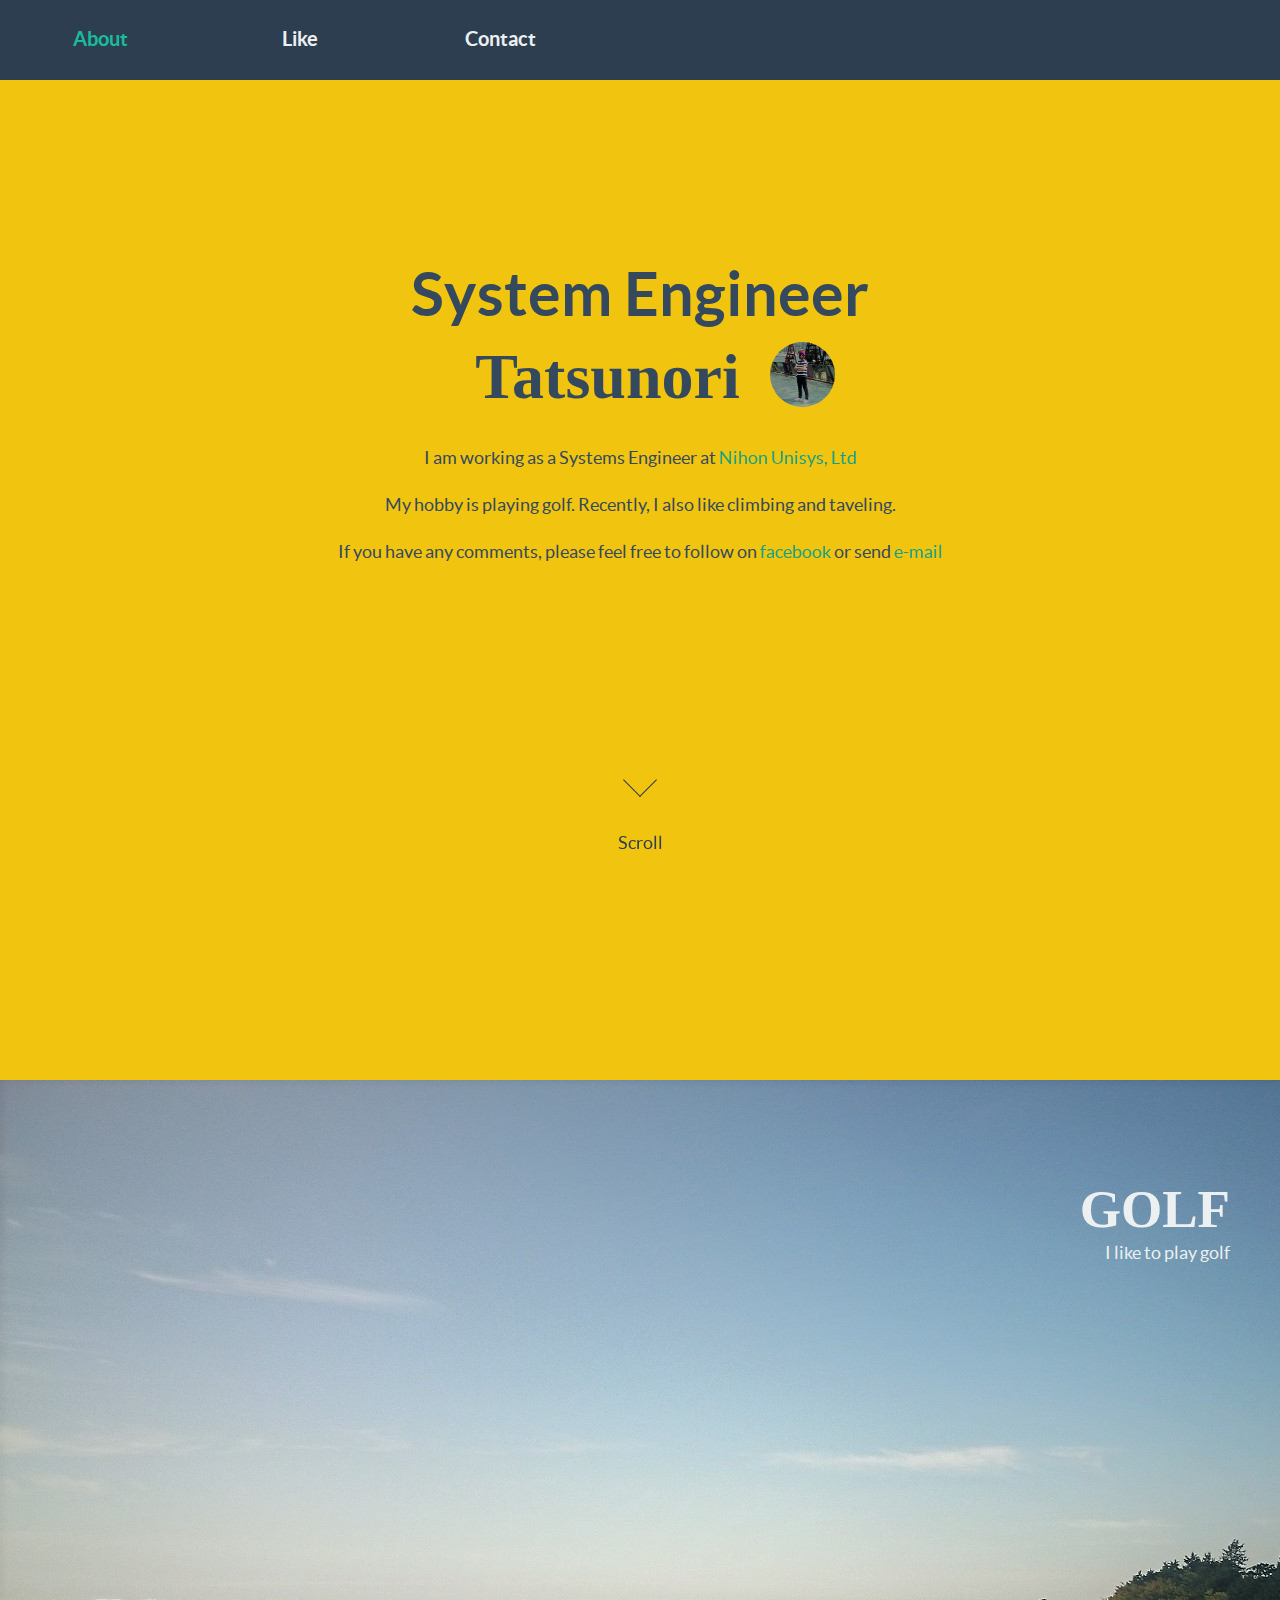
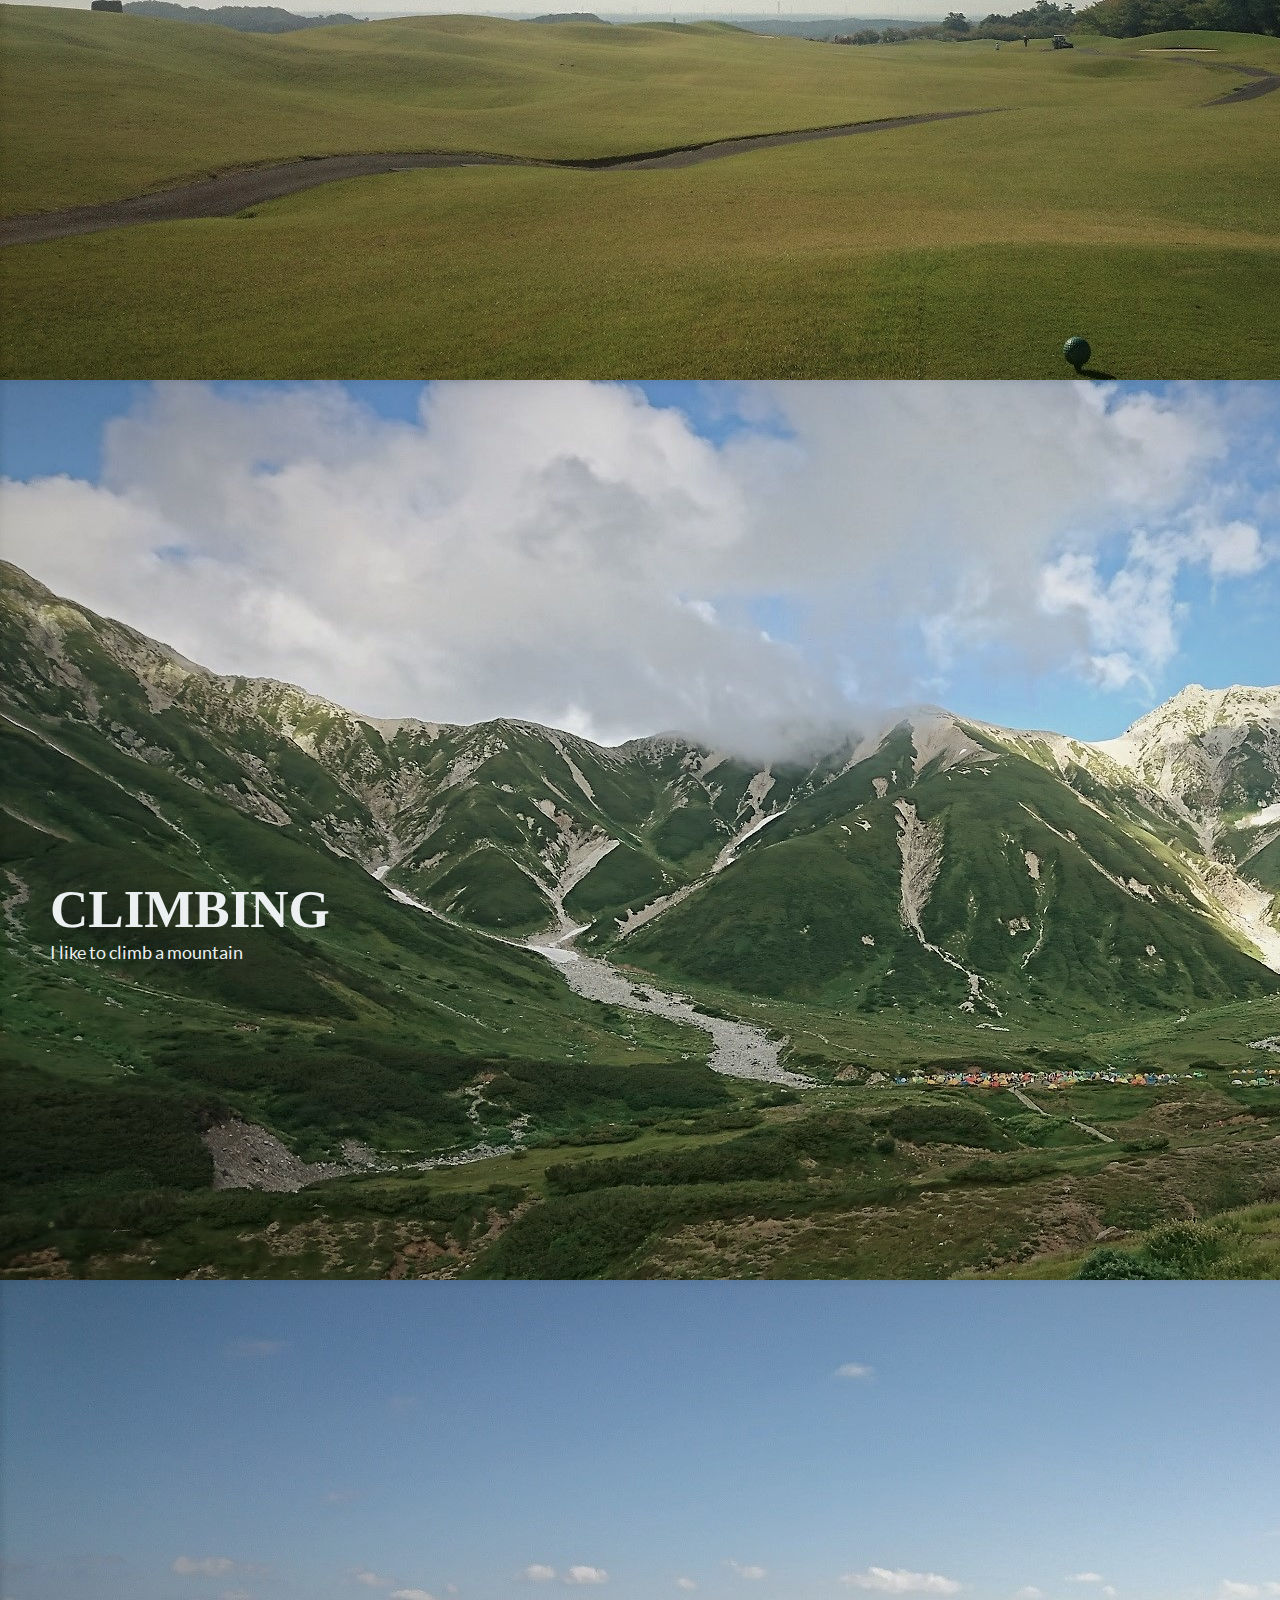
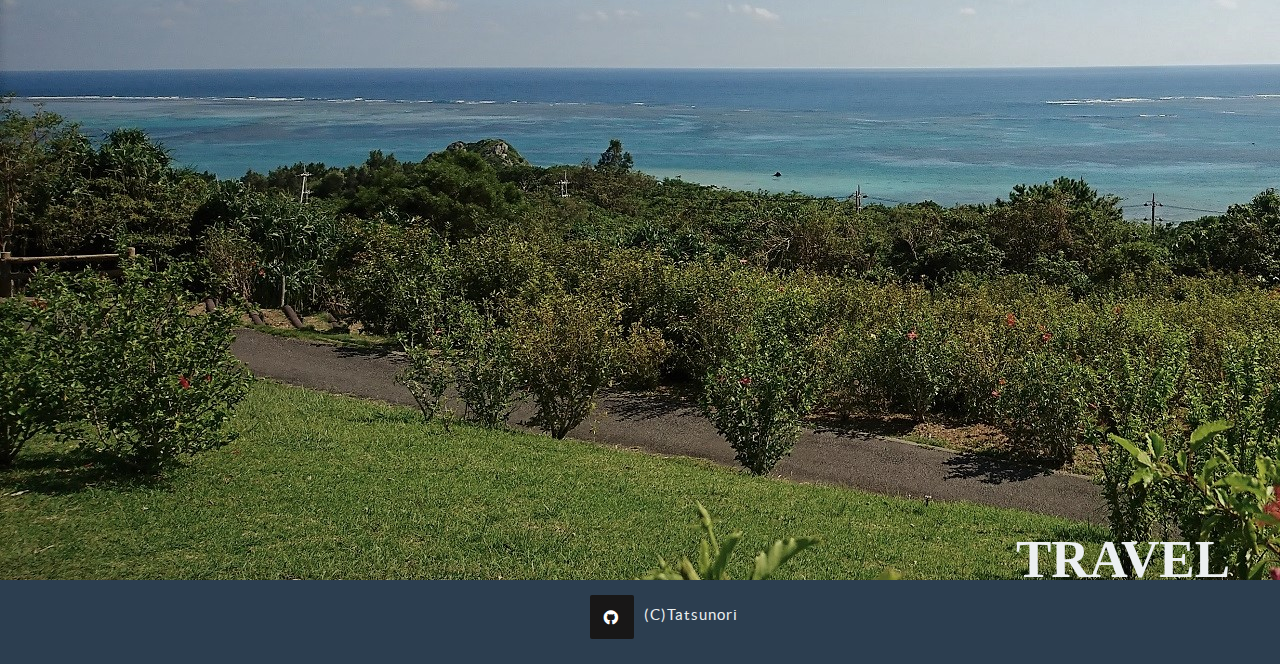
<file: index.html>
<!DOCTYPE html>
<html lang="ja">

<head>
    <meta charset="UTF-8">
    <meta name="viewport" content="width=device-width, initial-scale=1.0">
    <meta http-equiv="X-UA-Compatible" content="ie=edge">
    <title>Tatsunori's Portfolio Website</title>
    <link rel="stylesheet" href="css/reset.css">
    <link rel="stylesheet" href="css/style.css">
    <link rel="stylesheet" href="https://maxcdn.bootstrapcdn.com/font-awesome/4.5.0/css/font-awesome.min.css">
    <!-- Bootstrapの読み込み -->
    <link href="css/vendor/bootstrap.min.css" rel="stylesheet">
    <!-- Flat-UIの読み込み -->
    <link href="css/flat-ui.css" rel="stylesheet">
    <!-- 旧バージョンIE用 -->
    <!--[if lt IE 9]><script src="js/vendor/html5shiv.js"></script><script src="js/vendor/respond.min.js"></script><![endif]-->
</head>

<body>
    <header class="site-header">
        <!--    <h1 class="site-logo"><img src="images/logo.png" alt="WEBDESIGNDAY"></h1>-->
        <nav class="navbar navbar-default navbar-expand-lg" role="navigation">
            <ul class="nav navbar-nav mr-auto site-header">
                <li><a href="index.html">About</a></li>
                <li><a href="#space">Like</a></li>
                <li>
                    <a href="mailto:4210.tatu@gmail.com">Contact</a></li>
            </ul>
        </nav>
        <!-- /navbar -->
    </header>
    <main class="main ">
        <div class="profile " id="profile ">
            <section>
                <h1 class="profession ">System Engineer</h1>
                <div class="name-content ">
                    <h2 class="name ">
                        Tatsunori
                    </h2>
                    <img src="image/Image_.jpg " alt>
                </div>
                <p>
                    I am working as a Systems Engineer at
                    <a href="https://www.unisys.co.jp/index.html ">Nihon Unisys, Ltd
                </a>
                </p>

                <p>
                    My hobby is playing golf. Recently, I also like climbing and taveling.
                </p>
                <p>
                    If you have any comments, please feel free to follow on
                    <a href="https://www.facebook.com/bayashi4210 ">facebook</a> or send
                    <a href="mailto:4210.tatu@gmail.com ">e-mail</a>
                </p>
            </section>
            <div class="scroll ">
                <a href="#space"><span></span>Scroll</a>
            </div>
        </div>
    </main>
    <div class="space" id="space"></div>
    <div class="Like" id="Like">
        <div class="golf ">
            <h2>GOLF</h2>
            <p>
                I like to play golf</p>
        </div>
        <div class="climbing ">
            <h2>CLIMBING</h2>
            <p>
                I like to climb a mountain</p>
        </div>
        <div class="travel ">
            <h2>TRAVEL</h2>
            <p>
                I like to travel</p>
        </div>
    </div>
    <footer class="footer ">
        <ul class="follow-me ">
            <li>
                <a href="https://github.com/ObayashiTatsunori " class="github "></a>
                <p>(C)Tatsunori</p>
            </li>

        </ul>
    </footer>
</body>


</html>
</file>
<file: css/style.css>
body {
    box-sizing: border-box;
}

body {
    font-size: 1.4rem;
    font-family: Meiryo;
    display: flex;
    flex-direction: column;
}

.site-header {
    font-size: 3rem;
    background-color: #2c3e50;
    width: 100%;
    height: 80px;
    display: inline-block;
    text-align: center;
    filter: alpha(opacity=100);
    -moz-opacity: 1;
    opacity: 1;
    position: fixed;
}

.site-header a {
    width: 200px;
    height: 80px;
    padding: 40px;
}

.main {
    display: flex;
    flex-wrap: wrap;
    height: 1000px;
    background-color: #f1c40f;
}

.tmp {
    flex: 1
}

.profile {
    margin: 150px 10px 10px 10px;
    padding: 80px 5px 5px 5px;
    flex: 1;
    text-align: center;
}

.main profile h1 {
    font-family: 'Sofia', cursive;
    margin: 10px 0px 30px;
}

.name-content {
    display: flex;
    justify-content: center;
}

.profile h2 {
    font-family: 'Sofia', cursive;
    font-size: 4rem;
    margin: 0px 0px 30px;
}

.profile img {
    border-radius: 100%;
    width: 65px;
    height: 65px;
    position: relative;
    top: 0px;
    left: 30px;
}

.profile h2,
.profile img {
    float: left;
}

.profile p {
    clear: both;
    line-height: 2rem;
}

.profile a {
    position: relative;
    display: inline-block;
    color: #16a085;
    text-decoration: none;
}

.profile a:hover {
    border-bottom-style: solid;
    /*点線の種類*/
    border-bottom-color: #16a085;
    /*点線の色*/
    border-bottom-width: 2px;
    /*点の大きさ*/
    color: #16a085;
}

.gnav__menu {
    display: flex;
}

.gnav__menu__item {
    margin-left: 30px;
}

.gnav__menu__item a {
    color: #333;
    text-decoration: none;
}

.footer {
    font-size: 1.4rem;
    letter-spacing: 1px;
    background-color: #2c3e50;
}

.follow-me li {
    margin: 5px 8px 8px 5px;
    padding: 10px;
    text-align: center;
    display: flex;
}

.follow-me li a::before {
    -webkit-border-radius: 2px;
    border-radius: 2px;
    color: #fff;
    display: inline-block;
    font-family: FontAwesome;
    font-size: 16px;
    height: 44px;
    /* Button height */
    line-height: 44px;
    /* Button height */
    -webkit-transition: all .3s ease;
    transition: all .3s ease;
    text-align: center;
    width: 44px;
    /* Button width */
}

.follow-me li a:hover::before {
    opacity: 0.7;
}

.follow-me li a[href*="facebook.com"]::before {
    background-color: #3b5998;
    content: "\f09a";
}

.follow-me li a[href*="github.com"]::before {
    background-color: #181717;
    content: "\f09b";
}

.follow-me li a {
    flex: 5;
    text-align: right
}

.follow-me li p {
    padding: 10px 0 0 10px;
    flex: 5;
    text-align: left;
    color: #ecf0f1;
}

.like-content {
    display: flex;
    flex-direction: column;
}

.like-content travel {
    height: 254px;
}

.like-content golf {
    height: 254px;
}

.like-content climbing {
    height: 254px;
}

.like-content img {
    max-width: 100%;
}

.scroll {
    margin: 200px;
}

.scroll a {
    padding-top: 60px;
    color: #2c3e50;
}

.scroll span {
    position: absolute;
    top: 0;
    left: 50%;
    width: 24px;
    height: 24px;
    margin-left: -12px;
    border-left: 1px solid #2c3e50;
    border-bottom: 1px solid #2c3e50;
    -webkit-transform: rotate(-45deg);
    transform: rotate(-45deg);
    -webkit-animation: sdb 2s infinite;
    animation: sdb 2s infinite;
    box-sizing: border-box;
}

@-webkit-keyframes sdb {
    0% {
        -webkit-transform: rotate(-45deg) translate(0, 0);
    }
    20% {
        -webkit-transform: rotate(-45deg) translate(-10px, 10px);
    }
    40% {
        -webkit-transform: rotate(-45deg) translate(0, 0);
    }
}

@keyframes sdb {
    0% {
        transform: rotate(-45deg) translate(0, 0);
    }
    20% {
        transform: rotate(-45deg) translate(-10px, 10px);
    }
    40% {
        transform: rotate(-45deg) translate(0, 0);
    }
}

.Like {
    height: 100%;
    width: 100%;
    color: #ecf0f1;
}

.Like h2 {
    margin: 0%;
    font-family: 'Sofia', cursive;
}

.golf {
    text-align: right;
    padding: 100px 50px 0 0;
    height: 100vh;
    width: 100vw;
    background-image: url("../image/DSC_0010.jpg");
}

.climbing {
    padding: 500px 0 0 50px;
    height: 100vh;
    width: 100vw;
    background-image: url("../image/DSC_0061.jpg");
}

.travel {
    padding: 850px 50px 0 0;
    text-align: right;
    height: 100vh;
    width: 100vw;
    background-image: url("../image/DSC_0182.jpg");
}

.space {
    height: 80px;
    background-color: #f1c40f;
}
</file>
<file: css/flat-ui.css>
@font-face {
    font-family: 'Lato';
    src: url("../fonts/lato/lato-black.eot");
    src: url("../fonts/lato/lato-black.eot?#iefix") format("embedded-opentype"), url("../fonts/lato/lato-black.woff") format("woff"), url("../fonts/lato/lato-black.ttf") format("truetype"), url("../fonts/lato/lato-black.svg#latoblack") format("svg");
    font-weight: 900;
    font-style: normal;
}

@font-face {
    font-family: 'Lato';
    src: url("../fonts/lato/lato-bold.eot");
    src: url("../fonts/lato/lato-bold.eot?#iefix") format("embedded-opentype"), url("../fonts/lato/lato-bold.woff") format("woff"), url("../fonts/lato/lato-bold.ttf") format("truetype"), url("../fonts/lato/lato-bold.svg#latobold") format("svg");
    font-weight: bold;
    font-style: normal;
}

@font-face {
    font-family: 'Lato';
    src: url("../fonts/lato/lato-bolditalic.eot");
    src: url("../fonts/lato/lato-bolditalic.eot?#iefix") format("embedded-opentype"), url("../fonts/lato/lato-bolditalic.woff") format("woff"), url("../fonts/lato/lato-bolditalic.ttf") format("truetype"), url("../fonts/lato/lato-bolditalic.svg#latobold-italic") format("svg");
    font-weight: bold;
    font-style: italic;
}

@font-face {
    font-family: 'Lato';
    src: url("../fonts/lato/lato-italic.eot");
    src: url("../fonts/lato/lato-italic.eot?#iefix") format("embedded-opentype"), url("../fonts/lato/lato-italic.woff") format("woff"), url("../fonts/lato/lato-italic.ttf") format("truetype"), url("../fonts/lato/lato-italic.svg#latoitalic") format("svg");
    font-weight: normal;
    font-style: italic;
}

@font-face {
    font-family: 'Lato';
    src: url("../fonts/lato/lato-light.eot");
    src: url("../fonts/lato/lato-light.eot?#iefix") format("embedded-opentype"), url("../fonts/lato/lato-light.woff") format("woff"), url("../fonts/lato/lato-light.ttf") format("truetype"), url("../fonts/lato/lato-light.svg#latolight") format("svg");
    font-weight: 300;
    font-style: normal;
}

@font-face {
    font-family: 'Lato';
    src: url("../fonts/lato/lato-regular.eot");
    src: url("../fonts/lato/lato-regular.eot?#iefix") format("embedded-opentype"), url("../fonts/lato/lato-regular.woff") format("woff"), url("../fonts/lato/lato-regular.ttf") format("truetype"), url("../fonts/lato/lato-regular.svg#latoregular") format("svg");
    font-weight: normal;
    font-style: normal;
}

@font-face {
    font-family: 'Flat-UI-Pro-Icons';
    src: url("../fonts/glyphicons/flat-ui-pro-icons-regular.eot");
    src: url("../fonts/glyphicons/flat-ui-pro-icons-regular.eot?#iefix") format("embedded-opentype"), url("../fonts/glyphicons/flat-ui-pro-icons-regular.woff") format("woff"), url("../fonts/glyphicons/flat-ui-pro-icons-regular.ttf") format("truetype"), url("../fonts/glyphicons/flat-ui-pro-icons-regular.svg#flat-ui-pro-icons-regular") format("svg");
}

[class^="fui-"],
[class*="fui-"] {
    font-family: 'Flat-UI-Pro-Icons';
    speak: none;
    font-style: normal;
    font-weight: normal;
    font-variant: normal;
    text-transform: none;
    -webkit-font-smoothing: antialiased;
    -moz-osx-font-smoothing: grayscale;
}

.fui-triangle-up:before {
    content: "\e600";
}

.fui-triangle-down:before {
    content: "\e601";
}

.fui-triangle-up-small:before {
    content: "\e602";
}

.fui-triangle-down-small:before {
    content: "\e603";
}

.fui-triangle-left-large:before {
    content: "\e604";
}

.fui-triangle-right-large:before {
    content: "\e605";
}

.fui-arrow-left:before {
    content: "\e606";
}

.fui-arrow-right:before {
    content: "\e607";
}

.fui-plus:before {
    content: "\e608";
}

.fui-cross:before {
    content: "\e609";
}

.fui-check:before {
    content: "\e60a";
}

.fui-radio-unchecked:before {
    content: "\e60b";
}

.fui-radio-checked:before {
    content: "\e60c";
}

.fui-checkbox-unchecked:before {
    content: "\e60d";
}

.fui-checkbox-checked:before {
    content: "\e60e";
}

.fui-info-circle:before {
    content: "\e60f";
}

.fui-alert-circle:before {
    content: "\e610";
}

.fui-question-circle:before {
    content: "\e611";
}

.fui-check-circle:before {
    content: "\e612";
}

.fui-cross-circle:before {
    content: "\e613";
}

.fui-plus-circle:before {
    content: "\e614";
}

.fui-pause:before {
    content: "\e615";
}

.fui-play:before {
    content: "\e616";
}

.fui-volume:before {
    content: "\e617";
}

.fui-mute:before {
    content: "\e618";
}

.fui-resize:before {
    content: "\e619";
}

.fui-list:before {
    content: "\e61a";
}

.fui-list-thumbnailed:before {
    content: "\e61b";
}

.fui-list-small-thumbnails:before {
    content: "\e61c";
}

.fui-list-large-thumbnails:before {
    content: "\e61d";
}

.fui-list-numbered:before {
    content: "\e61e";
}

.fui-list-columned:before {
    content: "\e61f";
}

.fui-list-bulleted:before {
    content: "\e620";
}

.fui-window:before {
    content: "\e621";
}

.fui-windows:before {
    content: "\e622";
}

.fui-loop:before {
    content: "\e623";
}

.fui-cmd:before {
    content: "\e624";
}

.fui-mic:before {
    content: "\e625";
}

.fui-heart:before {
    content: "\e626";
}

.fui-location:before {
    content: "\e627";
}

.fui-new:before {
    content: "\e628";
}

.fui-video:before {
    content: "\e629";
}

.fui-photo:before {
    content: "\e62a";
}

.fui-time:before {
    content: "\e62b";
}

.fui-eye:before {
    content: "\e62c";
}

.fui-chat:before {
    content: "\e62d";
}

.fui-home:before {
    content: "\e62e";
}

.fui-upload:before {
    content: "\e62f";
}

.fui-search:before {
    content: "\e630";
}

.fui-user:before {
    content: "\e631";
}

.fui-mail:before {
    content: "\e632";
}

.fui-lock:before {
    content: "\e633";
}

.fui-power:before {
    content: "\e634";
}

.fui-calendar:before {
    content: "\e635";
}

.fui-gear:before {
    content: "\e636";
}

.fui-bookmark:before {
    content: "\e637";
}

.fui-exit:before {
    content: "\e638";
}

.fui-trash:before {
    content: "\e639";
}

.fui-folder:before {
    content: "\e63a";
}

.fui-bubble:before {
    content: "\e63b";
}

.fui-export:before {
    content: "\e63c";
}

.fui-calendar-solid:before {
    content: "\e63d";
}

.fui-star:before {
    content: "\e63e";
}

.fui-star-2:before {
    content: "\e63f";
}

.fui-credit-card:before {
    content: "\e640";
}

.fui-clip:before {
    content: "\e641";
}

.fui-link:before {
    content: "\e642";
}

.fui-tag:before {
    content: "\e643";
}

.fui-document:before {
    content: "\e644";
}

.fui-image:before {
    content: "\e645";
}

.fui-facebook:before {
    content: "\e646";
}

.fui-youtube:before {
    content: "\e647";
}

.fui-vimeo:before {
    content: "\e648";
}

.fui-twitter:before {
    content: "\e649";
}

.fui-spotify:before {
    content: "\e64a";
}

.fui-skype:before {
    content: "\e64b";
}

.fui-pinterest:before {
    content: "\e64c";
}

.fui-path:before {
    content: "\e64d";
}

.fui-linkedin:before {
    content: "\e64e";
}

.fui-google-plus:before {
    content: "\e64f";
}

.fui-dribbble:before {
    content: "\e650";
}

.fui-behance:before {
    content: "\e651";
}

.fui-stumbleupon:before {
    content: "\e652";
}

.fui-yelp:before {
    content: "\e653";
}

.fui-wordpress:before {
    content: "\e654";
}

.fui-windows-8:before {
    content: "\e655";
}

.fui-vine:before {
    content: "\e656";
}

.fui-tumblr:before {
    content: "\e657";
}

.fui-paypal:before {
    content: "\e658";
}

.fui-lastfm:before {
    content: "\e659";
}

.fui-instagram:before {
    content: "\e65a";
}

.fui-html5:before {
    content: "\e65b";
}

.fui-github:before {
    content: "\e65c";
}

.fui-foursquare:before {
    content: "\e65d";
}

.fui-dropbox:before {
    content: "\e65e";
}

.fui-android:before {
    content: "\e65f";
}

.fui-apple:before {
    content: "\e660";
}

* {
    outline: none !important;
}

body {
    font-family: "Lato", Helvetica, Arial, sans-serif;
    font-size: 18px;
    line-height: 1.72222;
    color: #34495e;
    background-color: #fff;
}

a {
    color: #16a085;
    text-decoration: none;
    transition: .25s;
}

a:hover,
a:focus {
    color: #2ecc71;
    text-decoration: none;
}

a:focus {
    outline: none;
}

img {
    max-width: 100%;
}

.img-rounded {
    border-radius: 6px;
}

.img-thumbnail {
    padding: 4px;
    line-height: 1.72222;
    background-color: #fff;
    border: 2px solid #bdc3c7;
    border-radius: 6px;
    transition: all .25s ease-in-out;
    display: inline-block;
    max-width: 100%;
    height: auto;
}

.img-comment {
    font-size: 15px;
    line-height: 1.2;
    font-style: italic;
    margin: 24px 0;
}

h1,
h2,
h3,
h4,
h5,
h6,
.h1,
.h2,
.h3,
.h4,
.h5,
.h6 {
    font-family: inherit;
    font-weight: 700;
    line-height: 1.1;
    color: inherit;
}

h1 small,
h2 small,
h3 small,
h4 small,
h5 small,
h6 small,
.h1 small,
.h2 small,
.h3 small,
.h4 small,
.h5 small,
.h6 small {
    color: #e7e9ec;
}

h1,
h2,
h3 {
    margin-top: 30px;
    margin-bottom: 15px;
}

h4,
h5,
h6 {
    margin-top: 15px;
    margin-bottom: 15px;
}

h6 {
    font-weight: normal;
}

h1,
.h1 {
    font-size: 61px;
}

h2,
.h2 {
    font-size: 53px;
}

h3,
.h3 {
    font-size: 40px;
}

h4,
.h4 {
    font-size: 29px;
}

h5,
.h5 {
    font-size: 28px;
}

h6,
.h6 {
    font-size: 24px;
}

p {
    font-size: 18px;
    line-height: 1.72222;
    margin: 0 0 15px;
}

.lead {
    margin-bottom: 30px;
    font-size: 28px;
    line-height: 1.46428571;
    font-weight: 300;
}

@media (min-width: 768px) {
    .lead {
        font-size: 30.006px;
    }
}

small,
.small {
    font-size: 83%;
    line-height: 2.067;
}

.text-muted {
    color: #bdc3c7;
}

.text-inverse {
    color: white;
}

.text-primary {
    color: #1abc9c !important;
}

a.text-primary:hover {
    color: #148f77;
}

.text-warning {
    color: #f1c40f !important;
}

a.text-warning:hover {
    color: #c29d0b;
}

.text-danger {
    color: #e74c3c !important;
}

a.text-danger:hover {
    color: #d62c1a;
}

.text-success {
    color: #2ecc71 !important;
}

a.text-success:hover {
    color: #25a25a;
}

.text-info {
    color: #3498db !important;
}

a.text-info:hover {
    color: #217dbb;
}

.bg-primary {
    color: white;
    background-color: #34495e;
}

a.bg-primary:hover {
    background-color: #22303d;
}

.bg-success {
    background-color: #dff0d8;
}

a.bg-success:hover {
    background-color: #c1e2b3;
}

.bg-info {
    background-color: #d9edf7;
}

a.bg-info:hover {
    background-color: #afd9ee;
}

.bg-warning {
    background-color: #fcf8e3;
}

a.bg-warning:hover {
    background-color: #f7ecb5;
}

.bg-danger {
    background-color: #f2dede;
}

a.bg-danger:hover {
    background-color: #e4b9b9;
}

.page-header {
    padding-bottom: 14px;
    margin: 60px 0 30px;
    border-bottom: 2px solid #e7e9ec;
}

ul,
ol {
    margin-bottom: 15px;
}

dl {
    margin-bottom: 30px;
}

dt,
dd {
    line-height: 1.72222;
}

@media (min-width: 768px) {
    .dl-horizontal dt {
        width: 160px;
    }
    .dl-horizontal dd {
        margin-left: 180px;
    }
}

abbr[title],
abbr[data-original-title] {
    border-bottom: 1px dotted #bdc3c7;
}

blockquote {
    border-left: 3px solid #e7e9ec;
    padding: 0 0 0 16px;
    margin: 0 0 30px;
}

blockquote p {
    font-size: 20px;
    line-height: 1.55;
    font-weight: normal;
    margin-bottom: .4em;
}

blockquote small,
blockquote .small {
    font-size: 18px;
    line-height: 1.72222;
    font-style: italic;
    color: inherit;
}

blockquote small:before,
blockquote .small:before {
    content: "";
}

blockquote.pull-right {
    padding-right: 16px;
    padding-left: 0;
    border-right: 3px solid #e7e9ec;
    border-left: 0;
}

blockquote.pull-right small:after {
    content: "";
}

address {
    margin-bottom: 30px;
    line-height: 1.72222;
}

sub,
sup {
    font-size: 70%;
}

code,
kbd,
pre,
samp {
    font-family: Monaco, Menlo, Consolas, "Courier New", monospace;
}

code {
    padding: 2px 6px;
    font-size: 85%;
    color: #c7254e;
    background-color: #f9f2f4;
    border-radius: 4px;
}

kbd {
    padding: 2px 6px;
    font-size: 85%;
    color: white;
    background-color: #34495e;
    border-radius: 4px;
    box-shadow: none;
}

pre {
    padding: 8px;
    margin: 0 0 15px;
    font-size: 13px;
    line-height: 1.72222;
    color: inherit;
    background-color: white;
    border: 2px solid #e7e9ec;
    border-radius: 6px;
    white-space: pre;
}

.pre-scrollable {
    max-height: 340px;
}

.thumbnail {
    display: block;
    padding: 4px;
    margin-bottom: 5px;
    line-height: 1.72222;
    background-color: #fff;
    border: 2px solid #bdc3c7;
    border-radius: 6px;
    transition: border .25s ease-in-out;
}

.thumbnail>img,
.thumbnail a>img {
    display: block;
    max-width: 100%;
    height: auto;
    margin-left: auto;
    margin-right: auto;
}

.thumbnail a:hover,
.thumbnail a:focus,
.thumbnail a.active {
    border-color: #16a085;
}

.thumbnail .caption {
    padding: 9px;
    color: #34495e;
}

.btn {
    border: none;
    font-size: 15px;
    font-weight: normal;
    line-height: 1.4;
    border-radius: 4px;
    padding: 10px 15px;
    -webkit-font-smoothing: subpixel-antialiased;
    transition: border .25s linear, color .25s linear, background-color .25s linear;
}

.btn:hover,
.btn:focus {
    outline: none;
    color: white;
}

.btn:active,
.btn.active {
    outline: none;
    box-shadow: none;
}

.btn:focus:active {
    outline: none;
}

.btn.disabled,
.btn[disabled],
fieldset[disabled] .btn {
    background-color: #bdc3c7;
    color: rgba(255, 255, 255, 0.75);
    opacity: 0.7;
    filter: "alpha(opacity=70)";
    cursor: not-allowed;
}

.btn [class^="fui-"] {
    margin: 0 1px;
    position: relative;
    line-height: 1;
    top: 1px;
}

.btn-xs.btn [class^="fui-"],
.btn-group-xs>.btn [class^="fui-"] {
    font-size: 11px;
    top: 0;
}

.btn-hg.btn [class^="fui-"],
.btn-group-hg>.btn [class^="fui-"] {
    top: 2px;
}

.btn-default {
    color: white;
    background-color: #bdc3c7;
}

.show>.dropdown-toggle.btn-default,
.btn-default:hover,
.btn-default.hover,
.btn-default:focus,
.btn-default:active,
.btn-default.active {
    color: white;
    background-color: #cacfd2;
    border-color: #cacfd2;
}

.show>.dropdown-toggle.btn-default,
.btn-default:not(:disabled):not(.disabled):active,
.btn-default:not(:disabled):not(.disabled).active {
    background: #a1a6a9;
    border-color: #a1a6a9;
}

.btn-default.disabled,
.btn-default.disabled:hover,
.btn-default.disabled.hover,
.btn-default.disabled:focus,
.btn-default.disabled:active,
.btn-default.disabled.active,
.btn-default[disabled],
.btn-default[disabled]:hover,
.btn-default[disabled].hover,
.btn-default[disabled]:focus,
.btn-default[disabled]:active,
.btn-default[disabled].active,
fieldset[disabled] .btn-default,
fieldset[disabled] .btn-default:hover,
fieldset[disabled] .btn-default.hover,
fieldset[disabled] .btn-default:focus,
fieldset[disabled] .btn-default:active,
fieldset[disabled] .btn-default.active {
    background-color: #bdc3c7;
    border-color: #bdc3c7;
}

.btn-default .badge {
    color: #bdc3c7;
    background-color: white;
}

.btn-primary {
    color: white;
    background-color: #1abc9c;
}

.show>.dropdown-toggle.btn-primary,
.btn-primary:hover,
.btn-primary.hover,
.btn-primary:focus,
.btn-primary:active,
.btn-primary.active {
    color: white;
    background-color: #48c9b0;
    border-color: #48c9b0;
}

.show>.dropdown-toggle.btn-primary,
.btn-primary:not(:disabled):not(.disabled):active,
.btn-primary:not(:disabled):not(.disabled).active {
    background: #16a085;
    border-color: #16a085;
}

.btn-primary.disabled,
.btn-primary.disabled:hover,
.btn-primary.disabled.hover,
.btn-primary.disabled:focus,
.btn-primary.disabled:active,
.btn-primary.disabled.active,
.btn-primary[disabled],
.btn-primary[disabled]:hover,
.btn-primary[disabled].hover,
.btn-primary[disabled]:focus,
.btn-primary[disabled]:active,
.btn-primary[disabled].active,
fieldset[disabled] .btn-primary,
fieldset[disabled] .btn-primary:hover,
fieldset[disabled] .btn-primary.hover,
fieldset[disabled] .btn-primary:focus,
fieldset[disabled] .btn-primary:active,
fieldset[disabled] .btn-primary.active {
    background-color: #bdc3c7;
    border-color: #1abc9c;
}

.btn-primary .badge {
    color: #1abc9c;
    background-color: white;
}

.btn-info {
    color: white;
    background-color: #3498db;
}

.show>.dropdown-toggle.btn-info,
.btn-info:hover,
.btn-info.hover,
.btn-info:focus,
.btn-info:active,
.btn-info.active {
    color: white;
    background-color: #5dade2;
    border-color: #5dade2;
}

.show>.dropdown-toggle.btn-info,
.btn-info:not(:disabled):not(.disabled):active,
.btn-info:not(:disabled):not(.disabled).active {
    background: #2c81ba;
    border-color: #2c81ba;
}

.btn-info.disabled,
.btn-info.disabled:hover,
.btn-info.disabled.hover,
.btn-info.disabled:focus,
.btn-info.disabled:active,
.btn-info.disabled.active,
.btn-info[disabled],
.btn-info[disabled]:hover,
.btn-info[disabled].hover,
.btn-info[disabled]:focus,
.btn-info[disabled]:active,
.btn-info[disabled].active,
fieldset[disabled] .btn-info,
fieldset[disabled] .btn-info:hover,
fieldset[disabled] .btn-info.hover,
fieldset[disabled] .btn-info:focus,
fieldset[disabled] .btn-info:active,
fieldset[disabled] .btn-info.active {
    background-color: #bdc3c7;
    border-color: #3498db;
}

.btn-info .badge {
    color: #3498db;
    background-color: white;
}

.btn-danger {
    color: white;
    background-color: #e74c3c;
}

.show>.dropdown-toggle.btn-danger,
.btn-danger:hover,
.btn-danger.hover,
.btn-danger:focus,
.btn-danger:active,
.btn-danger.active {
    color: white;
    background-color: #ec7063;
    border-color: #ec7063;
}

.show>.dropdown-toggle.btn-danger,
.btn-danger:not(:disabled):not(.disabled):active,
.btn-danger:not(:disabled):not(.disabled).active {
    background: #c44133;
    border-color: #c44133;
}

.btn-danger.disabled,
.btn-danger.disabled:hover,
.btn-danger.disabled.hover,
.btn-danger.disabled:focus,
.btn-danger.disabled:active,
.btn-danger.disabled.active,
.btn-danger[disabled],
.btn-danger[disabled]:hover,
.btn-danger[disabled].hover,
.btn-danger[disabled]:focus,
.btn-danger[disabled]:active,
.btn-danger[disabled].active,
fieldset[disabled] .btn-danger,
fieldset[disabled] .btn-danger:hover,
fieldset[disabled] .btn-danger.hover,
fieldset[disabled] .btn-danger:focus,
fieldset[disabled] .btn-danger:active,
fieldset[disabled] .btn-danger.active {
    background-color: #bdc3c7;
    border-color: #e74c3c;
}

.btn-danger .badge {
    color: #e74c3c;
    background-color: white;
}

.btn-success {
    color: white;
    background-color: #2ecc71;
}

.show>.dropdown-toggle.btn-success,
.btn-success:hover,
.btn-success.hover,
.btn-success:focus,
.btn-success:active,
.btn-success.active {
    color: white;
    background-color: #58d68d;
    border-color: #58d68d;
}

.show>.dropdown-toggle.btn-success,
.btn-success:not(:disabled):not(.disabled):active,
.btn-success:not(:disabled):not(.disabled).active {
    background: #27ad60;
    border-color: #27ad60;
}

.btn-success.disabled,
.btn-success.disabled:hover,
.btn-success.disabled.hover,
.btn-success.disabled:focus,
.btn-success.disabled:active,
.btn-success.disabled.active,
.btn-success[disabled],
.btn-success[disabled]:hover,
.btn-success[disabled].hover,
.btn-success[disabled]:focus,
.btn-success[disabled]:active,
.btn-success[disabled].active,
fieldset[disabled] .btn-success,
fieldset[disabled] .btn-success:hover,
fieldset[disabled] .btn-success.hover,
fieldset[disabled] .btn-success:focus,
fieldset[disabled] .btn-success:active,
fieldset[disabled] .btn-success.active {
    background-color: #bdc3c7;
    border-color: #2ecc71;
}

.btn-success .badge {
    color: #2ecc71;
    background-color: white;
}

.btn-warning {
    color: white;
    background-color: #f1c40f;
}

.show>.dropdown-toggle.btn-warning,
.btn-warning:hover,
.btn-warning.hover,
.btn-warning:focus,
.btn-warning:active,
.btn-warning.active {
    color: white;
    background-color: #f4d313;
    border-color: #f4d313;
}

.show>.dropdown-toggle.btn-warning,
.btn-warning:not(:disabled):not(.disabled):active,
.btn-warning:not(:disabled):not(.disabled).active {
    background: #cda70d;
    border-color: #cda70d;
}

.btn-warning.disabled,
.btn-warning.disabled:hover,
.btn-warning.disabled.hover,
.btn-warning.disabled:focus,
.btn-warning.disabled:active,
.btn-warning.disabled.active,
.btn-warning[disabled],
.btn-warning[disabled]:hover,
.btn-warning[disabled].hover,
.btn-warning[disabled]:focus,
.btn-warning[disabled]:active,
.btn-warning[disabled].active,
fieldset[disabled] .btn-warning,
fieldset[disabled] .btn-warning:hover,
fieldset[disabled] .btn-warning.hover,
fieldset[disabled] .btn-warning:focus,
fieldset[disabled] .btn-warning:active,
fieldset[disabled] .btn-warning.active {
    background-color: #bdc3c7;
    border-color: #f1c40f;
}

.btn-warning .badge {
    color: #f1c40f;
    background-color: white;
}

.btn-inverse {
    color: white;
    background-color: #34495e;
}

.show>.dropdown-toggle.btn-inverse,
.btn-inverse:hover,
.btn-inverse.hover,
.btn-inverse:focus,
.btn-inverse:active,
.btn-inverse.active {
    color: white;
    background-color: #415b76;
    border-color: #415b76;
}

.show>.dropdown-toggle.btn-inverse,
.btn-inverse:not(:disabled):not(.disabled):active,
.btn-inverse:not(:disabled):not(.disabled).active {
    background: #2c3e50;
    border-color: #2c3e50;
}

.btn-inverse.disabled,
.btn-inverse.disabled:hover,
.btn-inverse.disabled.hover,
.btn-inverse.disabled:focus,
.btn-inverse.disabled:active,
.btn-inverse.disabled.active,
.btn-inverse[disabled],
.btn-inverse[disabled]:hover,
.btn-inverse[disabled].hover,
.btn-inverse[disabled]:focus,
.btn-inverse[disabled]:active,
.btn-inverse[disabled].active,
fieldset[disabled] .btn-inverse,
fieldset[disabled] .btn-inverse:hover,
fieldset[disabled] .btn-inverse.hover,
fieldset[disabled] .btn-inverse:focus,
fieldset[disabled] .btn-inverse:active,
fieldset[disabled] .btn-inverse.active {
    background-color: #bdc3c7;
    border-color: #34495e;
}

.btn-inverse .badge {
    color: #34495e;
    background-color: white;
}

.btn-embossed {
    box-shadow: inset 0 -2px 0 rgba(0, 0, 0, 0.15);
}

.btn-embossed.active,
.btn-embossed:active {
    box-shadow: inset 0 2px 0 rgba(0, 0, 0, 0.15);
}

.btn-wide {
    min-width: 140px;
    padding-left: 30px;
    padding-right: 30px;
}

.btn-link {
    color: #16a085;
}

.btn-link:hover,
.btn-link:focus {
    color: #1abc9c;
    text-decoration: underline;
    background-color: transparent;
}

.btn-link[disabled]:hover,
.btn-link[disabled]:focus,
fieldset[disabled] .btn-link:hover,
fieldset[disabled] .btn-link:focus {
    color: #bdc3c7;
    text-decoration: none;
}

.btn-hg,
.btn-group-hg>.btn {
    padding: 13px 20px;
    font-size: 22px;
    line-height: 1.227;
    border-radius: 6px;
}

.btn-lg,
.btn-group-lg>.btn {
    padding: 10px 19px;
    font-size: 17px;
    line-height: 1.471;
    border-radius: 6px;
}

.btn-sm,
.btn-group-sm>.btn {
    padding: 9px 13px;
    font-size: 13px;
    line-height: 1.385;
    border-radius: 4px;
}

.btn-xs,
.btn-group-xs>.btn {
    padding: 6px 9px;
    font-size: 12px;
    line-height: 1.083;
    border-radius: 3px;
}

@media (max-width: 767.98px) {
    .btn-reduce-on-xs {
        padding: 9px 13px;
        font-size: 13px;
        line-height: 1.385;
        border-radius: 4px;
    }
}

.btn-tip {
    font-weight: 300;
    padding-left: 10px;
    font-size: 92%;
}

.btn-block {
    white-space: normal;
}

[class*="btn-social-"] {
    padding: 10px 15px;
    font-size: 13px;
    line-height: 1.077;
    border-radius: 4px;
}

.btn-social-pinterest {
    color: white;
    background-color: #cb2028;
}

.btn-social-pinterest:hover,
.btn-social-pinterest:focus {
    background-color: #d54d53;
}

.btn-social-pinterest:active,
.btn-social-pinterest.active {
    background-color: #ad1b22;
}

.btn-social-linkedin {
    color: white;
    background-color: #0072b5;
}

.btn-social-linkedin:hover,
.btn-social-linkedin:focus {
    background-color: #338ec4;
}

.btn-social-linkedin:active,
.btn-social-linkedin.active {
    background-color: #00619a;
}

.btn-social-stumbleupon {
    color: white;
    background-color: #ed4a13;
}

.btn-social-stumbleupon:hover,
.btn-social-stumbleupon:focus {
    background-color: #f16e42;
}

.btn-social-stumbleupon:active,
.btn-social-stumbleupon.active {
    background-color: #c93f10;
}

.btn-social-googleplus {
    color: white;
    background-color: #2d2d2d;
}

.btn-social-googleplus:hover,
.btn-social-googleplus:focus {
    background-color: #575757;
}

.btn-social-googleplus:active,
.btn-social-googleplus.active {
    background-color: #262626;
}

.btn-social-facebook {
    color: white;
    background-color: #2f4b93;
}

.btn-social-facebook:hover,
.btn-social-facebook:focus {
    background-color: #596fa9;
}

.btn-social-facebook:active,
.btn-social-facebook.active {
    background-color: #28407d;
}

.btn-social-twitter {
    color: white;
    background-color: #00bdef;
}

.btn-social-twitter:hover,
.btn-social-twitter:focus {
    background-color: #33caf2;
}

.btn-social-twitter:active,
.btn-social-twitter.active {
    background-color: #00a1cb;
}

.btn-group>.btn+.btn {
    margin-left: 0;
}

.btn-group>.btn+.dropdown-toggle {
    border-left: 2px solid rgba(52, 73, 94, 0.15);
    padding: 10px 12px;
}

.btn-group>.btn+.dropdown-toggle:after {
    margin-left: 3px;
    margin-right: 3px;
}

.btn-group>.btn.btn-gh+.dropdown-toggle .caret {
    margin-left: 7px;
    margin-right: 7px;
}

.btn-group-xs>.btn+.dropdown-toggle {
    padding: 6px 9px;
}

.btn-group-sm>.btn+.dropdown-toggle {
    padding: 9px 13px;
}

.btn-group-lg>.btn+.dropdown-toggle {
    padding: 10px 19px;
}

.btn-group-hg>.btn+.dropdown-toggle {
    padding: 13px 20px;
}

.btn-lg .caret,
.btn-group-lg>.btn .caret {
    border-width: 8px 6px 0;
    border-bottom-width: 0;
}

.dropup .btn-lg .caret,
.dropup .btn-group-lg>.btn .caret {
    border-width: 0 6px 8px;
}

.dropup .btn-xs .caret,
.dropup .btn-group-xs>.btn .caret {
    border-width: 0 4px 6px;
}

.btn-group>.btn,
.btn-group>.dropdown-menu,
.btn-group>.select2-drop,
.btn-group>.popover {
    font-weight: 400;
}

.btn-group:focus .dropdown-toggle {
    outline: none;
    transition: .25s;
}

.btn-group.show .dropdown-toggle {
    color: rgba(255, 255, 255, 0.75);
    box-shadow: none;
}

.btn-toolbar .btn.active {
    color: white;
}

.btn-toolbar .btn>[class^="fui-"] {
    font-size: 16px;
    margin: 0 1px;
}

legend {
    display: block;
    width: 100%;
    padding: 0;
    margin-bottom: 15px;
    font-size: 24px;
    line-height: inherit;
    color: inherit;
    border-bottom: none;
}

textarea {
    font-size: 20px;
    line-height: 24px;
    padding: 5px 11px;
}

textarea.form-control {
    height: auto;
}

input[type="search"] {
    -webkit-appearance: none !important;
}

label {
    font-weight: normal;
    font-size: 15px;
    line-height: 2.3;
}

.form-control::-moz-placeholder,
.select2-search input[type="text"]::-moz-placeholder {
    color: #b2bcc5;
    opacity: 1;
}

.form-control:-ms-input-placeholder,
.select2-search input[type="text"]:-ms-input-placeholder {
    color: #b2bcc5;
}

.form-control::-webkit-input-placeholder,
.select2-search input[type="text"]::-webkit-input-placeholder {
    color: #b2bcc5;
}

.form-control,
.select2-search input[type="text"] {
    border: 2px solid #bdc3c7;
    color: #34495e;
    font-family: "Lato", Helvetica, Arial, sans-serif;
    font-size: 15px;
    line-height: 1.467;
    padding: 8px 12px;
    height: 42px;
    border-radius: 6px;
    box-shadow: none;
    transition: border .25s linear, color .25s linear, background-color .25s linear;
}

.form-group.focus .form-control,
.form-group.focus .select2-search input[type="text"],
.select2-search .form-group.focus input[type="text"],
.form-control:focus,
.select2-search input[type="text"]:focus {
    border-color: #1abc9c;
    outline: 0;
    box-shadow: none;
}

.form-control[disabled],
.select2-search input[disabled][type="text"],
.form-control[readonly],
.select2-search input[readonly][type="text"],
fieldset[disabled] .form-control,
fieldset[disabled] .select2-search input[type="text"],
.select2-search fieldset[disabled] input[type="text"] {
    background-color: #f4f6f6;
    border-color: #d5dbdb;
    color: #d5dbdb;
    cursor: default;
    opacity: 0.7;
    filter: "alpha(opacity=70)";
}

.form-control.flat,
.select2-search input.flat[type="text"] {
    border-color: transparent;
}

.form-control.flat:hover,
.select2-search input.flat[type="text"]:hover {
    border-color: #bdc3c7;
}

.form-control.flat:focus,
.select2-search input.flat[type="text"]:focus {
    border-color: #1abc9c;
}

.input-sm,
.input-group-sm>.form-control,
.input-group-sm>.input-group-text,
.input-group-sm>.input-group-btn>.btn,
.select2-search input[type="text"],
.form-group-sm .form-control,
.form-group-sm .select2-search input[type="text"],
.select2-search .form-group-sm input[type="text"] {
    height: 35px;
    padding: 6px 10px;
    font-size: 13px;
    line-height: 1.462;
    border-radius: 6px;
}

.input-lg,
.input-group-lg>.form-control,
.select2-search .input-group-lg>input[type="text"],
.input-group-lg>.input-group-text,
.input-group-lg>.input-group-btn>.btn,
.form-group-lg .form-control,
.form-group-lg .select2-search input[type="text"],
.select2-search .form-group-lg input[type="text"] {
    height: 45px;
    padding: 10px 15px;
    font-size: 17px;
    line-height: 1.235;
    border-radius: 6px;
}

.input-hg,
.form-horizontal .form-group-hg .form-control,
.form-horizontal .form-group-hg .select2-search input[type="text"],
.select2-search .form-horizontal .form-group-hg input[type="text"],
.input-group-hg>.form-control,
.select2-search .input-group-hg>input[type="text"],
.input-group-hg>.input-group-text,
.input-group-hg>.input-group-btn>.btn,
.form-group-hg .form-control,
.form-group-hg .select2-search input[type="text"],
.select2-search .form-group-hg input[type="text"] {
    height: 53px;
    padding: 10px 16px;
    font-size: 22px;
    line-height: 1.318;
    border-radius: 6px;
}

.form-control-feedback {
    position: absolute;
    top: 2px;
    right: 2px;
    margin-top: 1px;
    line-height: 36px;
    font-size: 17px;
    color: #b2bcc5;
    background-color: transparent;
    padding: 0 12px 0 0;
    border-radius: 6px;
    pointer-events: none;
}

.input-hg+.form-control-feedback,
.form-horizontal .form-group-hg .form-control+.form-control-feedback,
.form-horizontal .form-group-hg .select2-search input[type="text"]+.form-control-feedback,
.select2-search .form-horizontal .form-group-hg input[type="text"]+.form-control-feedback,
.input-group-hg>.form-control+.form-control-feedback,
.select2-search .input-group-hg>input[type="text"]+.form-control-feedback,
.input-group-hg>.input-group-text+.form-control-feedback,
.input-group-hg>.input-group-btn>.btn+.form-control-feedback,
.control-feedback-hg {
    font-size: 20px;
    line-height: 48px;
    padding-right: 16px;
    width: auto;
    height: 48px;
}

.input-lg+.form-control-feedback,
.input-group-lg>.form-control+.form-control-feedback,
.select2-search .input-group-lg>input[type="text"]+.form-control-feedback,
.input-group-lg>.input-group-text+.form-control-feedback,
.input-group-lg>.input-group-btn>.btn+.form-control-feedback,
.control-feedback-lg {
    font-size: 18px;
    line-height: 40px;
    width: auto;
    height: 40px;
    padding-right: 15px;
}

.input-sm+.form-control-feedback,
.input-group-sm>.form-control+.form-control-feedback,
.select2-search .input-group-sm>input[type="text"]+.form-control-feedback,
.input-group-sm>.input-group-text+.form-control-feedback,
.input-group-sm>.input-group-btn>.btn+.form-control-feedback,
.select2-search input[type="text"]+.form-control-feedback,
.control-feedback-sm {
    line-height: 29px;
    height: 29px;
    width: auto;
    padding-right: 10px;
}

.has-success .help-block,
.has-success .control-label,
.has-success .radio,
.has-success .checkbox,
.has-success .radio-inline,
.has-success .checkbox-inline {
    color: #2ecc71;
}

.has-success .form-control,
.has-success .select2-search input[type="text"],
.select2-search .has-success input[type="text"] {
    color: #2ecc71;
    border-color: #2ecc71;
    box-shadow: none;
}

.has-success .form-control::-moz-placeholder,
.has-success .select2-search input[type="text"]::-moz-placeholder,
.select2-search .has-success input[type="text"]::-moz-placeholder {
    color: #2ecc71;
    opacity: 1;
}

.has-success .form-control:-ms-input-placeholder,
.has-success .select2-search input[type="text"]:-ms-input-placeholder,
.select2-search .has-success input[type="text"]:-ms-input-placeholder {
    color: #2ecc71;
}

.has-success .form-control::-webkit-input-placeholder,
.has-success .select2-search input[type="text"]::-webkit-input-placeholder,
.select2-search .has-success input[type="text"]::-webkit-input-placeholder {
    color: #2ecc71;
}

.has-success .form-control:focus,
.has-success .select2-search input[type="text"]:focus,
.select2-search .has-success input[type="text"]:focus {
    border-color: #2ecc71;
    box-shadow: none;
}

.has-success .input-group-text {
    color: #2ecc71;
    border-color: #2ecc71;
    background-color: white;
}

.has-success .form-control-feedback {
    color: #2ecc71;
}

.has-warning .help-block,
.has-warning .control-label,
.has-warning .radio,
.has-warning .checkbox,
.has-warning .radio-inline,
.has-warning .checkbox-inline {
    color: #f1c40f;
}

.has-warning .form-control,
.has-warning .select2-search input[type="text"],
.select2-search .has-warning input[type="text"] {
    color: #f1c40f;
    border-color: #f1c40f;
    box-shadow: none;
}

.has-warning .form-control::-moz-placeholder,
.has-warning .select2-search input[type="text"]::-moz-placeholder,
.select2-search .has-warning input[type="text"]::-moz-placeholder {
    color: #f1c40f;
    opacity: 1;
}

.has-warning .form-control:-ms-input-placeholder,
.has-warning .select2-search input[type="text"]:-ms-input-placeholder,
.select2-search .has-warning input[type="text"]:-ms-input-placeholder {
    color: #f1c40f;
}

.has-warning .form-control::-webkit-input-placeholder,
.has-warning .select2-search input[type="text"]::-webkit-input-placeholder,
.select2-search .has-warning input[type="text"]::-webkit-input-placeholder {
    color: #f1c40f;
}

.has-warning .form-control:focus,
.has-warning .select2-search input[type="text"]:focus,
.select2-search .has-warning input[type="text"]:focus {
    border-color: #f1c40f;
    box-shadow: none;
}

.has-warning .input-group-text {
    color: #f1c40f;
    border-color: #f1c40f;
    background-color: white;
}

.has-warning .form-control-feedback {
    color: #f1c40f;
}

.has-error .help-block,
.has-error .control-label,
.has-error .radio,
.has-error .checkbox,
.has-error .radio-inline,
.has-error .checkbox-inline {
    color: #e74c3c;
}

.has-error .form-control,
.has-error .select2-search input[type="text"],
.select2-search .has-error input[type="text"] {
    color: #e74c3c;
    border-color: #e74c3c;
    box-shadow: none;
}

.has-error .form-control::-moz-placeholder,
.has-error .select2-search input[type="text"]::-moz-placeholder,
.select2-search .has-error input[type="text"]::-moz-placeholder {
    color: #e74c3c;
    opacity: 1;
}

.has-error .form-control:-ms-input-placeholder,
.has-error .select2-search input[type="text"]:-ms-input-placeholder,
.select2-search .has-error input[type="text"]:-ms-input-placeholder {
    color: #e74c3c;
}

.has-error .form-control::-webkit-input-placeholder,
.has-error .select2-search input[type="text"]::-webkit-input-placeholder,
.select2-search .has-error input[type="text"]::-webkit-input-placeholder {
    color: #e74c3c;
}

.has-error .form-control:focus,
.has-error .select2-search input[type="text"]:focus,
.select2-search .has-error input[type="text"]:focus {
    border-color: #e74c3c;
    box-shadow: none;
}

.has-error .input-group-text {
    color: #e74c3c;
    border-color: #e74c3c;
    background-color: white;
}

.has-error .form-control-feedback {
    color: #e74c3c;
}

.form-control[disabled]+.form-control-feedback,
.select2-search input[disabled][type="text"]+.form-control-feedback,
.form-control[readonly]+.form-control-feedback,
.select2-search input[readonly][type="text"]+.form-control-feedback,
fieldset[disabled] .form-control+.form-control-feedback,
fieldset[disabled] .select2-search input[type="text"]+.form-control-feedback,
.select2-search fieldset[disabled] input[type="text"]+.form-control-feedback,
.form-control.disabled+.form-control-feedback,
.select2-search input.disabled[type="text"]+.form-control-feedback {
    cursor: not-allowed;
    color: #d5dbdb;
    background-color: transparent;
    opacity: 0.7;
    filter: "alpha(opacity=70)";
}

.help-block {
    font-size: 14px;
    margin-bottom: 5px;
    color: #6b7a88;
}

.form-group {
    position: relative;
    margin-bottom: 20px;
}

.form-horizontal .radio,
.form-horizontal .checkbox,
.form-horizontal .radio-inline,
.form-horizontal .checkbox-inline {
    margin-top: 0;
    margin-bottom: 0;
    padding-top: 0;
}

@media (min-width: 768px) {
    .form-horizontal .control-label {
        padding-top: 3px;
        padding-bottom: 3px;
    }
}

.form-horizontal .form-group {
    margin-left: -15px;
    margin-right: -15px;
}

.form-horizontal .form-group:before,
.form-horizontal .form-group:after {
    content: " ";
    display: table;
}

.form-horizontal .form-group:after {
    clear: both;
}

.form-horizontal .form-control-static {
    padding-top: 6px;
    padding-bottom: 6px;
}

@media (min-width: 768px) {
    .form-horizontal .form-group-hg .control-label {
        font-size: 22px;
        padding-top: 2px;
        padding-bottom: 0;
    }
}

@media (min-width: 768px) {
    .form-horizontal .form-group-lg .control-label {
        font-size: 17px;
        padding-top: 3px;
        padding-bottom: 2px;
    }
}

@media (min-width: 768px) {
    .form-horizontal .form-group-sm .control-label {
        font-size: 13px;
        padding-top: 2px;
        padding-bottom: 2px;
    }
}

.input-group .form-control,
.input-group .select2-search input[type="text"],
.select2-search .input-group input[type="text"] {
    position: static;
}

.input-group-text {
    padding: 10px 12px;
    font-size: 15px;
    line-height: 1;
    color: white;
    text-align: center;
    background-color: #bdc3c7;
    border: 2px solid #bdc3c7;
    border-radius: 6px;
    transition: border .25s linear, color .25s linear, background-color .25s linear;
}

.input-group-text:first-child {
    border-right: 0;
}

.input-group-hg .input-group-text,
.input-group-lg .input-group-text,
.input-group-sm .input-group-text {
    line-height: 1;
}

.input-group-text .checkbox,
.input-group-text .radio {
    margin: 0;
    padding-left: 19px;
}

.input-group .form-control:first-child,
.input-group .select2-search input[type="text"]:first-child,
.select2-search .input-group input[type="text"]:first-child,
.input-group-text:first-child,
.input-group-btn:first-child>.btn,
.input-group-btn:first-child>.dropdown-toggle,
.input-group-btn:last-child>.btn:not(:last-child):not(.dropdown-toggle) {
    border-bottom-right-radius: 0;
    border-top-right-radius: 0;
}

.input-group .form-control:last-child,
.input-group .select2-search input[type="text"]:last-child,
.select2-search .input-group input[type="text"]:last-child,
.input-group-text:last-child,
.input-group-btn:last-child>.btn,
.input-group-btn:last-child>.dropdown-toggle,
.input-group-btn:first-child>.btn:not(:first-child) {
    border-bottom-left-radius: 0;
    border-top-left-radius: 0;
}

.form-group.focus .input-group-text,
.input-group.focus .input-group-text {
    background-color: #1abc9c;
    border-color: #1abc9c;
}

.form-group.focus .input-group-btn>.btn-default+.btn-default,
.input-group.focus .input-group-btn>.btn-default+.btn-default {
    border-left-color: #16a085;
}

.form-group.focus .input-group-btn .btn,
.input-group.focus .input-group-btn .btn {
    border-color: #1abc9c;
    background-color: white;
    color: #1abc9c;
}

.form-group.focus .input-group-btn .btn-default,
.input-group.focus .input-group-btn .btn-default {
    color: white;
    background-color: #1abc9c;
}

.show>.dropdown-toggle.form-group.focus .input-group-btn .btn-default,
.input-group.focus .input-group-btn .btn-default,
.form-group.focus .input-group-btn .btn-default:hover,
.form-group.focus .input-group-btn .btn-default.hover,
.form-group.focus .input-group-btn .btn-default:focus,
.form-group.focus .input-group-btn .btn-default:active,
.form-group.focus .input-group-btn .btn-default.active,
.input-group.focus .input-group-btn .btn-default:hover,
.input-group.focus .input-group-btn .btn-default.hover,
.input-group.focus .input-group-btn .btn-default:focus,
.input-group.focus .input-group-btn .btn-default:active,
.input-group.focus .input-group-btn .btn-default.active {
    color: white;
    background-color: #48c9b0;
    border-color: #48c9b0;
}

.show>.dropdown-toggle.form-group.focus .input-group-btn .btn-default,
.input-group.focus .input-group-btn .btn-default,
.form-group.focus .input-group-btn .btn-default:not(:disabled):not(.disabled):active,
.form-group.focus .input-group-btn .btn-default:not(:disabled):not(.disabled).active,
.input-group.focus .input-group-btn .btn-default:not(:disabled):not(.disabled):active,
.input-group.focus .input-group-btn .btn-default:not(:disabled):not(.disabled).active {
    background: #16a085;
    border-color: #16a085;
}

.form-group.focus .input-group-btn .btn-default.disabled,
.form-group.focus .input-group-btn .btn-default.disabled:hover,
.form-group.focus .input-group-btn .btn-default.disabled.hover,
.form-group.focus .input-group-btn .btn-default.disabled:focus,
.form-group.focus .input-group-btn .btn-default.disabled:active,
.form-group.focus .input-group-btn .btn-default.disabled.active,
.form-group.focus .input-group-btn .btn-default[disabled],
.form-group.focus .input-group-btn .btn-default[disabled]:hover,
.form-group.focus .input-group-btn .btn-default[disabled].hover,
.form-group.focus .input-group-btn .btn-default[disabled]:focus,
.form-group.focus .input-group-btn .btn-default[disabled]:active,
.form-group.focus .input-group-btn .btn-default[disabled].active,
fieldset[disabled] .form-group.focus .input-group-btn .btn-default,
fieldset[disabled] .form-group.focus .input-group-btn .btn-default:hover,
fieldset[disabled] .form-group.focus .input-group-btn .btn-default.hover,
fieldset[disabled] .form-group.focus .input-group-btn .btn-default:focus,
fieldset[disabled] .form-group.focus .input-group-btn .btn-default:active,
fieldset[disabled] .form-group.focus .input-group-btn .btn-default.active,
.input-group.focus .input-group-btn .btn-default.disabled,
.input-group.focus .input-group-btn .btn-default.disabled:hover,
.input-group.focus .input-group-btn .btn-default.disabled.hover,
.input-group.focus .input-group-btn .btn-default.disabled:focus,
.input-group.focus .input-group-btn .btn-default.disabled:active,
.input-group.focus .input-group-btn .btn-default.disabled.active,
.input-group.focus .input-group-btn .btn-default[disabled],
.input-group.focus .input-group-btn .btn-default[disabled]:hover,
.input-group.focus .input-group-btn .btn-default[disabled].hover,
.input-group.focus .input-group-btn .btn-default[disabled]:focus,
.input-group.focus .input-group-btn .btn-default[disabled]:active,
.input-group.focus .input-group-btn .btn-default[disabled].active,
fieldset[disabled] .input-group.focus .input-group-btn .btn-default,
fieldset[disabled] .input-group.focus .input-group-btn .btn-default:hover,
fieldset[disabled] .input-group.focus .input-group-btn .btn-default.hover,
fieldset[disabled] .input-group.focus .input-group-btn .btn-default:focus,
fieldset[disabled] .input-group.focus .input-group-btn .btn-default:active,
fieldset[disabled] .input-group.focus .input-group-btn .btn-default.active {
    background-color: #bdc3c7;
    border-color: #1abc9c;
}

.form-group.focus .input-group-btn .btn-default .badge,
.input-group.focus .input-group-btn .btn-default .badge {
    color: #1abc9c;
    background-color: white;
}

.input-group-btn .btn {
    background-color: white;
    border: 2px solid #bdc3c7;
    color: #bdc3c7;
    line-height: 18px;
    height: 42px;
    position: relative;
}

.input-group-btn .btn-default {
    color: white;
    background-color: #bdc3c7;
}

.show>.dropdown-toggle.input-group-btn .btn-default,
.input-group-btn .btn-default:hover,
.input-group-btn .btn-default.hover,
.input-group-btn .btn-default:focus,
.input-group-btn .btn-default:active,
.input-group-btn .btn-default.active {
    color: white;
    background-color: #cacfd2;
    border-color: #cacfd2;
}

.show>.dropdown-toggle.input-group-btn .btn-default,
.input-group-btn .btn-default:not(:disabled):not(.disabled):active,
.input-group-btn .btn-default:not(:disabled):not(.disabled).active {
    background: #a1a6a9;
    border-color: #a1a6a9;
}

.input-group-btn .btn-default.disabled,
.input-group-btn .btn-default.disabled:hover,
.input-group-btn .btn-default.disabled.hover,
.input-group-btn .btn-default.disabled:focus,
.input-group-btn .btn-default.disabled:active,
.input-group-btn .btn-default.disabled.active,
.input-group-btn .btn-default[disabled],
.input-group-btn .btn-default[disabled]:hover,
.input-group-btn .btn-default[disabled].hover,
.input-group-btn .btn-default[disabled]:focus,
.input-group-btn .btn-default[disabled]:active,
.input-group-btn .btn-default[disabled].active,
fieldset[disabled] .input-group-btn .btn-default,
fieldset[disabled] .input-group-btn .btn-default:hover,
fieldset[disabled] .input-group-btn .btn-default.hover,
fieldset[disabled] .input-group-btn .btn-default:focus,
fieldset[disabled] .input-group-btn .btn-default:active,
fieldset[disabled] .input-group-btn .btn-default.active {
    background-color: #bdc3c7;
    border-color: #bdc3c7;
}

.input-group-btn .btn-default .badge {
    color: #bdc3c7;
    background-color: white;
}

.input-group-hg .input-group-btn .btn {
    line-height: 31px;
}

.input-group-lg .input-group-btn .btn {
    line-height: 21px;
}

.input-group-sm .input-group-btn .btn {
    line-height: 19px;
}

.input-group-btn:first-child>.btn {
    border-right-width: 0;
    margin-right: -3px;
}

.input-group-btn:last-child>.btn {
    border-left-width: 0;
    margin-left: -3px;
}

.input-group-btn>.btn-default+.btn-default {
    border-left: 2px solid #bdc3c7;
}

.input-group-btn>.btn:first-child+.btn .caret {
    margin-left: 0;
}

.input-group-rounded .input-group-btn+.form-control,
.input-group-rounded .select2-search .input-group-btn+input[type="text"],
.select2-search .input-group-rounded .input-group-btn+input[type="text"],
.input-group-rounded .input-group-btn:last-child .btn {
    border-bottom-right-radius: 20px;
    border-top-right-radius: 20px;
}

.input-group-hg.input-group-rounded .input-group-btn+.form-control,
.input-group-hg.input-group-rounded .select2-search .input-group-btn+input[type="text"],
.select2-search .input-group-hg.input-group-rounded .input-group-btn+input[type="text"],
.input-group-rounded .input-group-btn:last-child .btn {
    border-bottom-right-radius: 27px;
    border-top-right-radius: 27px;
}

.input-group-lg.input-group-rounded .input-group-btn+.form-control,
.input-group-lg.input-group-rounded .select2-search .input-group-btn+input[type="text"],
.select2-search .input-group-lg.input-group-rounded .input-group-btn+input[type="text"],
.input-group-rounded .input-group-btn:last-child .btn {
    border-bottom-right-radius: 25px;
    border-top-right-radius: 25px;
}

.input-group-rounded .form-control:first-child,
.input-group-rounded .select2-search input[type="text"]:first-child,
.select2-search .input-group-rounded input[type="text"]:first-child,
.input-group-rounded .input-group-btn:first-child .btn {
    border-bottom-left-radius: 20px;
    border-top-left-radius: 20px;
}

.input-group-hg.input-group-rounded .form-control:first-child,
.input-group-hg.input-group-rounded .select2-search input[type="text"]:first-child,
.select2-search .input-group-hg.input-group-rounded input[type="text"]:first-child,
.input-group-rounded .input-group-btn:first-child .btn {
    border-bottom-left-radius: 27px;
    border-top-left-radius: 27px;
}

.input-group-lg.input-group-rounded .form-control:first-child,
.input-group-lg.input-group-rounded .select2-search input[type="text"]:first-child,
.select2-search .input-group-lg.input-group-rounded input[type="text"]:first-child,
.input-group-rounded .input-group-btn:first-child .btn {
    border-bottom-left-radius: 25px;
    border-top-left-radius: 25px;
}

.input-group-rounded .input-group-btn+.form-control,
.input-group-rounded .select2-search .input-group-btn+input[type="text"],
.select2-search .input-group-rounded .input-group-btn+input[type="text"] {
    padding-left: 0;
}

.checkbox,
.radio {
    display: block;
    margin-top: 10px;
    margin-bottom: 12px;
    padding-left: 32px;
    position: relative;
    transition: color .25s linear;
    font-size: 14px;
    min-height: 20px;
    line-height: 1.5;
}

.checkbox .icons,
.radio .icons {
    color: #bdc3c7;
    display: block;
    height: 20px;
    top: 0;
    left: 0;
    position: absolute;
    width: 20px;
    text-align: center;
    line-height: 20px;
    font-size: 20px;
    cursor: pointer;
    transition: color .25s linear;
}

.checkbox .icons .icon-checked,
.radio .icons .icon-checked {
    opacity: 0;
    filter: "alpha(opacity=0)";
}

.checkbox .icon-checked,
.checkbox .icon-unchecked,
.radio .icon-checked,
.radio .icon-unchecked {
    display: inline-table;
    position: absolute;
    left: 0;
    top: 0;
    background-color: transparent;
    margin: 0;
    opacity: 1;
    -webkit-filter: none;
    filter: none;
}

.checkbox .icon-checked:before,
.checkbox .icon-unchecked:before,
.radio .icon-checked:before,
.radio .icon-unchecked:before {
    font-family: 'Flat-UI-Pro-Icons';
    speak: none;
    font-style: normal;
    font-weight: normal;
    font-variant: normal;
    text-transform: none;
    -webkit-font-smoothing: antialiased;
    -moz-osx-font-smoothing: grayscale;
}

.checkbox .icon-checked:before {
    content: "\e60e";
}

.checkbox .icon-unchecked:before {
    content: "\e60d";
}

.radio .icon-checked:before {
    content: "\e60c";
}

.radio .icon-unchecked:before {
    content: "\e60b";
}

.checkbox input[type="checkbox"].custom-checkbox,
.checkbox input[type="radio"].custom-radio,
.radio input[type="checkbox"].custom-checkbox,
.radio input[type="radio"].custom-radio {
    outline: none !important;
    opacity: 0;
    position: absolute;
    margin: 0;
    padding: 0;
    left: 0;
    top: 0;
    width: 20px;
    height: 20px;
}

.checkbox input[type="checkbox"].custom-checkbox:hover:not(.nohover)+.icons,
.checkbox input[type="radio"].custom-radio:hover:not(.nohover)+.icons,
.radio input[type="checkbox"].custom-checkbox:hover:not(.nohover)+.icons,
.radio input[type="radio"].custom-radio:hover:not(.nohover)+.icons {
    transition: color .25s linear;
}

.checkbox input[type="checkbox"].custom-checkbox:hover:not(.nohover)+.icons .icon-unchecked,
.checkbox input[type="radio"].custom-radio:hover:not(.nohover)+.icons .icon-unchecked,
.radio input[type="checkbox"].custom-checkbox:hover:not(.nohover)+.icons .icon-unchecked,
.radio input[type="radio"].custom-radio:hover:not(.nohover)+.icons .icon-unchecked {
    opacity: 0;
    filter: "alpha(opacity=0)";
}

.checkbox input[type="checkbox"].custom-checkbox:hover:not(.nohover)+.icons .icon-checked,
.checkbox input[type="radio"].custom-radio:hover:not(.nohover)+.icons .icon-checked,
.radio input[type="checkbox"].custom-checkbox:hover:not(.nohover)+.icons .icon-checked,
.radio input[type="radio"].custom-radio:hover:not(.nohover)+.icons .icon-checked {
    opacity: 1;
    -webkit-filter: none;
    filter: none;
}

.checkbox input[type="checkbox"].custom-checkbox:checked+.icons,
.checkbox input[type="radio"].custom-radio:checked+.icons,
.radio input[type="checkbox"].custom-checkbox:checked+.icons,
.radio input[type="radio"].custom-radio:checked+.icons {
    color: #1abc9c;
}

.checkbox input[type="checkbox"].custom-checkbox:checked+.icons .icon-unchecked,
.checkbox input[type="radio"].custom-radio:checked+.icons .icon-unchecked,
.radio input[type="checkbox"].custom-checkbox:checked+.icons .icon-unchecked,
.radio input[type="radio"].custom-radio:checked+.icons .icon-unchecked {
    opacity: 0;
    filter: "alpha(opacity=0)";
}

.checkbox input[type="checkbox"].custom-checkbox:checked+.icons .icon-checked,
.checkbox input[type="radio"].custom-radio:checked+.icons .icon-checked,
.radio input[type="checkbox"].custom-checkbox:checked+.icons .icon-checked,
.radio input[type="radio"].custom-radio:checked+.icons .icon-checked {
    opacity: 1;
    -webkit-filter: none;
    filter: none;
    color: #1abc9c;
    transition: color .25s linear;
}

.checkbox input[type="checkbox"].custom-checkbox:disabled+.icons,
.checkbox input[type="radio"].custom-radio:disabled+.icons,
.radio input[type="checkbox"].custom-checkbox:disabled+.icons,
.radio input[type="radio"].custom-radio:disabled+.icons {
    cursor: default;
    color: #e6e8ea;
}

.checkbox input[type="checkbox"].custom-checkbox:disabled+.icons .icons,
.checkbox input[type="radio"].custom-radio:disabled+.icons .icons,
.radio input[type="checkbox"].custom-checkbox:disabled+.icons .icons,
.radio input[type="radio"].custom-radio:disabled+.icons .icons {
    color: #e6e8ea;
}

.checkbox input[type="checkbox"].custom-checkbox:disabled+.icons .icon-unchecked,
.checkbox input[type="radio"].custom-radio:disabled+.icons .icon-unchecked,
.radio input[type="checkbox"].custom-checkbox:disabled+.icons .icon-unchecked,
.radio input[type="radio"].custom-radio:disabled+.icons .icon-unchecked {
    opacity: 1;
    -webkit-filter: none;
    filter: none;
}

.checkbox input[type="checkbox"].custom-checkbox:disabled+.icons .icon-checked,
.checkbox input[type="radio"].custom-radio:disabled+.icons .icon-checked,
.radio input[type="checkbox"].custom-checkbox:disabled+.icons .icon-checked,
.radio input[type="radio"].custom-radio:disabled+.icons .icon-checked {
    opacity: 0;
    filter: "alpha(opacity=0)";
}

.checkbox input[type="checkbox"].custom-checkbox:disabled:checked+.icons .icons,
.checkbox input[type="radio"].custom-radio:disabled:checked+.icons .icons,
.radio input[type="checkbox"].custom-checkbox:disabled:checked+.icons .icons,
.radio input[type="radio"].custom-radio:disabled:checked+.icons .icons {
    color: #e6e8ea;
}

.checkbox input[type="checkbox"].custom-checkbox:disabled:checked+.icons .icon-unchecked,
.checkbox input[type="radio"].custom-radio:disabled:checked+.icons .icon-unchecked,
.radio input[type="checkbox"].custom-checkbox:disabled:checked+.icons .icon-unchecked,
.radio input[type="radio"].custom-radio:disabled:checked+.icons .icon-unchecked {
    opacity: 0;
    filter: "alpha(opacity=0)";
}

.checkbox input[type="checkbox"].custom-checkbox:disabled:checked+.icons .icon-checked,
.checkbox input[type="radio"].custom-radio:disabled:checked+.icons .icon-checked,
.radio input[type="checkbox"].custom-checkbox:disabled:checked+.icons .icon-checked,
.radio input[type="radio"].custom-radio:disabled:checked+.icons .icon-checked {
    opacity: 1;
    -webkit-filter: none;
    filter: none;
    color: #e6e8ea;
}

.checkbox input[type="checkbox"].custom-checkbox:indeterminate+.icons,
.checkbox input[type="radio"].custom-radio:indeterminate+.icons,
.radio input[type="checkbox"].custom-checkbox:indeterminate+.icons,
.radio input[type="radio"].custom-radio:indeterminate+.icons {
    color: #bdc3c7;
}

.checkbox input[type="checkbox"].custom-checkbox:indeterminate+.icons .icon-unchecked,
.checkbox input[type="radio"].custom-radio:indeterminate+.icons .icon-unchecked,
.radio input[type="checkbox"].custom-checkbox:indeterminate+.icons .icon-unchecked,
.radio input[type="radio"].custom-radio:indeterminate+.icons .icon-unchecked {
    opacity: 1;
    -webkit-filter: none;
    filter: none;
}

.checkbox input[type="checkbox"].custom-checkbox:indeterminate+.icons .icon-checked,
.checkbox input[type="radio"].custom-radio:indeterminate+.icons .icon-checked,
.radio input[type="checkbox"].custom-checkbox:indeterminate+.icons .icon-checked,
.radio input[type="radio"].custom-radio:indeterminate+.icons .icon-checked {
    opacity: 0;
    filter: "alpha(opacity=0)";
}

.checkbox input[type="checkbox"].custom-checkbox:indeterminate+.icons:before,
.checkbox input[type="radio"].custom-radio:indeterminate+.icons:before,
.radio input[type="checkbox"].custom-checkbox:indeterminate+.icons:before,
.radio input[type="radio"].custom-radio:indeterminate+.icons:before {
    content: "\2013";
    position: absolute;
    top: 0;
    left: 0;
    line-height: 20px;
    width: 20px;
    text-align: center;
    color: white;
    font-size: 22px;
    z-index: 10;
}

.checkbox input[type="checkbox"].custom-checkbox:focus+.icons,
.checkbox input[type="radio"].custom-radio:focus+.icons,
.radio input[type="checkbox"].custom-checkbox:focus+.icons,
.radio input[type="radio"].custom-radio:focus+.icons {
    outline: 1px dotted #bdc3c7;
    outline-offset: 1px;
}

.checkbox.primary input[type="checkbox"].custom-checkbox+.icons,
.checkbox.primary input[type="radio"].custom-radio+.icons,
.radio.primary input[type="checkbox"].custom-checkbox+.icons,
.radio.primary input[type="radio"].custom-radio+.icons {
    color: #34495e;
}

.checkbox.primary input[type="checkbox"].custom-checkbox:checked+.icons,
.checkbox.primary input[type="radio"].custom-radio:checked+.icons,
.radio.primary input[type="checkbox"].custom-checkbox:checked+.icons,
.radio.primary input[type="radio"].custom-radio:checked+.icons {
    color: #1abc9c;
}

.checkbox.primary input[type="checkbox"].custom-checkbox:checked+.icons .icons,
.checkbox.primary input[type="radio"].custom-radio:checked+.icons .icons,
.radio.primary input[type="checkbox"].custom-checkbox:checked+.icons .icons,
.radio.primary input[type="radio"].custom-radio:checked+.icons .icons {
    color: #1abc9c;
}

.checkbox.primary input[type="checkbox"].custom-checkbox:disabled+.icons,
.checkbox.primary input[type="radio"].custom-radio:disabled+.icons,
.radio.primary input[type="checkbox"].custom-checkbox:disabled+.icons,
.radio.primary input[type="radio"].custom-radio:disabled+.icons {
    cursor: default;
    color: #bdc3c7;
}

.checkbox.primary input[type="checkbox"].custom-checkbox:disabled+.icons .icons,
.checkbox.primary input[type="radio"].custom-radio:disabled+.icons .icons,
.radio.primary input[type="checkbox"].custom-checkbox:disabled+.icons .icons,
.radio.primary input[type="radio"].custom-radio:disabled+.icons .icons {
    color: #bdc3c7;
}

.checkbox.primary input[type="checkbox"].custom-checkbox:disabled+.icons.checked .icons,
.checkbox.primary input[type="radio"].custom-radio:disabled+.icons.checked .icons,
.radio.primary input[type="checkbox"].custom-checkbox:disabled+.icons.checked .icons,
.radio.primary input[type="radio"].custom-radio:disabled+.icons.checked .icons {
    color: #bdc3c7;
}

.checkbox.primary input[type="checkbox"].custom-checkbox:indeterminate+.icons,
.checkbox.primary input[type="radio"].custom-radio:indeterminate+.icons,
.radio.primary input[type="checkbox"].custom-checkbox:indeterminate+.icons,
.radio.primary input[type="radio"].custom-radio:indeterminate+.icons {
    color: #34495e;
}

.radio+.radio,
.checkbox+.checkbox {
    margin-top: 10px;
}

.form-inline .checkbox,
.form-inline .radio {
    padding-left: 32px;
}

.bootstrap-tagsinput {
    background-color: white;
    border: 2px solid #ebedef;
    border-radius: 6px;
    margin-bottom: 18px;
    padding: 6px 1px 1px 6px;
    text-align: left;
    font-size: 0;
}

.bootstrap-tagsinput .badge {
    border-radius: 4px;
    background-color: #ebedef;
    color: #7b8996;
    font-size: 13px;
    cursor: pointer;
    display: inline-block;
    position: relative;
    vertical-align: middle;
    overflow: hidden;
    margin: 0 5px 5px 0;
    line-height: 15px;
    height: 27px;
    padding: 6px 28px 6px 14px;
    transition: .25s linear;
}

.bootstrap-tagsinput .badge>span {
    color: white;
    padding: 0 10px 0 0;
    cursor: pointer;
    font-size: 12px;
    position: absolute;
    right: 0;
    text-align: right;
    text-decoration: none;
    top: 0;
    width: 100%;
    bottom: 0;
    z-index: 2;
}

.bootstrap-tagsinput .badge>span:after {
    content: "\e609";
    font-family: "Flat-UI-Pro-Icons";
    -webkit-font-smoothing: antialiased;
    -moz-osx-font-smoothing: grayscale;
    line-height: 27px;
}

@media (hover: hover) {
    .bootstrap-tagsinput .badge {
        padding: 6px 21px;
    }
    .bootstrap-tagsinput .badge>span {
        opacity: 0;
        filter: "alpha(opacity=0)";
        transition: opacity .25s linear;
    }
    .bootstrap-tagsinput .badge:hover {
        background-color: #16a085;
        color: white;
        padding-right: 28px;
        padding-left: 14px;
    }
    .bootstrap-tagsinput .badge:hover>span {
        padding: 0 10px 0 0;
        opacity: 1;
        -webkit-filter: none;
        filter: none;
    }
}

@media (hover: none) {
    .bootstrap-tagsinput .badge:hover {
        background-color: #16a085;
        color: white;
    }
}

.bootstrap-tagsinput input[type="text"] {
    font-size: 14px;
    border: none;
    box-shadow: none;
    outline: none;
    background-color: transparent;
    padding: 0;
    margin: 0;
    width: auto !important;
    max-width: inherit;
    min-width: 80px;
    vertical-align: top;
    height: 29px;
    color: #34495e;
}

.bootstrap-tagsinput input[type="text"]:first-child {
    height: 23px;
    margin: 3px 0 8px;
}

.tags_clear {
    clear: both;
    width: 100%;
    height: 0;
}

.not_valid {
    background: #fbd8db !important;
    color: #90111a !important;
    margin-left: 5px !important;
}

.tagsinput-primary {
    margin-bottom: 18px;
}

.tagsinput-primary .bootstrap-tagsinput {
    border-color: #1abc9c;
    margin-bottom: 0;
}

.tagsinput-primary .badge {
    background-color: #1abc9c;
    color: white;
}

.tagsinput-primary .badge:hover {
    background-color: #16a085;
    color: white;
}

.bootstrap-tagsinput .twitter-typeahead {
    width: auto;
    vertical-align: top;
}

.bootstrap-tagsinput .twitter-typeahead .tt-input {
    min-width: 200px;
}

.bootstrap-tagsinput .twitter-typeahead .tt-dropdown-menu {
    width: auto;
    min-width: 120px;
    margin-top: 11px;
}

.twitter-typeahead {
    width: 100%;
}

.twitter-typeahead .tt-dropdown-menu {
    width: 100%;
    margin-top: 5px;
    border: 2px solid #1abc9c;
    padding: 5px 0;
    background-color: white;
    border-radius: 6px;
}

.twitter-typeahead .tt-suggestion p {
    padding: 6px 14px;
    font-size: 14px;
    line-height: 1.429;
    margin: 0;
}

.twitter-typeahead .tt-suggestion:first-child p,
.twitter-typeahead .tt-suggestion:last-child p {
    padding: 6px 14px;
}

.twitter-typeahead .tt-suggestion.tt-is-under-cursor,
.twitter-typeahead .tt-suggestion.tt-cursor {
    cursor: pointer;
    color: #fff;
    background-color: #16a085;
}

.progress,
.ui-slider {
    background: #ebedef;
    border-radius: 32px;
    height: 12px;
    box-shadow: none;
}

.progress-bar {
    background: #1abc9c;
    line-height: 12px;
    box-shadow: none;
}

.progress-bar-success {
    background-color: #2ecc71;
}

.progress-bar-warning {
    background-color: #f1c40f;
}

.progress-bar-danger {
    background-color: #e74c3c;
}

.progress-bar-info {
    background-color: #3498db;
}

.ui-slider {
    margin-bottom: 20px;
    position: relative;
    cursor: pointer;
}

.ui-slider-handle {
    background-color: #16a085;
    border-radius: 50%;
    cursor: pointer;
    height: 18px;
    position: absolute;
    width: 18px;
    z-index: 2;
    transition: background .25s;
}

.ui-slider-handle:hover,
.ui-slider-handle:focus {
    background-color: #48c9b0;
    outline: none;
}

.ui-slider-handle:active {
    background-color: #16a085;
}

.ui-slider-range {
    background-color: #1abc9c;
    display: block;
    height: 100%;
    position: absolute;
    z-index: 1;
}

.ui-slider-segment {
    background-color: #d9dbdd;
    border-radius: 50%;
    height: 6px;
    width: 6px;
}

.ui-slider-value {
    float: right;
    font-size: 13px;
    margin-top: 12px;
}

.ui-slider-value.first {
    clear: left;
    float: left;
}

.ui-slider-horizontal .ui-slider-handle {
    margin-left: -9px;
    top: -3px;
}

.ui-slider-horizontal .ui-slider-handle[style*="100"] {
    margin-left: -15px;
}

.ui-slider-horizontal .ui-slider-range {
    border-radius: 30px 0 0 30px;
}

.ui-slider-horizontal .ui-slider-segment {
    float: left;
    margin: 3px -6px 0 0;
}

.ui-slider-vertical {
    width: 12px;
}

.ui-slider-vertical .ui-slider-handle {
    margin-left: -3px;
    margin-bottom: -11px;
    top: auto;
}

.ui-slider-vertical .ui-slider-range {
    width: 100%;
    bottom: 0;
    border-radius: 0 0 30px 30px;
}

.ui-slider-vertical .ui-slider-segment {
    position: absolute;
    right: 3px;
}

.pager {
    background-color: #34495e;
    border-radius: 6px;
    color: white;
    font-size: 16px;
    font-weight: 700;
    display: inline-block;
    padding-left: 0;
    margin: 20px 0;
    text-align: center;
    list-style: none;
}

.pager li {
    display: inline;
}

.pager li:first-child>a,
.pager li:first-child>span {
    border-left: none;
    border-radius: 6px 0 0 6px;
}

.pager li>a,
.pager li>span {
    display: inline-block;
    background: none;
    border: none;
    border-left: 2px solid #2c3e50;
    color: white;
    padding: 9px 15px 10px;
    text-decoration: none;
    white-space: nowrap;
    border-radius: 0 6px 6px 0;
    line-height: 1.313;
}

.pager li>a:hover,
.pager li>a:focus,
.pager li>span:hover,
.pager li>span:focus {
    background-color: #2c3e50;
}

.pager li>a:active,
.pager li>span:active {
    background-color: #2c3e50;
}

.pager li>a [class*="fui-"]+span,
.pager li>span [class*="fui-"]+span {
    margin-left: 8px;
}

.pager li>a span+[class*="fui-"],
.pager li>span span+[class*="fui-"] {
    margin-left: 8px;
}

.pagination {
    position: relative;
    display: block;
    margin: 20px 0;
    border-radius: 4px;
}

@media (min-width: 768px) {
    .pagination {
        display: inline-block;
    }
}

.pagination>ul {
    background: #d6dbdf;
    color: white;
    padding: 0;
    margin: 0;
    display: inline-block;
    border-radius: 6px;
    word-spacing: -0.5px;
}

@media (max-width: 767px) {
    .pagination>ul {
        height: 41px;
        padding: 0 55px 0 52px;
        overflow: auto;
        white-space: nowrap;
        border-radius: 6px;
    }
}

.pagination li {
    display: inline-block;
    margin-right: -3px;
    vertical-align: middle;
    word-spacing: normal;
}

.pagination li.active>a,
.pagination li.active>span {
    background-color: #1abc9c;
    color: white;
    border-color: #dee2e5;
}

.pagination li.active.previous>a,
.pagination li.active.previous>span,
.pagination li.active.next>a,
.pagination li.active.next>span {
    margin: 0;
}

.pagination li.active.previous>a,
.pagination li.active.previous>a:hover,
.pagination li.active.previous>a:focus,
.pagination li.active.previous>span,
.pagination li.active.previous>span:hover,
.pagination li.active.previous>span:focus,
.pagination li.active.next>a,
.pagination li.active.next>a:hover,
.pagination li.active.next>a:focus,
.pagination li.active.next>span,
.pagination li.active.next>span:hover,
.pagination li.active.next>span:focus {
    background-color: #1abc9c;
    color: white;
}

.pagination li:first-child>a,
.pagination li:first-child>span {
    border-radius: 6px 0 0 6px;
    border-left: none;
}

.pagination li:first-child.previous+li>a,
.pagination li:first-child.previous+li>span {
    border-left-width: 0;
}

.pagination li:last-child {
    margin-right: 0;
}

.pagination li:last-child>a,
.pagination li:last-child>a:hover,
.pagination li:last-child>a:focus,
.pagination li:last-child>span,
.pagination li:last-child>span:hover,
.pagination li:last-child>span:focus {
    border-radius: 0 6px 6px 0;
}

.pagination li.previous>a,
.pagination li.previous>span,
.pagination li.next>a,
.pagination li.next>span {
    border-right: 2px solid #e4e7ea;
    font-size: 16px;
    min-width: auto;
    padding: 12px 17px;
    background-color: transparent;
}

.pagination li.next>a,
.pagination li.next>span {
    border-right: none;
}

.pagination li.disabled>a,
.pagination li.disabled>span {
    color: white;
    background-color: rgba(255, 255, 255, 0.3);
    border-right-color: #dee2e5;
    cursor: not-allowed;
}

.pagination li.disabled>a:hover,
.pagination li.disabled>a:focus,
.pagination li.disabled>a:active,
.pagination li.disabled>span:hover,
.pagination li.disabled>span:focus,
.pagination li.disabled>span:active {
    background-color: rgba(255, 255, 255, 0.4);
    color: white;
}

@media (max-width: 767px) {
    .pagination li.next,
    .pagination li.previous {
        background-color: #d6dbdf;
        position: absolute;
        right: 0;
        top: 0;
        z-index: 10;
        border-radius: 0 6px 6px 0;
    }
    .pagination li.previous {
        left: 0;
        right: auto;
        border-radius: 6px 0 0 6px;
    }
}

.pagination li>a,
.pagination li>span {
    display: inline-block;
    background: transparent;
    border: none;
    border-left: 2px solid #e4e7ea;
    color: white;
    font-size: 14px;
    line-height: 16px;
    min-height: 41px;
    min-width: 41px;
    outline: none;
    padding: 12px 10px;
    text-align: center;
    transition: .25s ease-out;
}

.pagination li>a:hover,
.pagination li>a:focus,
.pagination li>span:hover,
.pagination li>span:focus {
    background-color: #1abc9c;
    color: white;
}

.pagination li>a:active,
.pagination li>span:active {
    background-color: #1abc9c;
    color: white;
}

.pagination>.btn.previous,
.pagination>.btn.next {
    margin-right: 8px;
    font-size: 14px;
    line-height: 1.429;
    padding-left: 23px;
    padding-right: 23px;
}

.pagination>.btn.previous [class*="fui-"],
.pagination>.btn.next [class*="fui-"] {
    font-size: 16px;
    margin-left: -2px;
    margin-top: -2px;
}

.pagination>.btn.next {
    margin-left: 8px;
    margin-right: 0;
}

.pagination>.btn.next [class*="fui-"] {
    margin-right: -2px;
    margin-left: 4px;
}

@media (max-width: 767px) {
    .pagination>.btn {
        display: block;
        margin: 0;
        width: 50%;
    }
    .pagination>.btn:first-child {
        border-bottom: 2px solid #dee2e5;
        border-radius: 6px 0 0;
    }
    .pagination>.btn:first-child.btn-primary {
        border-bottom-color: #48c9b0;
    }
    .pagination>.btn:first-child.btn-danger {
        border-bottom-color: #ec7063;
    }
    .pagination>.btn:first-child.btn-warning {
        border-bottom-color: #f4d03f;
    }
    .pagination>.btn:first-child.btn-success {
        border-bottom-color: #58d68d;
    }
    .pagination>.btn:first-child.btn-info {
        border-bottom-color: #5dade2;
    }
    .pagination>.btn:first-child.btn-inverse {
        border-bottom-color: #5d6d7e;
    }
    .pagination>.btn:first-child>[class*="fui"] {
        margin-left: -20px;
    }
    .pagination>.btn+ul {
        padding: 0;
        text-align: center;
        border-radius: 0 0 6px 6px;
    }
    .pagination>.btn+ul+.btn {
        border-bottom: 2px solid #dee2e5;
        position: absolute;
        right: 0;
        top: 0;
        border-radius: 0 6px 0 0;
    }
    .pagination>.btn+ul+.btn.btn-primary {
        border-bottom-color: #48c9b0;
    }
    .pagination>.btn+ul+.btn.btn-danger {
        border-bottom-color: #ec7063;
    }
    .pagination>.btn+ul+.btn.btn-warning {
        border-bottom-color: #f4d03f;
    }
    .pagination>.btn+ul+.btn.btn-success {
        border-bottom-color: #58d68d;
    }
    .pagination>.btn+ul+.btn.btn-info {
        border-bottom-color: #5dade2;
    }
    .pagination>.btn+ul+.btn.btn-inverse {
        border-bottom-color: #5d6d7e;
    }
    .pagination>.btn+ul+.btn>[class*="fui"] {
        margin-right: -20px;
    }
    .pagination ul {
        display: block;
    }
    .pagination ul>li>a {
        border-radius: 0;
    }
}

.pagination-danger ul {
    background-color: #e74c3c;
}

.pagination-danger ul li.previous>a {
    border-right-color: #ef897e;
}

.pagination-danger ul li>a,
.pagination-danger ul li>span {
    border-left-color: #ef897e;
}

.pagination-danger ul li>a:hover,
.pagination-danger ul li>a:focus,
.pagination-danger ul li>span:hover,
.pagination-danger ul li>span:focus {
    background-color: #ec7063;
}

.pagination-danger ul li>a:active,
.pagination-danger ul li>span:active {
    background-color: #c44133;
}

.pagination-danger ul li.active>a,
.pagination-danger ul li.active>span {
    background-color: #c44133;
}

.pagination-success ul {
    background-color: #2ecc71;
}

.pagination-success ul li.previous>a {
    border-right-color: #75dda1;
}

.pagination-success ul li>a,
.pagination-success ul li>span {
    border-left-color: #75dda1;
}

.pagination-success ul li>a:hover,
.pagination-success ul li>a:focus,
.pagination-success ul li>span:hover,
.pagination-success ul li>span:focus {
    background-color: #58d68d;
}

.pagination-success ul li>a:active,
.pagination-success ul li>span:active {
    background-color: #27ad60;
}

.pagination-success ul li.active>a,
.pagination-success ul li.active>span {
    background-color: #27ad60;
}

.pagination-warning ul {
    background-color: #f1c40f;
}

.pagination-warning ul li.previous>a {
    border-right-color: #f6d861;
}

.pagination-warning ul li>a,
.pagination-warning ul li>span {
    border-left-color: #f6d861;
}

.pagination-warning ul li>a:hover,
.pagination-warning ul li>a:focus,
.pagination-warning ul li>span:hover,
.pagination-warning ul li>span:focus {
    background-color: #f4d313;
}

.pagination-warning ul li>a:active,
.pagination-warning ul li>span:active {
    background-color: #cda70d;
}

.pagination-warning ul li.active>a,
.pagination-warning ul li.active>span {
    background-color: #cda70d;
}

.pagination-info ul {
    background-color: #3498db;
}

.pagination-info ul li.previous>a {
    border-right-color: #79bbe7;
}

.pagination-info ul li>a,
.pagination-info ul li>span {
    border-left-color: #79bbe7;
}

.pagination-info ul li>a:hover,
.pagination-info ul li>a:focus,
.pagination-info ul li>span:hover,
.pagination-info ul li>span:focus {
    background-color: #5dade2;
}

.pagination-info ul li>a:active,
.pagination-info ul li>span:active {
    background-color: #2c81ba;
}

.pagination-info ul li.active>a,
.pagination-info ul li.active>span {
    background-color: #2c81ba;
}

.pagination-inverse ul {
    background-color: #34495e;
}

.pagination-inverse ul li.previous>a {
    border-right-color: #798795;
}

.pagination-inverse ul li>a,
.pagination-inverse ul li>span {
    border-left-color: #798795;
}

.pagination-inverse ul li>a:hover,
.pagination-inverse ul li>a:focus,
.pagination-inverse ul li>span:hover,
.pagination-inverse ul li>span:focus {
    background-color: #415b76;
}

.pagination-inverse ul li>a:active,
.pagination-inverse ul li>span:active {
    background-color: #2c3e50;
}

.pagination-inverse ul li.active>a,
.pagination-inverse ul li.active>span {
    background-color: #2c3e50;
}

.pagination-minimal>ul>li:first-child {
    border-radius: 6px 0 0 6px;
}

.pagination-minimal>ul>li:first-child.previous+li>a,
.pagination-minimal>ul>li:first-child.previous+li>span {
    border-left-width: 5px;
}

.pagination-minimal>ul>li:last-child {
    border-radius: 0 6px 6px 0;
}

.pagination-minimal>ul>li.previous>a,
.pagination-minimal>ul>li.previous>span,
.pagination-minimal>ul>li.next>a,
.pagination-minimal>ul>li.next>span {
    background: transparent;
    border: none;
    border-right: 2px solid #e4e7ea;
    margin: 0 9px 0 0;
    padding: 12px 17px;
    border-radius: 6px 0 0 6px;
}

.pagination-minimal>ul>li.previous>a,
.pagination-minimal>ul>li.previous>a:hover,
.pagination-minimal>ul>li.previous>a:focus,
.pagination-minimal>ul>li.previous>span,
.pagination-minimal>ul>li.previous>span:hover,
.pagination-minimal>ul>li.previous>span:focus,
.pagination-minimal>ul>li.next>a,
.pagination-minimal>ul>li.next>a:hover,
.pagination-minimal>ul>li.next>a:focus,
.pagination-minimal>ul>li.next>span,
.pagination-minimal>ul>li.next>span:hover,
.pagination-minimal>ul>li.next>span:focus {
    border-color: #e4e7ea !important;
}

@media (max-width: 767px) {
    .pagination-minimal>ul>li.previous>a,
    .pagination-minimal>ul>li.previous>span,
    .pagination-minimal>ul>li.next>a,
    .pagination-minimal>ul>li.next>span {
        margin-right: 0;
    }
}

.pagination-minimal>ul>li.next {
    margin-left: 9px;
}

.pagination-minimal>ul>li.next>a,
.pagination-minimal>ul>li.next>span {
    border-left: 2px solid #e4e7ea;
    border-right: none;
    margin: 0;
    border-radius: 0 6px 6px 0;
}

.pagination-minimal>ul>li.active>a,
.pagination-minimal>ul>li.active>span {
    background-color: white;
    border-color: white;
    border-width: 2px !important;
    color: #d6dbdf;
    margin: 10px 5px 9px;
}

.pagination-minimal>ul>li.active>a:hover,
.pagination-minimal>ul>li.active>a:focus,
.pagination-minimal>ul>li.active>span:hover,
.pagination-minimal>ul>li.active>span:focus {
    background-color: white;
    border-color: white;
    color: #d6dbdf;
}

.pagination-minimal>ul>li.active.previous,
.pagination-minimal>ul>li.active.next {
    border-color: #e4e7ea;
}

.pagination-minimal>ul>li.active.previous {
    margin-right: 6px;
}

.pagination-minimal>ul>li>a,
.pagination-minimal>ul>li>span {
    background: white;
    border: 5px solid #d6dbdf;
    color: white;
    line-height: 16px;
    margin: 7px 2px 6px;
    min-width: 0;
    min-height: 16px;
    padding: 0 4px;
    border-radius: 50px;
    background-clip: padding-box;
    transition: background .2s ease-out, border-color 0s ease-out, color .2s ease-out;
}

.pagination-minimal>ul>li>a:hover,
.pagination-minimal>ul>li>a:focus,
.pagination-minimal>ul>li>span:hover,
.pagination-minimal>ul>li>span:focus {
    background-color: #1abc9c;
    border-color: #1abc9c;
    color: white;
    transition: background .2s ease-out, border-color .2s ease-out, color .2s ease-out;
}

.pagination-minimal>ul>li>a:active,
.pagination-minimal>ul>li>span:active {
    background-color: #16a085;
    border-color: #16a085;
}

.pagination-plain {
    font-size: 16px;
    font-weight: 700;
    list-style-type: none;
    margin: 0 0 20px;
    padding: 0;
    height: 57px;
}

.pagination-plain>li {
    display: inline;
}

.pagination-plain>li.previous {
    padding-right: 23px;
}

.pagination-plain>li.next {
    padding-left: 20px;
}

.pagination-plain>li.active>a {
    color: #d3d7da;
}

.pagination-plain>li>a {
    padding: 0 5px;
}

@media (max-width: 480px) {
    .pagination-plain {
        overflow: hidden;
        text-align: center;
    }
    .pagination-plain>li.previous {
        display: block;
        margin-bottom: 10px;
        text-align: left;
        width: 50%;
    }
    .pagination-plain>li.next {
        float: right;
        margin-top: -64px;
        text-align: right;
        width: 50%;
    }
}

@media (min-width: 768px) {
    .pagination-plain {
        height: auto;
    }
}

.pagination-dropdown ul {
    min-width: 67px;
    width: auto;
    left: 50%;
    margin-left: -34px;
}

.pagination-dropdown ul li {
    display: block;
    margin-right: 0;
}

.pagination-dropdown ul li:first-child>a,
.pagination-dropdown ul li:first-child>span {
    border-radius: 6px 6px 0 0;
}

.pagination-dropdown ul li:last-child>a,
.pagination-dropdown ul li:last-child>span {
    border-radius: 0 0 6px 6px !important;
}

.pagination-dropdown ul li>a,
.pagination-dropdown ul li>span {
    border-left: none;
    display: block;
    float: none;
    padding: 8px 10px 7px;
    text-align: center;
    min-height: 0;
}

.pagination-dropdown.dropup {
    position: relative;
}

.pagination-dropdown.place-in-row .dropdown-toggle {
    display: none;
}

.pagination-dropdown.place-in-row ul.dropdown-menu,
.pagination-dropdown.place-in-row ul.select2-drop {
    background: transparent;
    border: none;
    top: auto;
    bottom: auto;
    left: auto;
    right: auto;
    position: relative;
    max-width: auto;
    border-radius: 0;
    display: inline-block;
    margin-left: auto;
    margin-bottom: auto;
    vertical-align: middle;
    word-spacing: normal;
    z-index: 1;
}

.pagination-dropdown.place-in-row ul.dropdown-menu>li,
.pagination-dropdown.place-in-row ul.select2-drop>li {
    display: inline-block;
    margin-right: -3px;
}

.pagination-dropdown.place-in-row ul.dropdown-menu>li>a,
.pagination-dropdown.place-in-row ul.select2-drop>li>a {
    padding-top: 10px;
    padding-bottom: 10px;
    border-top-left-radius: 0 !important;
    border-top-right-radius: 0 !important;
    border-bottom-left-radius: 0 !important;
    border-bottom-right-radius: 0 !important;
    border-left: 2px solid #e4e7ea;
    color: white;
}

.pagination-dropdown.place-in-row ul.dropdown-menu>li>a:hover,
.pagination-dropdown.place-in-row ul.select2-drop>li>a:hover,
.pagination-dropdown.place-in-row ul.dropdown-menu>li>a:focus,
.pagination-dropdown.place-in-row ul.select2-drop>li>a:focus {
    background-color: #1abc9c;
    color: white;
}

.tooltip {
    font-size: 14px;
    line-height: 1.286;
    z-index: 1070;
}

.tooltip.in {
    opacity: 1;
    filter: "alpha(opacity=100)";
}

.tooltip.top {
    margin-top: -5px;
    padding: 9px 0;
}

.tooltip.right {
    margin-left: 5px;
    padding: 0 9px;
}

.tooltip.bottom {
    margin-top: 5px;
    padding: 9px 0;
}

.tooltip.left {
    margin-left: -5px;
    padding: 0 9px;
}

.tooltip-inner {
    max-width: 183px;
    line-height: 1.286;
    padding: 12px 12px;
    color: white;
    background-color: #34495e;
    border-radius: 6px;
}

.tooltip.bs-tooltip-top .arrow:before {
    margin-left: -9px;
    border-width: 9px 9px 0;
    border-top-color: #34495e;
}

.tooltip.bs-tooltip-right .arrow:before {
    margin-top: -9px;
    border-width: 9px 9px 9px 0;
    border-right-color: #34495e;
}

.tooltip.bs-tooltip-left .arrow:before {
    margin-top: -9px;
    border-width: 9px 0 9px 9px;
    border-left-color: #34495e;
}

.tooltip.bs-tooltip-bottom .arrow:before {
    margin-left: -9px;
    border-width: 0 9px 9px;
    border-bottom-color: #34495e;
}

.dropdown-toggle:after {
    margin-left: 8px;
    vertical-align: middle;
    content: "";
    border-top: 8px solid;
    border-right: 6px solid transparent;
    border-left: 6px solid transparent;
    border-bottom: 0;
    transition: border-color .25s, color .25s;
}

.dropup .dropdown-toggle:after {
    border-top: 0;
    border-right: 6px solid transparent;
    border-bottom: 8px solid;
    border-left: 6px solid transparent;
    margin: 0;
    vertical-align: middle;
}

.dropdown-menu,
.select2-drop {
    z-index: 1000;
    background-color: #f3f4f5;
    min-width: 220px;
    border: none;
    margin-top: 9px;
    padding: 0;
    font-size: 14px;
    border-radius: 4px;
    box-shadow: none;
}

.dropdown-menu .divider,
.select2-drop .divider {
    height: 2px;
    margin: 3px 0;
    overflow: hidden;
    background-color: rgba(202, 206, 209, 0.5);
}

.dropdown-menu>li>a,
.select2-drop>li>a {
    padding: 8px 16px;
    line-height: 1.429;
    color: #606d7a;
    display: block;
}

.dropdown-menu>li>a:hover,
.select2-drop>li>a:hover,
.dropdown-menu>li>a:focus,
.select2-drop>li>a:focus {
    color: #55606c;
    background-color: rgba(202, 206, 209, 0.5);
}

.dropdown-menu>li:first-child>a:first-child,
.select2-drop>li:first-child>a:first-child {
    border-top-right-radius: 4px;
    border-top-left-radius: 4px;
}

.dropdown-menu>li:last-child>a:first-child,
.select2-drop>li:last-child>a:first-child {
    border-bottom-right-radius: 4px;
    border-bottom-left-radius: 4px;
}

.dropdown-menu.typeahead,
.typeahead.select2-drop {
    display: none;
    width: auto;
    margin-top: 5px;
    border: 2px solid #1abc9c;
    padding: 5px 0;
    background-color: white;
    border-radius: 6px;
}

.dropdown-menu.typeahead li a,
.typeahead.select2-drop li a {
    padding: 6px 14px;
}

.dropdown-menu.typeahead li:first-child a,
.typeahead.select2-drop li:first-child a,
.dropdown-menu.typeahead li:last-child a,
.typeahead.select2-drop li:last-child a {
    padding: 6px 14px;
    border-radius: 0;
}

.dropdown-menu>.active>a,
.select2-drop>.active>a,
.dropdown-menu>.active>a:hover,
.select2-drop>.active>a:hover,
.dropdown-menu>.active>a:focus,
.select2-drop>.active>a:focus {
    color: white;
    background-color: #1abc9c;
}

.dropdown-menu>.disabled>a,
.select2-drop>.disabled>a,
.dropdown-menu>.disabled>a:hover,
.select2-drop>.disabled>a:hover,
.dropdown-menu>.disabled>a:focus,
.select2-drop>.disabled>a:focus {
    color: #bdc3c7;
    background-color: transparent;
    cursor: not-allowed;
}

.dropdown-menu-right {
    left: auto;
    right: 0;
}

.dropdown-menu-left {
    left: 0;
    right: auto;
}

.dropdown-header {
    padding: 8px 16px;
    line-height: 1.538;
    font-size: 13px;
    text-transform: uppercase;
    color: rgba(52, 73, 94, 0.6);
}

.dropdown-header:first-child {
    margin-top: 3px;
}

.dropdown-backdrop {
    z-index: 990;
}

.dropup .dropdown-menu,
.dropup .select2-drop,
.navbar-fixed-bottom .dropdown .dropdown-menu,
.navbar-fixed-bottom .dropdown .select2-drop {
    margin-top: 0;
    margin-bottom: 9px;
}

.dropdown-menu-inverse {
    background-color: #34495e;
}

.dropdown-menu-inverse .divider {
    height: 2px;
    margin: 3px 0;
    overflow: hidden;
    background-color: rgba(43, 60, 78, 0.5);
}

.dropdown-menu-inverse>li>a {
    color: rgba(255, 255, 255, 0.85);
}

.dropdown-menu-inverse>li>a:hover,
.dropdown-menu-inverse>li>a:focus {
    color: rgba(255, 255, 255, 0.85);
    background-color: rgba(43, 60, 78, 0.5);
}

.dropdown-menu-inverse>.active>a,
.dropdown-menu-inverse>.active>a:hover,
.dropdown-menu-inverse>.active>a:focus {
    color: rgba(255, 255, 255, 0.85);
    background-color: #1abc9c;
}

.dropdown-menu-inverse>.disabled>a,
.dropdown-menu-inverse>.disabled>a:hover,
.dropdown-menu-inverse>.disabled>a:focus {
    color: rgba(255, 255, 255, 0.5);
}

.dropdown-menu-inverse>.disabled>a:hover,
.dropdown-menu-inverse>.disabled>a:focus {
    background-color: transparent;
}

.dropdown-menu-inverse .dropdown-header {
    color: rgba(255, 255, 255, 0.4);
}

@media (min-width: 768px) {
    .navbar-right .dropdown-menu,
    .navbar-right .select2-drop {
        left: auto;
        right: 0;
    }
    .navbar-right .dropdown-menu-left {
        left: 0;
        right: auto;
    }
}

.select {
    position: relative;
    display: inline-block;
    vertical-align: top;
    min-width: 220px;
    width: auto;
}

.form-group .select {
    width: 100%;
}

.form-group .select>.select2-choice {
    width: 100%;
}

.select.form-control,
.select2-search input.select[type="text"] {
    border: none;
    padding: 0;
    height: auto;
}

.select2-choice {
    width: 100%;
    display: inline-block;
    position: relative;
    border: none;
    font-size: 15px;
    font-weight: normal;
    line-height: 1.4;
    border-radius: 4px;
    padding: 10px 39px 10px 15px;
    min-height: 41px;
    transition: border .25s linear, color .25s linear, background-color .25s linear;
}

.select2-choice:hover,
.select2-choice:focus {
    outline: none;
}

.select2-choice:active {
    outline: none;
    box-shadow: none;
}

.select2-container-disabled .select2-choice {
    cursor: default;
    opacity: 0.7;
    filter: "alpha(opacity=70)";
}

.select2-chosen {
    overflow: hidden;
    text-align: left;
}

.select2-arrow {
    display: inline-block;
    border-width: 8px 6px;
    border-color: #34495e transparent;
    border-style: solid;
    border-bottom-style: none;
    position: absolute;
    right: 16px;
    top: 42%;
    -webkit-transform: scale(1.001);
    transform: scale(1.001);
}

.select2-arrow b {
    display: none;
}

.btn-lg .select2-arrow,
.btn-group-lg>.btn .select2-arrow {
    border-top-width: 8px;
    border-right-width: 6px;
    border-left-width: 6px;
}

.select-default .select2-choice {
    color: white;
    background-color: #bdc3c7;
}

.select-default .select2-choice:hover,
.select-default .select2-choice.hover,
.select-default .select2-choice:focus,
.select-default .select2-choice:active {
    color: white;
    background-color: #cacfd2;
    border-color: #cacfd2;
}

.select-default .select2-choice:active {
    background: #a1a6a9;
    border-color: #a1a6a9;
}

.select2-container-disabled.select-default .select2-choice,
.select2-container-disabled.select-default .select2-choice:hover,
.select2-container-disabled.select-default .select2-choice:focus,
.select2-container-disabled.select-default .select2-choice:active {
    background-color: white;
    border-color: #bdc3c7;
}

.select-default .select2-choice .select2-arrow {
    border-top-color: white;
}

.select-primary .select2-choice {
    color: white;
    background-color: #1abc9c;
}

.select-primary .select2-choice:hover,
.select-primary .select2-choice.hover,
.select-primary .select2-choice:focus,
.select-primary .select2-choice:active {
    color: white;
    background-color: #48c9b0;
    border-color: #48c9b0;
}

.select-primary .select2-choice:active {
    background: #16a085;
    border-color: #16a085;
}

.select2-container-disabled.select-primary .select2-choice,
.select2-container-disabled.select-primary .select2-choice:hover,
.select2-container-disabled.select-primary .select2-choice:focus,
.select2-container-disabled.select-primary .select2-choice:active {
    background-color: white;
    border-color: #1abc9c;
}

.select-primary .select2-choice .select2-arrow {
    border-top-color: white;
}

.select-info .select2-choice {
    color: white;
    background-color: #3498db;
}

.select-info .select2-choice:hover,
.select-info .select2-choice.hover,
.select-info .select2-choice:focus,
.select-info .select2-choice:active {
    color: white;
    background-color: #5dade2;
    border-color: #5dade2;
}

.select-info .select2-choice:active {
    background: #2c81ba;
    border-color: #2c81ba;
}

.select2-container-disabled.select-info .select2-choice,
.select2-container-disabled.select-info .select2-choice:hover,
.select2-container-disabled.select-info .select2-choice:focus,
.select2-container-disabled.select-info .select2-choice:active {
    background-color: white;
    border-color: #3498db;
}

.select-info .select2-choice .select2-arrow {
    border-top-color: white;
}

.select-danger .select2-choice {
    color: white;
    background-color: #e74c3c;
}

.select-danger .select2-choice:hover,
.select-danger .select2-choice.hover,
.select-danger .select2-choice:focus,
.select-danger .select2-choice:active {
    color: white;
    background-color: #ec7063;
    border-color: #ec7063;
}

.select-danger .select2-choice:active {
    background: #c44133;
    border-color: #c44133;
}

.select2-container-disabled.select-danger .select2-choice,
.select2-container-disabled.select-danger .select2-choice:hover,
.select2-container-disabled.select-danger .select2-choice:focus,
.select2-container-disabled.select-danger .select2-choice:active {
    background-color: white;
    border-color: #e74c3c;
}

.select-danger .select2-choice .select2-arrow {
    border-top-color: white;
}

.select-success .select2-choice {
    color: white;
    background-color: #2ecc71;
}

.select-success .select2-choice:hover,
.select-success .select2-choice.hover,
.select-success .select2-choice:focus,
.select-success .select2-choice:active {
    color: white;
    background-color: #58d68d;
    border-color: #58d68d;
}

.select-success .select2-choice:active {
    background: #27ad60;
    border-color: #27ad60;
}

.select2-container-disabled.select-success .select2-choice,
.select2-container-disabled.select-success .select2-choice:hover,
.select2-container-disabled.select-success .select2-choice:focus,
.select2-container-disabled.select-success .select2-choice:active {
    background-color: white;
    border-color: #2ecc71;
}

.select-success .select2-choice .select2-arrow {
    border-top-color: white;
}

.select-warning .select2-choice {
    color: white;
    background-color: #f1c40f;
}

.select-warning .select2-choice:hover,
.select-warning .select2-choice.hover,
.select-warning .select2-choice:focus,
.select-warning .select2-choice:active {
    color: white;
    background-color: #f4d313;
    border-color: #f4d313;
}

.select-warning .select2-choice:active {
    background: #cda70d;
    border-color: #cda70d;
}

.select2-container-disabled.select-warning .select2-choice,
.select2-container-disabled.select-warning .select2-choice:hover,
.select2-container-disabled.select-warning .select2-choice:focus,
.select2-container-disabled.select-warning .select2-choice:active {
    background-color: white;
    border-color: #f1c40f;
}

.select-warning .select2-choice .select2-arrow {
    border-top-color: white;
}

.select-inverse .select2-choice {
    color: white;
    background-color: #34495e;
}

.select-inverse .select2-choice:hover,
.select-inverse .select2-choice.hover,
.select-inverse .select2-choice:focus,
.select-inverse .select2-choice:active {
    color: white;
    background-color: #415b76;
    border-color: #415b76;
}

.select-inverse .select2-choice:active {
    background: #2c3e50;
    border-color: #2c3e50;
}

.select2-container-disabled.select-inverse .select2-choice,
.select2-container-disabled.select-inverse .select2-choice:hover,
.select2-container-disabled.select-inverse .select2-choice:focus,
.select2-container-disabled.select-inverse .select2-choice:active {
    background-color: white;
    border-color: #34495e;
}

.select-inverse .select2-choice .select2-arrow {
    border-top-color: white;
}

.select2-container.select-hg>.select2-choice {
    padding: 13px 20px;
    font-size: 22px;
    line-height: 1.227;
    border-radius: 6px;
    padding-right: 49px;
    min-height: 53px;
}

.select2-container.select-hg>.select2-choice .filter-option {
    left: 20px;
    right: 40px;
    top: 13px;
}

.select2-container.select-hg>.select2-choice .select2-arrow {
    right: 20px;
}

.select2-container.select-hg>.select2-choice>[class^="fui-"] {
    top: 2px;
}

.select2-container.select-lg>.select2-choice {
    padding: 10px 19px;
    font-size: 17px;
    line-height: 1.471;
    border-radius: 6px;
    padding-right: 47px;
    min-height: 45px;
}

.select2-container.select-lg>.select2-choice .filter-option {
    left: 18px;
    right: 38px;
}

.select2-container.select-sm>.select2-choice {
    padding: 9px 13px;
    font-size: 13px;
    line-height: 1.385;
    border-radius: 4px;
    padding-right: 35px;
    min-height: 36px;
}

.select2-container.select-sm>.select2-choice .filter-option {
    left: 13px;
    right: 33px;
}

.select2-container.select-sm>.select2-choice .select2-arrow {
    right: 13px;
}

.multiselect {
    position: relative;
    display: inline-block;
    vertical-align: top;
    min-width: 220px;
    width: auto;
    background-color: white;
    border-radius: 6px;
    text-align: left;
    font-size: 0;
    width: auto;
    max-width: none;
}

.form-group .multiselect {
    width: 100%;
}

.form-group .multiselect>.select2-choice {
    width: 100%;
}

.multiselect.form-control,
.select2-search input.multiselect[type="text"] {
    height: auto;
    padding: 6px 1px 1px 6px;
    border: 2px solid #ebedef;
}

.select2-choices {
    margin: 0;
    padding: 0;
    position: relative;
    cursor: text;
    overflow: hidden;
    min-height: 26px;
}

.select2-choices:before,
.select2-choices:after {
    content: " ";
    display: table;
}

.select2-choices:after {
    clear: both;
}

.select2-choices li {
    float: left;
    list-style: none;
}

.select2-search-choice {
    border-radius: 4px;
    color: white;
    font-size: 13px;
    cursor: pointer;
    display: inline-block;
    position: relative;
    vertical-align: middle;
    overflow: hidden;
    margin: 0 5px 4px 0;
    line-height: 15px;
    height: 27px;
    padding: 6px 21px;
    transition: .25s linear;
}

.select2-search-choice:hover {
    padding-right: 28px;
    padding-left: 14px;
    color: white;
}

.select2-search-choice:hover .select2-search-choice-close {
    opacity: 1;
    -webkit-filter: none;
    filter: none;
    color: inherit;
}

.select2-container-disabled .select2-search-choice {
    cursor: default;
}

.select2-container-disabled .select2-search-choice:hover {
    padding-right: 21px;
    padding-left: 21px;
    cursor: default;
}

.select2-search-choice .select2-search-choice-close {
    color: white;
    cursor: pointer;
    font-size: 12px;
    position: absolute;
    right: 0;
    text-align: right;
    text-decoration: none;
    top: 0;
    width: 100%;
    bottom: 0;
    padding-right: 10px;
    z-index: 2;
    opacity: 0;
    filter: "alpha(opacity=0)";
    transition: opacity .25s linear;
}

.select2-search-choice .select2-search-choice-close:after {
    content: "\e609";
    font-family: "Flat-UI-Pro-Icons";
    line-height: 27px;
    -webkit-font-smoothing: antialiased;
    -moz-osx-font-smoothing: grayscale;
}

.select2-container-disabled .select2-search-choice .select2-search-choice-close {
    display: none;
}

.select2-search-field input[type="text"] {
    color: #34495e;
    font-size: 14px;
    border: none;
    box-shadow: none;
    outline: none;
    background-color: transparent;
    padding: 0;
    margin: 0;
    width: auto;
    max-width: inherit;
    min-width: 80px;
    vertical-align: top;
    height: 29px;
}

.select2-search-field:first-child input[type="text"] {
    height: 23px;
    margin: 3px 0 5px;
}

.select2-container-multi.multiselect-default {
    border-color: #bdc3c7;
}

.select2-container-multi.multiselect-default .select2-search-choice {
    background-color: #bdc3c7;
}

.select2-container-multi.multiselect-default .select2-search-choice:hover {
    background-color: #cacfd2;
}

.select2-container-disabled.select2-container-multi.multiselect-default .select2-search-choice,
.select2-container-disabled.select2-container-multi.multiselect-default .select2-search-choice:hover,
.select2-container-disabled.select2-container-multi.multiselect-default .select2-search-choice:focus,
.select2-container-disabled.select2-container-multi.multiselect-default .select2-search-choice:active {
    background-color: #bdc3c7;
    border-color: #bdc3c7;
}

.select2-container-disabled.select2-container-multi.multiselect-default {
    border-color: #bdc3c7;
}

.select2-container-multi.multiselect-primary {
    border-color: #1abc9c;
}

.select2-container-multi.multiselect-primary .select2-search-choice {
    background-color: #1abc9c;
}

.select2-container-multi.multiselect-primary .select2-search-choice:hover {
    background-color: #48c9b0;
}

.select2-container-disabled.select2-container-multi.multiselect-primary .select2-search-choice,
.select2-container-disabled.select2-container-multi.multiselect-primary .select2-search-choice:hover,
.select2-container-disabled.select2-container-multi.multiselect-primary .select2-search-choice:focus,
.select2-container-disabled.select2-container-multi.multiselect-primary .select2-search-choice:active {
    background-color: #bdc3c7;
    border-color: #bdc3c7;
}

.select2-container-disabled.select2-container-multi.multiselect-primary {
    border-color: #bdc3c7;
}

.select2-container-multi.multiselect-info {
    border-color: #3498db;
}

.select2-container-multi.multiselect-info .select2-search-choice {
    background-color: #3498db;
}

.select2-container-multi.multiselect-info .select2-search-choice:hover {
    background-color: #5dade2;
}

.select2-container-disabled.select2-container-multi.multiselect-info .select2-search-choice,
.select2-container-disabled.select2-container-multi.multiselect-info .select2-search-choice:hover,
.select2-container-disabled.select2-container-multi.multiselect-info .select2-search-choice:focus,
.select2-container-disabled.select2-container-multi.multiselect-info .select2-search-choice:active {
    background-color: #bdc3c7;
    border-color: #bdc3c7;
}

.select2-container-disabled.select2-container-multi.multiselect-info {
    border-color: #bdc3c7;
}

.select2-container-multi.multiselect-danger {
    border-color: #e74c3c;
}

.select2-container-multi.multiselect-danger .select2-search-choice {
    background-color: #e74c3c;
}

.select2-container-multi.multiselect-danger .select2-search-choice:hover {
    background-color: #ec7063;
}

.select2-container-disabled.select2-container-multi.multiselect-danger .select2-search-choice,
.select2-container-disabled.select2-container-multi.multiselect-danger .select2-search-choice:hover,
.select2-container-disabled.select2-container-multi.multiselect-danger .select2-search-choice:focus,
.select2-container-disabled.select2-container-multi.multiselect-danger .select2-search-choice:active {
    background-color: #bdc3c7;
    border-color: #bdc3c7;
}

.select2-container-disabled.select2-container-multi.multiselect-danger {
    border-color: #bdc3c7;
}

.select2-container-multi.multiselect-success {
    border-color: #2ecc71;
}

.select2-container-multi.multiselect-success .select2-search-choice {
    background-color: #2ecc71;
}

.select2-container-multi.multiselect-success .select2-search-choice:hover {
    background-color: #58d68d;
}

.select2-container-disabled.select2-container-multi.multiselect-success .select2-search-choice,
.select2-container-disabled.select2-container-multi.multiselect-success .select2-search-choice:hover,
.select2-container-disabled.select2-container-multi.multiselect-success .select2-search-choice:focus,
.select2-container-disabled.select2-container-multi.multiselect-success .select2-search-choice:active {
    background-color: #bdc3c7;
    border-color: #bdc3c7;
}

.select2-container-disabled.select2-container-multi.multiselect-success {
    border-color: #bdc3c7;
}

.select2-container-multi.multiselect-warning {
    border-color: #f1c40f;
}

.select2-container-multi.multiselect-warning .select2-search-choice {
    background-color: #f1c40f;
}

.select2-container-multi.multiselect-warning .select2-search-choice:hover {
    background-color: #f4d313;
}

.select2-container-disabled.select2-container-multi.multiselect-warning .select2-search-choice,
.select2-container-disabled.select2-container-multi.multiselect-warning .select2-search-choice:hover,
.select2-container-disabled.select2-container-multi.multiselect-warning .select2-search-choice:focus,
.select2-container-disabled.select2-container-multi.multiselect-warning .select2-search-choice:active {
    background-color: #bdc3c7;
    border-color: #bdc3c7;
}

.select2-container-disabled.select2-container-multi.multiselect-warning {
    border-color: #bdc3c7;
}

.select2-container-multi.multiselect-inverse {
    border-color: #34495e;
}

.select2-container-multi.multiselect-inverse .select2-search-choice {
    background-color: #34495e;
}

.select2-container-multi.multiselect-inverse .select2-search-choice:hover {
    background-color: #415b76;
}

.select2-container-disabled.select2-container-multi.multiselect-inverse .select2-search-choice,
.select2-container-disabled.select2-container-multi.multiselect-inverse .select2-search-choice:hover,
.select2-container-disabled.select2-container-multi.multiselect-inverse .select2-search-choice:focus,
.select2-container-disabled.select2-container-multi.multiselect-inverse .select2-search-choice:active {
    background-color: #bdc3c7;
    border-color: #bdc3c7;
}

.select2-container-disabled.select2-container-multi.multiselect-inverse {
    border-color: #bdc3c7;
}

.select2-drop {
    min-width: 220px;
    margin-top: 9px;
    visibility: visible;
    opacity: 1;
    -webkit-filter: none;
    filter: none;
    border-radius: 4px;
    font-size: 14px;
    position: absolute;
    z-index: 9999;
    top: 100%;
    transition: none;
}

.select2-drop.select2-drop-above {
    margin-top: -9px;
}

.select2-drop.select2-drop-auto-width {
    width: auto;
}

.select2-drop.show-select-search .select2-search {
    display: block;
}

.select2-drop.show-select-search .select2-search+.select2-results>li:first-child .select2-result-label {
    border-radius: 0;
}

.select2-drop .select2-results {
    padding: 0;
    margin: 0;
    list-style: none;
}

.select2-drop .select2-results>li:first-child>.select2-result-label {
    border-top-right-radius: 4px;
    border-top-left-radius: 4px;
}

.select2-drop .select2-results>li:last-child>.select2-result-label {
    border-bottom-right-radius: 4px;
    border-bottom-left-radius: 4px;
}

.select2-drop .select2-results .select2-result-label {
    padding: 3px 7px 4px;
    margin: 0;
    cursor: pointer;
    min-height: 1em;
    -webkit-user-select: none;
    -moz-user-select: none;
    -ms-user-select: none;
    user-select: none;
}

.select2-drop .select2-results .select2-result-label img {
    height: auto;
    max-width: 100%;
}

.select2-drop .select2-result-sub {
    padding: 0;
    margin: 0;
    list-style: none;
}

.select2-drop .select2-result-sub>li:last-child>.select2-result-label {
    border-bottom-right-radius: 4px;
    border-bottom-left-radius: 4px;
}

.select2-drop .select2-no-results {
    padding: 8px 15px;
}

.select2-drop .select2-result-label {
    line-height: 1.429;
    padding: 8px 16px;
    -webkit-user-select: none;
    -moz-user-select: none;
    -ms-user-select: none;
    user-select: none;
    transition: background-color .25s, color .25s;
}

.select2-drop .select2-result-selectable .select2-result-label {
    color: rgba(52, 73, 94, 0.85);
    cursor: pointer;
}

.select2-drop .select2-result-selectable .select2-result-label:focus,
.select2-drop .select2-result-selectable .select2-result-label:hover,
.select2-drop .select2-result-selectable .select2-result-label:active {
    background-color: #e1e4e7;
    color: inherit;
    outline: none;
}

.select2-drop .select2-disabled {
    cursor: default;
    color: rgba(52, 73, 94, 0.95);
    opacity: 0.4;
    filter: "alpha(opacity=40)";
}

.select2-drop .select2-disabled:focus,
.select2-drop .select2-disabled:hover,
.select2-drop .select2-disabled:active {
    background: none !important;
}

.select2-drop .select2-highlighted>.select2-result-label {
    background: #1abc9c;
    color: white;
}

.select2-drop .select2-result-with-children>.select2-result-label {
    font-size: 13px;
    text-transform: uppercase;
    color: rgba(52, 73, 94, 0.6);
    margin-top: 5px;
}

.select2-drop .select2-result-with-children+.select2-result-with-children>.select2-result-label {
    margin-top: 11px;
}

.select2-results {
    max-height: 200px;
    position: relative;
    overflow-x: hidden;
    overflow-y: auto;
    -webkit-tap-highlight-color: transparent;
}

.select2-results li {
    list-style: none;
    display: list-item;
    background-image: none;
}

.select2-search {
    padding: 8px 6px;
    width: 100%;
    display: none;
    display: inline-block;
    white-space: nowrap;
}

.select2-search input[type="text"] {
    width: 100%;
    height: auto !important;
}

.select-inverse-dropdown {
    background-color: #34495e;
    color: rgba(255, 255, 255, 0.75);
}

.select-inverse-dropdown .select2-results .select2-result-label {
    color: white;
}

.select-inverse-dropdown .select2-results .select2-result-label:focus,
.select-inverse-dropdown .select2-results .select2-result-label:hover,
.select-inverse-dropdown .select2-results .select2-result-label:active {
    background: #2c3e50;
}

.select-inverse-dropdown .select2-results.select2-disabled .select2-result-label:hover {
    color: white;
}

.select-inverse-dropdown .select2-result-with-children>.select2-result-label {
    color: rgba(255, 255, 255, 0.6);
}

.select-inverse-dropdown .select2-result-with-children>.select2-result-label:hover {
    color: white;
    background: none !important;
}

.select2-drop-multi {
    border-radius: 6px;
}

.select2-drop-multi .select2-results {
    padding: 2px 0;
}

.select2-drop-multi .select2-result {
    padding: 2px 4px;
}

.select2-drop-multi .select2-result-label {
    border-radius: 4px;
}

.select2-drop-multi .select2-selected {
    display: none;
}

.select2-results .select2-no-results,
.select2-results .select2-searching,
.select2-results .select2-ajax-error,
.select2-results .select2-selection-limit {
    padding: 10px 0 5px 10px;
}

.select2-offscreen,
.select2-offscreen:focus {
    clip: rect(0 0 0 0) !important;
    width: 1px !important;
    height: 1px !important;
    border: 0 !important;
    margin: 0 !important;
    padding: 0 !important;
    overflow: hidden !important;
    position: absolute !important;
    outline: 0 !important;
    left: 0 !important;
    top: 0 !important;
}

.select2-hidden-accessible {
    border: 0;
    clip: rect(0 0 0 0);
    height: 1px;
    margin: -1px;
    overflow: hidden;
    padding: 0;
    position: absolute;
    width: 1px;
}

.select2-offscreen,
.select2-offscreen:focus {
    clip: rect(0 0 0 0) !important;
    width: 1px !important;
    height: 1px !important;
    border: 0 !important;
    margin: 0 !important;
    padding: 0 !important;
    overflow: hidden !important;
    position: absolute !important;
    outline: 0 !important;
    left: 0 !important;
    top: 0 !important;
}

.select2-display-none {
    display: none;
}

.select2-measure-scrollbar {
    position: absolute;
    top: -10000px;
    left: -10000px;
    width: 100px;
    height: 100px;
    overflow: scroll;
}

.select2-drop-mask {
    border: 0;
    margin: 0;
    padding: 0;
    position: fixed;
    left: 0;
    top: 0;
    min-height: 100%;
    min-width: 100%;
    height: auto;
    width: auto;
    z-index: 9998;
    /* styles required for IE to work */
    background-color: #fff;
    opacity: 0;
    filter: "alpha(opacity=0)";
}

.navbar {
    font-size: 16px;
    min-height: 53px;
    border: none;
    border-radius: 6px;
}

@media (min-width: 992px) {
    .navbar {
        padding: 0;
    }
}

@media (min-width: 768px) {
    .navbar-header {
        float: left;
    }
}

.navbar-collapse {
    box-shadow: none;
}

.navbar-collapse .navbar-form:first-child {
    border: none;
}

@media (min-width: 768px) {
    .navbar-collapse {
        padding-right: 21px;
    }
    .navbar-collapse .navbar-nav.navbar-left:first-child {
        margin-left: -21px;
    }
    .navbar-collapse .navbar-nav.navbar-left:first-child>li:first-child a {
        border-bottom-left-radius: 6px;
        border-top-left-radius: 6px;
    }
    .navbar-collapse .navbar-nav.navbar-right:last-child {
        margin-right: -21px;
    }
    .navbar-collapse .navbar-nav.navbar-right:last-child>.dropdown:last-child>a {
        border-radius: 0 6px 6px 0;
    }
    .navbar-fixed-top .navbar-collapse .navbar-form.navbar-right:last-child,
    .navbar-fixed-bottom .navbar-collapse .navbar-form.navbar-right:last-child {
        margin-right: 0;
    }
}

@media (max-width: 767px) {
    .navbar-collapse .navbar-nav.navbar-right:last-child {
        margin-bottom: 3px;
    }
}

.navbar .container,
.navbar .container-fluid {
    padding-left: 21px;
    padding-right: 21px;
}

.navbar .container>.navbar-header,
.navbar .container>.navbar-collapse,
.navbar .container-fluid>.navbar-header,
.navbar .container-fluid>.navbar-collapse {
    margin-right: -21px;
    margin-left: -21px;
}

@media (min-width: 768px) {
    .navbar .container>.navbar-header,
    .navbar .container>.navbar-collapse,
    .navbar .container-fluid>.navbar-header,
    .navbar .container-fluid>.navbar-collapse {
        margin-right: 0;
        margin-left: 0;
    }
}

.navbar-static-top {
    z-index: 1000;
    border-width: 0;
    border-radius: 0;
}

.navbar-fixed-top,
.navbar-fixed-bottom {
    z-index: 1030;
    border-radius: 0;
}

.navbar-fixed-top {
    border-width: 0;
}

.navbar-fixed-bottom {
    margin-bottom: 0;
    border-width: 0;
}

.navbar-brand {
    font-size: 24px;
    height: 53px;
    font-weight: 700;
    margin-right: 0;
}

@media (min-width: 768px) {
    .navbar-brand {
        line-height: 1.042;
        padding: 14px 21px;
    }
}

.navbar-brand>[class*="fui-"] {
    font-size: 19px;
    line-height: 1.263;
    vertical-align: top;
}

@media (min-width: 768px) {
    .navbar>.container .navbar-brand,
    .navbar>.container-fluid .navbar-brand {
        margin-left: -21px;
    }
}

.navbar-toggler {
    border: none;
    color: #34495e;
    margin: 0 0 0 21px;
    padding: 0 21px;
    height: 53px;
    line-height: 53px;
    background: none;
}

.navbar-toggler:before {
    color: #16a085;
    content: "\e61a";
    font-family: "Flat-UI-Pro-Icons";
    font-size: 22px;
    font-style: normal;
    font-weight: normal;
    -webkit-font-smoothing: antialiased;
    -moz-osx-font-smoothing: grayscale;
    transition: color .25s linear;
}

.navbar-toggler:hover,
.navbar-toggler:focus {
    outline: none;
}

.navbar-toggler:hover:before,
.navbar-toggler:focus:before {
    color: #1abc9c;
}

.navbar-toggler .icon-bar {
    display: none;
}

.navbar-nav {
    margin: 0;
}

.navbar-nav>li>a {
    font-size: 20px;
    line-height: 23px;
    font-weight: 700;
    position: relative;
    display: block;
}

@media (min-width: 768px) {
    .navbar-nav>li>a {
        padding-left: 21px;
        padding-right: 21px;
    }
}

.navbar-nav>li>a:hover,
.navbar-nav>li>a:focus,
.navbar-nav .show>a:focus,
.navbar-nav .show>a:hover {
    background-color: transparent;
}

.navbar-nav [class^="fui-"] {
    line-height: 20px;
    position: relative;
    top: 1px;
}

@media (max-width: 1199.98px) {
    .navbar-nav [class^="fui-"] {
        margin-left: 5px;
    }
}

.navbar-nav .visible-sm>[class^="fui-"],
.navbar-nav .visible-xs>[class^="fui-"] {
    margin-left: 12px;
}

.navbar-input,
.navbar-form .form-control,
.navbar-form .select2-search input[type="text"],
.select2-search .navbar-form input[type="text"],
.navbar-form .input-group-text,
.navbar-form .btn {
    height: 35px;
    padding: 5px 10px;
    font-size: 13px;
    line-height: 1.4;
    border-radius: 6px;
}

.navbar-form .btn {
    margin: 0;
}

.navbar-form .input-group .form-control:first-child,
.navbar-form .input-group .select2-search input[type="text"]:first-child,
.select2-search .navbar-form .input-group input[type="text"]:first-child,
.navbar-form .input-group-text:first-child,
.navbar-form .input-group-btn:first-child>.btn,
.navbar-form .input-group-btn:first-child>.dropdown-toggle,
.navbar-form .input-group-btn:last-child>.btn:not(:last-child):not(.dropdown-toggle) {
    border-bottom-right-radius: 0;
    border-top-right-radius: 0;
}

.navbar-form .input-group .form-control:last-child,
.navbar-form .input-group .select2-search input[type="text"]:last-child,
.select2-search .navbar-form .input-group input[type="text"]:last-child,
.navbar-form .input-group-text:last-child,
.navbar-form .input-group-btn:last-child>.btn,
.navbar-form .input-group-btn:last-child>.dropdown-toggle,
.navbar-form .input-group-btn:first-child>.btn:not(:first-child) {
    border-bottom-left-radius: 0;
    border-top-left-radius: 0;
}

.navbar-form .form-control,
.navbar-form .select2-search input[type="text"],
.select2-search .navbar-form input[type="text"] {
    font-size: 15px;
    border-radius: 5px;
    display: table-cell;
}

.navbar-form .form-group~.btn {
    font-size: 15px;
    border-radius: 5px;
    margin-left: 5px;
}

.navbar-form .form-group+.btn {
    margin-right: 5px;
}

@media (min-width: 768px) {
    .navbar-form .input-group {
        width: 195px;
    }
}

@media (max-width: 767px) {
    .navbar-form .form-group {
        margin-bottom: 7px;
    }
    .navbar-form .form-group:last-child {
        margin-bottom: 0;
    }
    .navbar-form .form-group+.btn {
        margin-left: 0;
    }
}

.navbar-nav>li>.dropdown-menu,
.navbar-nav>li>.select2-drop {
    min-width: 100%;
    border-radius: 4px;
}

@media (max-width: 1199.98px) {
    .navbar-nav>li>.dropdown-menu,
    .navbar-nav>li>.select2-drop {
        margin-top: 0;
    }
}

@media (max-width: 767px) {
    .navbar-nav>li.show>.dropdown-menu,
    .navbar-nav>li.show>.select2-drop {
        margin-top: 0 !important;
    }
}

.navbar-fixed-bottom .navbar-nav>li>.dropdown-menu,
.navbar-fixed-bottom .navbar-nav>li>.select2-drop {
    border-bottom-right-radius: 4px;
    border-bottom-left-radius: 4px;
}

.navbar-nav>.show>.dropdown-toggle,
.navbar-nav>.show>.dropdown-toggle:focus,
.navbar-nav>.show>.dropdown-toggle:hover {
    background-color: transparent;
}

.navbar-text {
    font-size: 16px;
    line-height: 1.438;
    color: #34495e;
    margin-top: 0;
    margin-bottom: 0;
    padding-top: 15px;
    padding-bottom: 15px;
}

@media (min-width: 768px) {
    .navbar-text {
        margin-left: 21px;
        margin-right: 21px;
    }
    .navbar-text.navbar-right:last-child {
        margin-right: 0;
    }
}

.navbar-btn {
    margin-top: 6px;
    margin-bottom: 6px;
}

.navbar-btn.btn-sm,
.btn-group-sm>.navbar-btn.btn {
    margin-top: 9px;
    margin-bottom: 8px;
}

.navbar-btn.btn-xs,
.btn-group-xs>.navbar-btn.btn {
    margin-top: 14px;
    margin-bottom: 14px;
}

.navbar-unread,
.navbar-new {
    font-family: "Lato", Helvetica, Arial, sans-serif;
    background-color: #1abc9c;
    border-radius: 50%;
    color: white;
    font-size: 0;
    font-weight: 700;
    min-height: 6px;
    min-width: 6px;
    line-height: 1;
    text-align: center;
    z-index: 10;
    position: absolute;
    top: 35%;
    margin-left: 5px;
}

.active .navbar-unread,
.active .navbar-new {
    background-color: white;
    display: none;
}

.navbar-new {
    background-color: #e74c3c;
    font-size: 12px;
    height: 18px;
    line-height: 17px;
    min-width: 18px;
    padding: 0 1px;
    width: auto;
    -webkit-font-smoothing: subpixel-antialiased;
    -webkit-transform: translatey(-50%);
    transform: translatey(-50%);
}

.navbar-default {}

.navbar-default .navbar-brand {
    color: #34495e;
}

.navbar-default .navbar-brand:hover,
.navbar-default .navbar-brand:focus {
    color: #1abc9c;
    background-color: transparent;
}

.navbar-default .navbar-toggler:before {
    color: #34495e;
}

.navbar-default .navbar-toggler:hover,
.navbar-default .navbar-toggler:focus {
    background-color: transparent;
}

.navbar-default .navbar-toggler:hover:before,
.navbar-default .navbar-toggler:focus:before {
    color: #1abc9c;
}

.navbar-default .navbar-collapse,
.navbar-default .navbar-form {
    border-color: #e5e9ea;
    border-width: 2px;
}

.navbar-default .navbar-nav>li>a {
    color: #ecf0f1;
}

.navbar-default .navbar-nav>li>a:hover,
.navbar-default .navbar-nav>li>a:focus {
    color: #1abc9c;
    background-color: transparent;
}

.navbar-default .navbar-nav>.active>a,
.navbar-default .navbar-nav>.active>a:hover,
.navbar-default .navbar-nav>.active>a:focus {
    color: #1abc9c;
    background-color: transparent;
}

.navbar-default .navbar-nav>.disabled>a,
.navbar-default .navbar-nav>.disabled>a:hover,
.navbar-default .navbar-nav>.disabled>a:focus {
    color: #ccc;
    background-color: transparent;
}

.navbar-default .navbar-nav>.show>a,
.navbar-default .navbar-nav>.show>a:hover,
.navbar-default .navbar-nav>.show>a:focus {
    background-color: transparent;
    color: #1abc9c;
}

@media (max-width: 767px) {
    .navbar-default .navbar-nav .show .dropdown-menu>li>a,
    .navbar-default .navbar-nav .show .select2-drop>li>a {
        color: #34495e;
    }
    .navbar-default .navbar-nav .show .dropdown-menu>li>a:hover,
    .navbar-default .navbar-nav .show .select2-drop>li>a:hover,
    .navbar-default .navbar-nav .show .dropdown-menu>li>a:focus,
    .navbar-default .navbar-nav .show .select2-drop>li>a:focus {
        color: #1abc9c;
        background-color: transparent;
    }
    .navbar-default .navbar-nav .show .dropdown-menu>.active>a,
    .navbar-default .navbar-nav .show .select2-drop>.active>a,
    .navbar-default .navbar-nav .show .dropdown-menu>.active>a:hover,
    .navbar-default .navbar-nav .show .select2-drop>.active>a:hover,
    .navbar-default .navbar-nav .show .dropdown-menu>.active>a:focus,
    .navbar-default .navbar-nav .show .select2-drop>.active>a:focus {
        color: #1abc9c;
        background-color: transparent;
    }
    .navbar-default .navbar-nav .show .dropdown-menu>.disabled>a,
    .navbar-default .navbar-nav .show .select2-drop>.disabled>a,
    .navbar-default .navbar-nav .show .dropdown-menu>.disabled>a:hover,
    .navbar-default .navbar-nav .show .select2-drop>.disabled>a:hover,
    .navbar-default .navbar-nav .show .dropdown-menu>.disabled>a:focus,
    .navbar-default .navbar-nav .show .select2-drop>.disabled>a:focus {
        color: #ccc;
        background-color: transparent;
    }
}

.navbar-default .navbar-form .form-control,
.navbar-default .navbar-form .select2-search input[type="text"],
.select2-search .navbar-default .navbar-form input[type="text"] {
    border-color: #fff;
}

.navbar-default .navbar-form .form-control::-moz-placeholder,
.navbar-default .navbar-form .select2-search input[type="text"]::-moz-placeholder,
.select2-search .navbar-default .navbar-form input[type="text"]::-moz-placeholder {
    color: #aeb5bf;
    opacity: 1;
}

.navbar-default .navbar-form .form-control:-ms-input-placeholder,
.navbar-default .navbar-form .select2-search input[type="text"]:-ms-input-placeholder,
.select2-search .navbar-default .navbar-form input[type="text"]:-ms-input-placeholder {
    color: #aeb5bf;
}

.navbar-default .navbar-form .form-control::-webkit-input-placeholder,
.navbar-default .navbar-form .select2-search input[type="text"]::-webkit-input-placeholder,
.select2-search .navbar-default .navbar-form input[type="text"]::-webkit-input-placeholder {
    color: #aeb5bf;
}

.navbar-default .navbar-form .form-control:focus,
.navbar-default .navbar-form .select2-search input[type="text"]:focus,
.select2-search .navbar-default .navbar-form input[type="text"]:focus {
    border-color: #1abc9c;
    color: #1abc9c;
}

.navbar-default .navbar-form .form-control:first-child,
.navbar-default .navbar-form .select2-search input[type="text"]:first-child,
.select2-search .navbar-default .navbar-form input[type="text"]:first-child {
    border-right-width: 0;
}

.navbar-default .navbar-form .input-group-btn .btn {
    border-color: transparent;
    color: #afb6be;
}

.navbar-default .navbar-form .input-group.focus .form-control,
.navbar-default .navbar-form .input-group.focus .select2-search input[type="text"],
.select2-search .navbar-default .navbar-form .input-group.focus input[type="text"],
.navbar-default .navbar-form .input-group.focus .input-group-btn .btn {
    border-color: #1abc9c;
    color: #1abc9c;
}

.navbar-default .navbar-text {
    color: #34495e;
}

.navbar-default .navbar-link {
    color: #34495e;
}

.navbar-default .navbar-link:hover {
    color: #1abc9c;
}

.navbar-default .btn-link {
    color: #34495e;
}

.navbar-default .btn-link:hover,
.navbar-default .btn-link:focus {
    color: #1abc9c;
}

.navbar-default .btn-link[disabled]:hover,
.navbar-default .btn-link[disabled]:focus,
fieldset[disabled] .navbar-default .btn-link:hover,
fieldset[disabled] .navbar-default .btn-link:focus {
    color: #ccc;
}

.navbar-inverse {
    background-color: #34495e;
}

.navbar-inverse .navbar-brand {
    color: white;
}

.navbar-inverse .navbar-brand:hover,
.navbar-inverse .navbar-brand:focus {
    color: #1abc9c;
    background-color: transparent;
}

.navbar-inverse .navbar-toggler:before {
    color: white;
}

.navbar-inverse .navbar-toggler:hover,
.navbar-inverse .navbar-toggler:focus {
    background-color: transparent;
}

.navbar-inverse .navbar-toggler:hover:before,
.navbar-inverse .navbar-toggler:focus:before {
    color: #1abc9c;
}

.navbar-inverse .navbar-collapse {
    border-color: #2f4154;
    border-width: 2px;
}

.navbar-inverse .navbar-nav>li>a {
    color: white;
}

.navbar-inverse .navbar-nav>li>a:hover,
.navbar-inverse .navbar-nav>li>a:focus {
    color: #1abc9c;
    background-color: transparent;
}

.navbar-inverse .navbar-nav>.active>a,
.navbar-inverse .navbar-nav>.active>a:hover,
.navbar-inverse .navbar-nav>.active>a:focus {
    color: white;
    background-color: #1abc9c;
}

.navbar-inverse .navbar-nav>.disabled>a,
.navbar-inverse .navbar-nav>.disabled>a:hover,
.navbar-inverse .navbar-nav>.disabled>a:focus {
    color: #444;
    background-color: transparent;
}

.navbar-inverse .navbar-nav>.show>a,
.navbar-inverse .navbar-nav>.show>a:hover,
.navbar-inverse .navbar-nav>.show>a:focus {
    background-color: #1abc9c;
    color: white;
    border-left-color: transparent;
}

.navbar-inverse .navbar-nav>.show>.dropdown-menu,
.navbar-inverse .navbar-nav>.show>.select2-drop {
    background-color: #34495e;
    padding: 3px 4px;
}

.navbar-inverse .navbar-nav>.show>.dropdown-menu>li>a,
.navbar-inverse .navbar-nav>.show>.select2-drop>li>a {
    color: #e1e4e7;
    border-radius: 4px;
    padding: 6px 9px;
}

.navbar-inverse .navbar-nav>.show>.dropdown-menu>li>a:hover,
.navbar-inverse .navbar-nav>.show>.select2-drop>li>a:hover,
.navbar-inverse .navbar-nav>.show>.dropdown-menu>li>a:focus,
.navbar-inverse .navbar-nav>.show>.select2-drop>li>a:focus {
    color: white;
    background-color: #1abc9c;
}

.navbar-inverse .navbar-nav>.show>.dropdown-menu>.divider,
.navbar-inverse .navbar-nav>.show>.select2-drop>.divider {
    background-color: #2f4154;
    height: 2px;
    margin-left: -4px;
    margin-right: -4px;
}

.navbar-inverse .navbar-nav .dropdown-toggle:after {
    border-top-color: #4b6075;
    border-bottom-color: #4b6075;
}

.navbar-inverse .navbar-nav .dropdown-toggle:hover:after,
.navbar-inverse .navbar-nav .dropdown-toggle:focus:after {
    border-top-color: #1abc9c;
    border-bottom-color: #1abc9c;
}

@media (max-width: 767px) {
    .navbar-inverse .navbar-nav>li>a {
        border-left-width: 0;
    }
    .navbar-inverse .navbar-nav .show .dropdown-menu>li>a,
    .navbar-inverse .navbar-nav .show .select2-drop>li>a {
        color: white;
    }
    .navbar-inverse .navbar-nav .show .dropdown-menu>li>a:hover,
    .navbar-inverse .navbar-nav .show .select2-drop>li>a:hover,
    .navbar-inverse .navbar-nav .show .dropdown-menu>li>a:focus,
    .navbar-inverse .navbar-nav .show .select2-drop>li>a:focus {
        color: #1abc9c;
        background-color: transparent;
    }
    .navbar-inverse .navbar-nav .show .dropdown-menu>.active>a,
    .navbar-inverse .navbar-nav .show .select2-drop>.active>a,
    .navbar-inverse .navbar-nav .show .dropdown-menu>.active>a:hover,
    .navbar-inverse .navbar-nav .show .select2-drop>.active>a:hover,
    .navbar-inverse .navbar-nav .show .dropdown-menu>.active>a:focus,
    .navbar-inverse .navbar-nav .show .select2-drop>.active>a:focus {
        color: white;
        background-color: #1abc9c;
    }
    .navbar-inverse .navbar-nav .show .dropdown-menu>.disabled>a,
    .navbar-inverse .navbar-nav .show .select2-drop>.disabled>a,
    .navbar-inverse .navbar-nav .show .dropdown-menu>.disabled>a:hover,
    .navbar-inverse .navbar-nav .show .select2-drop>.disabled>a:hover,
    .navbar-inverse .navbar-nav .show .dropdown-menu>.disabled>a:focus,
    .navbar-inverse .navbar-nav .show .select2-drop>.disabled>a:focus {
        color: #444;
        background-color: transparent;
    }
    .navbar-inverse .navbar-nav .dropdown-menu .divider,
    .navbar-inverse .navbar-nav .select2-drop .divider {
        background-color: #2f4154;
    }
}

.navbar-inverse .navbar-form .form-control,
.navbar-inverse .navbar-form .select2-search input[type="text"],
.select2-search .navbar-inverse .navbar-form input[type="text"] {
    color: #536a81;
    border-color: #293a4a;
    background-color: #293a4a;
}

.navbar-inverse .navbar-form .form-control::-moz-placeholder,
.navbar-inverse .navbar-form .select2-search input[type="text"]::-moz-placeholder,
.select2-search .navbar-inverse .navbar-form input[type="text"]::-moz-placeholder {
    color: #536a81;
    opacity: 1;
}

.navbar-inverse .navbar-form .form-control:-ms-input-placeholder,
.navbar-inverse .navbar-form .select2-search input[type="text"]:-ms-input-placeholder,
.select2-search .navbar-inverse .navbar-form input[type="text"]:-ms-input-placeholder {
    color: #536a81;
}

.navbar-inverse .navbar-form .form-control::-webkit-input-placeholder,
.navbar-inverse .navbar-form .select2-search input[type="text"]::-webkit-input-placeholder,
.select2-search .navbar-inverse .navbar-form input[type="text"]::-webkit-input-placeholder {
    color: #536a81;
}

.navbar-inverse .navbar-form .form-control:focus,
.navbar-inverse .navbar-form .select2-search input[type="text"]:focus,
.select2-search .navbar-inverse .navbar-form input[type="text"]:focus {
    border-color: #1abc9c;
    color: #1abc9c;
}

.navbar-inverse .navbar-form .form-control:first-child,
.navbar-inverse .navbar-form .select2-search input[type="text"]:first-child,
.select2-search .navbar-inverse .navbar-form input[type="text"]:first-child {
    border-right-width: 0;
}

.navbar-inverse .navbar-form .btn {
    color: white;
    background-color: #1abc9c;
}

.show>.dropdown-toggle.navbar-inverse .navbar-form .btn,
.navbar-inverse .navbar-form .btn:hover,
.navbar-inverse .navbar-form .btn.hover,
.navbar-inverse .navbar-form .btn:focus,
.navbar-inverse .navbar-form .btn:active,
.navbar-inverse .navbar-form .btn.active {
    color: white;
    background-color: #48c9b0;
    border-color: #48c9b0;
}

.show>.dropdown-toggle.navbar-inverse .navbar-form .btn,
.navbar-inverse .navbar-form .btn:not(:disabled):not(.disabled):active,
.navbar-inverse .navbar-form .btn:not(:disabled):not(.disabled).active {
    background: #16a085;
    border-color: #16a085;
}

.navbar-inverse .navbar-form .btn.disabled,
.navbar-inverse .navbar-form .btn.disabled:hover,
.navbar-inverse .navbar-form .btn.disabled.hover,
.navbar-inverse .navbar-form .btn.disabled:focus,
.navbar-inverse .navbar-form .btn.disabled:active,
.navbar-inverse .navbar-form .btn.disabled.active,
.navbar-inverse .navbar-form .btn[disabled],
.navbar-inverse .navbar-form .btn[disabled]:hover,
.navbar-inverse .navbar-form .btn[disabled].hover,
.navbar-inverse .navbar-form .btn[disabled]:focus,
.navbar-inverse .navbar-form .btn[disabled]:active,
.navbar-inverse .navbar-form .btn[disabled].active,
fieldset[disabled] .navbar-inverse .navbar-form .btn,
fieldset[disabled] .navbar-inverse .navbar-form .btn:hover,
fieldset[disabled] .navbar-inverse .navbar-form .btn.hover,
fieldset[disabled] .navbar-inverse .navbar-form .btn:focus,
fieldset[disabled] .navbar-inverse .navbar-form .btn:active,
fieldset[disabled] .navbar-inverse .navbar-form .btn.active {
    background-color: #bdc3c7;
    border-color: #1abc9c;
}

.navbar-inverse .navbar-form .btn .badge {
    color: #1abc9c;
    background-color: white;
}

.navbar-inverse .navbar-form .input-group-btn .btn {
    border-color: transparent;
    background-color: #293a4a;
    color: #526a82;
}

.navbar-inverse .navbar-form .input-group.focus .form-control,
.navbar-inverse .navbar-form .input-group.focus .select2-search input[type="text"],
.select2-search .navbar-inverse .navbar-form .input-group.focus input[type="text"],
.navbar-inverse .navbar-form .input-group.focus .input-group-btn .btn {
    border-color: #1abc9c;
    color: #1abc9c;
}

@media (max-width: 767px) {
    .navbar-inverse .navbar-form {
        border-color: #2f4154;
        border-width: 2px 0;
    }
}

.navbar-inverse .navbar-text {
    color: white;
}

.navbar-inverse .navbar-text a {
    color: white;
}

.navbar-inverse .navbar-text a:hover,
.navbar-inverse .navbar-text a:focus {
    color: #1abc9c;
}

.navbar-inverse .navbar-btn {
    color: white;
    background-color: #1abc9c;
}

.show>.dropdown-toggle.navbar-inverse .navbar-btn,
.navbar-inverse .navbar-btn:hover,
.navbar-inverse .navbar-btn.hover,
.navbar-inverse .navbar-btn:focus,
.navbar-inverse .navbar-btn:active,
.navbar-inverse .navbar-btn.active {
    color: white;
    background-color: #48c9b0;
    border-color: #48c9b0;
}

.show>.dropdown-toggle.navbar-inverse .navbar-btn,
.navbar-inverse .navbar-btn:not(:disabled):not(.disabled):active,
.navbar-inverse .navbar-btn:not(:disabled):not(.disabled).active {
    background: #16a085;
    border-color: #16a085;
}

.navbar-inverse .navbar-btn.disabled,
.navbar-inverse .navbar-btn.disabled:hover,
.navbar-inverse .navbar-btn.disabled.hover,
.navbar-inverse .navbar-btn.disabled:focus,
.navbar-inverse .navbar-btn.disabled:active,
.navbar-inverse .navbar-btn.disabled.active,
.navbar-inverse .navbar-btn[disabled],
.navbar-inverse .navbar-btn[disabled]:hover,
.navbar-inverse .navbar-btn[disabled].hover,
.navbar-inverse .navbar-btn[disabled]:focus,
.navbar-inverse .navbar-btn[disabled]:active,
.navbar-inverse .navbar-btn[disabled].active,
fieldset[disabled] .navbar-inverse .navbar-btn,
fieldset[disabled] .navbar-inverse .navbar-btn:hover,
fieldset[disabled] .navbar-inverse .navbar-btn.hover,
fieldset[disabled] .navbar-inverse .navbar-btn:focus,
fieldset[disabled] .navbar-inverse .navbar-btn:active,
fieldset[disabled] .navbar-inverse .navbar-btn.active {
    background-color: #bdc3c7;
    border-color: #1abc9c;
}

.navbar-inverse .navbar-btn .badge {
    color: #1abc9c;
    background-color: white;
}

@media (min-width: 768px) {
    .navbar-embossed>.navbar-collapse {
        border-radius: 6px;
        box-shadow: inset 0 -2px 0 rgba(0, 0, 0, 0.15);
    }
    .navbar-embossed.navbar-inverse .navbar-nav .active>a,
    .navbar-embossed.navbar-inverse .navbar-nav .show>a {
        box-shadow: inset 0 -2px 0 rgba(0, 0, 0, 0.15);
    }
}

.navbar-lg {
    min-height: 76px;
}

@media (min-width: 768px) {
    .navbar-lg .navbar-brand {
        line-height: 1;
        height: 76px;
        padding-top: 26px;
        padding-bottom: 26px;
    }
}

.navbar-lg .navbar-brand>[class*="fui-"] {
    font-size: 24px;
    line-height: 1;
}

.navbar-lg .navbar-nav>li>a {
    font-size: 15px;
    line-height: 1.6;
}

@media (min-width: 768px) {
    .navbar-lg .navbar-nav>li>a {
        padding-top: 26px;
        padding-bottom: 26px;
    }
}

.navbar-lg .navbar-toggler {
    height: 76px;
    line-height: 76px;
}

.navbar-lg .navbar-form {
    padding-top: 20.5px;
    padding-bottom: 20.5px;
}

.navbar-lg .navbar-text {
    padding-top: 26.5px;
    padding-bottom: 26.5px;
}

.navbar-lg .navbar-btn {
    margin-top: 17.5px;
    margin-bottom: 17.5px;
}

.navbar-lg .navbar-btn.btn-sm,
.navbar-lg .btn-group-sm>.navbar-btn.btn {
    margin-top: 20.5px;
    margin-bottom: 20.5px;
}

.navbar-lg .navbar-btn.btn-xs,
.navbar-lg .btn-group-xs>.navbar-btn.btn {
    margin-top: 25.5px;
    margin-bottom: 25.5px;
}

.tile {
    background-color: #eff0f2;
    border-radius: 6px;
    padding: 14px;
    margin-bottom: 20px;
    position: relative;
    text-align: center;
}

.tile .tile-hot-ribbon {
    display: block;
    position: absolute;
    right: -4px;
    top: -4px;
    width: 82px;
}

.tile p {
    font-size: 15px;
    margin-bottom: 33px;
}

.tile-image {
    height: 100px;
    margin: 31px 0 27px;
    vertical-align: bottom;
}

.tile-image.big-illustration {
    height: 111px;
    margin-top: 20px;
    width: 112px;
}

.tile-title {
    font-size: 20px;
    margin: 0;
}

.bootstrap-switch {
    font-size: 15px;
    line-height: 29px;
    display: inline-block;
    cursor: pointer;
    border-radius: 30px;
    position: relative;
    text-align: left;
    overflow: hidden;
    vertical-align: middle;
    width: 80px;
    height: 29px;
    -webkit-mask-box-image: url([data-uri]) 0 0 stretch;
    -webkit-user-select: none;
    -moz-user-select: none;
    -ms-user-select: none;
    user-select: none;
}

.bootstrap-switch>div {
    display: inline-block;
    width: 132px;
    border-radius: 30px;
    -webkit-transform: translate3d(0, 0, 0);
    transform: translate3d(0, 0, 0);
}

.bootstrap-switch>div>span {
    font-weight: 700;
    line-height: 19px;
    cursor: pointer;
    display: inline-block;
    height: 100%;
    padding-bottom: 5px;
    padding-top: 5px;
    text-align: center;
    z-index: 1;
    width: 66px;
    transition: box-shadow .25s ease-out;
}

.bootstrap-switch>div>span>[class^="fui-"] {
    text-indent: 0;
}

.bootstrap-switch>div>label {
    cursor: pointer;
    display: block;
    position: absolute;
    width: 100%;
    height: 100%;
    text-indent: -9999px;
    font-size: 0;
    top: 0;
    left: 0;
    margin: 0;
    z-index: 200;
    opacity: 0;
    filter: "alpha(opacity=0)";
}

.bootstrap-switch input[type="radio"],
.bootstrap-switch input[type="checkbox"] {
    position: absolute !important;
    margin: 0;
    top: 0;
    left: 0;
    z-index: -1;
    opacity: 0;
    filter: "alpha(opacity=0)";
}

.bootstrap-switch-handle-on {
    border-bottom-left-radius: 30px;
    border-top-left-radius: 30px;
}

.bootstrap-switch-off .bootstrap-switch-handle-on~.bootstrap-switch-handle-off.bootstrap-switch-default {
    box-shadow: "inset 0 0 transparent, -16px 0 0 #bdc3c7";
}

.bootstrap-switch-off .bootstrap-switch-handle-on~.bootstrap-switch-handle-off.bootstrap-switch-default:before {
    border-color: #bdc3c7;
    background-color: #7f8c9a;
}

.bootstrap-switch-off .bootstrap-switch-handle-on~.bootstrap-switch-handle-off.bootstrap-switch-primary {
    box-shadow: "inset 0 0 transparent, -16px 0 0 #34495e";
}

.bootstrap-switch-off .bootstrap-switch-handle-on~.bootstrap-switch-handle-off.bootstrap-switch-primary:before {
    border-color: #34495e;
    background-color: #1abc9c;
}

.bootstrap-switch-off .bootstrap-switch-handle-on~.bootstrap-switch-handle-off.bootstrap-switch-success {
    box-shadow: "inset 0 0 transparent, -16px 0 0 #2ecc71";
}

.bootstrap-switch-off .bootstrap-switch-handle-on~.bootstrap-switch-handle-off.bootstrap-switch-success:before {
    border-color: #2ecc71;
    background-color: white;
}

.bootstrap-switch-off .bootstrap-switch-handle-on~.bootstrap-switch-handle-off.bootstrap-switch-warning {
    box-shadow: "inset 0 0 transparent, -16px 0 0 #f1c40f";
}

.bootstrap-switch-off .bootstrap-switch-handle-on~.bootstrap-switch-handle-off.bootstrap-switch-warning:before {
    border-color: #f1c40f;
    background-color: white;
}

.bootstrap-switch-off .bootstrap-switch-handle-on~.bootstrap-switch-handle-off.bootstrap-switch-info {
    box-shadow: "inset 0 0 transparent, -16px 0 0 #3498db";
}

.bootstrap-switch-off .bootstrap-switch-handle-on~.bootstrap-switch-handle-off.bootstrap-switch-info:before {
    border-color: #3498db;
    background-color: white;
}

.bootstrap-switch-off .bootstrap-switch-handle-on~.bootstrap-switch-handle-off.bootstrap-switch-danger {
    box-shadow: "inset 0 0 transparent, -16px 0 0 #e74c3c";
}

.bootstrap-switch-off .bootstrap-switch-handle-on~.bootstrap-switch-handle-off.bootstrap-switch-danger:before {
    border-color: #e74c3c;
    background-color: white;
}

.bootstrap-switch-handle-off {
    border-bottom-right-radius: 30px;
    border-top-right-radius: 30px;
}

.bootstrap-switch-handle-off:before {
    display: inline-block;
    content: " ";
    border: 4px solid transparent;
    border-radius: 50%;
    text-align: center;
    vertical-align: top;
    padding: 0;
    height: 29px;
    width: 29px;
    position: absolute;
    top: 0;
    left: 51px;
    z-index: 100;
    background-clip: padding-box;
    transition: border-color .25s ease-out, background-color .25s ease-out;
}

.bootstrap-switch-animate>div {
    transition: margin-left .25s ease-out;
}

.bootstrap-switch-on>div {
    margin-left: 0;
}

.bootstrap-switch-off>div {
    margin-left: -51px;
}

.bootstrap-switch-disabled,
.bootstrap-switch-readonly {
    opacity: 0.5;
    filter: "alpha(opacity=50)";
    cursor: default;
}

.bootstrap-switch-disabled>div>span,
.bootstrap-switch-disabled>div>label,
.bootstrap-switch-readonly>div>span,
.bootstrap-switch-readonly>div>label {
    cursor: default !important;
}

.bootstrap-switch-focused {
    outline: 0;
}

.bootstrap-switch-default {
    color: white;
    background-color: #bdc3c7;
}

.bootstrap-switch-default~.bootstrap-switch-handle-off:before {
    background-color: #7f8c9a;
    border-color: #bdc3c7;
}

.bootstrap-switch-on .bootstrap-switch-default~.bootstrap-switch-handle-off {
    box-shadow: inset 16px 0 0 #bdc3c7;
}

.bootstrap-switch-primary {
    color: #1abc9c;
    background-color: #34495e;
}

.bootstrap-switch-primary~.bootstrap-switch-handle-off:before {
    background-color: #1abc9c;
    border-color: #34495e;
}

.bootstrap-switch-on .bootstrap-switch-primary~.bootstrap-switch-handle-off {
    box-shadow: inset 16px 0 0 #34495e;
}

.bootstrap-switch-info {
    color: white;
    background-color: #3498db;
}

.bootstrap-switch-info~.bootstrap-switch-handle-off:before {
    background-color: white;
    border-color: #3498db;
}

.bootstrap-switch-on .bootstrap-switch-info~.bootstrap-switch-handle-off {
    box-shadow: inset 16px 0 0 #3498db;
}

.bootstrap-switch-success {
    color: white;
    background-color: #2ecc71;
}

.bootstrap-switch-success~.bootstrap-switch-handle-off:before {
    background-color: white;
    border-color: #2ecc71;
}

.bootstrap-switch-on .bootstrap-switch-success~.bootstrap-switch-handle-off {
    box-shadow: inset 16px 0 0 #2ecc71;
}

.bootstrap-switch-warning {
    color: white;
    background-color: #f1c40f;
}

.bootstrap-switch-warning~.bootstrap-switch-handle-off:before {
    background-color: white;
    border-color: #f1c40f;
}

.bootstrap-switch-on .bootstrap-switch-warning~.bootstrap-switch-handle-off {
    box-shadow: inset 16px 0 0 #f1c40f;
}

.bootstrap-switch-danger {
    color: white;
    background-color: #e74c3c;
}

.bootstrap-switch-danger~.bootstrap-switch-handle-off:before {
    background-color: white;
    border-color: #e74c3c;
}

.bootstrap-switch-on .bootstrap-switch-danger~.bootstrap-switch-handle-off {
    box-shadow: inset 16px 0 0 #e74c3c;
}

.bootstrap-switch-square .bootstrap-switch {
    -webkit-mask-box-image: url([data-uri]) 0 0 stretch;
    border-radius: 4px;
}

.bootstrap-switch-square .bootstrap-switch>div {
    border-radius: 4px;
}

.bootstrap-switch-square .bootstrap-switch .bootstrap-switch-handle-on {
    text-indent: -15px;
    border-bottom-left-radius: 4px;
    border-top-left-radius: 4px;
}

.bootstrap-switch-square .bootstrap-switch .bootstrap-switch-handle-off {
    text-indent: 15px;
    border-bottom-right-radius: 4px;
    border-top-right-radius: 4px;
}

.bootstrap-switch-square .bootstrap-switch .bootstrap-switch-handle-off:before {
    border: none;
    border-bottom-left-radius: 0;
    border-top-left-radius: 0;
    border-bottom-right-radius: 2px;
    border-top-right-radius: 2px;
}

.bootstrap-switch-square .bootstrap-switch-off .bootstrap-switch-handle-off:before {
    border-bottom-left-radius: 2px;
    border-top-left-radius: 2px;
    border-bottom-right-radius: 0;
    border-top-right-radius: 0;
}

.video-js * {
    font-family: "Flat-UI-Pro-Icons";
}

.video-js .vjs-big-play-button .vjs-icon-placeholder:before,
.vjs-button>.vjs-icon-placeholder:before,
.video-js .vjs-modal-dialog,
.vjs-modal-dialog .vjs-modal-dialog-content {
    position: absolute;
    top: 0;
    left: 0;
    width: 100%;
    height: 100%;
}

.video-js .vjs-big-play-button .vjs-icon-placeholder:before,
.vjs-button>.vjs-icon-placeholder:before {
    text-align: center;
}

.vjs-icon-play:before {
    content: "\e616";
    color: #1abc9c;
    font-size: 16px;
}

.video-js .vjs-big-play-button .vjs-icon-placeholder:before,
.video-js .vjs-play-control .vjs-icon-placeholder:before {
    content: "\e616";
    color: #1abc9c;
    font-size: 16px;
    line-height: 47px;
}

.vjs-icon-play-circle:before {
    content: "\f102";
}

.vjs-icon-pause:before,
.video-js .vjs-play-control.vjs-playing .vjs-icon-placeholder:before {
    content: "\e615";
    line-height: 47px;
    font-size: 16px;
}

.vjs-icon-volume-mute:before,
.video-js .vjs-mute-control.vjs-vol-0 .vjs-icon-placeholder:before {
    content: "\e618";
    line-height: 47px;
    font-size: 16px;
}

.vjs-icon-volume-low:before,
.video-js .vjs-mute-control.vjs-vol-1 .vjs-icon-placeholder:before {
    content: "\f105";
}

.vjs-icon-volume-mid:before,
.video-js .vjs-mute-control.vjs-vol-2 .vjs-icon-placeholder:before {
    content: "\f106";
}

.vjs-icon-volume-high:before,
.video-js .vjs-mute-control .vjs-icon-placeholder:before {
    content: "\e617";
    line-height: 47px;
    font-size: 16px;
}

.vjs-icon-fullscreen-enter:before,
.video-js .vjs-fullscreen-control .vjs-icon-placeholder:before {
    content: "\e619";
    color: #475d72;
    line-height: 47px;
    font-size: 16px;
}

.vjs-icon-fullscreen-exit:before,
.video-js.vjs-fullscreen .vjs-fullscreen-control .vjs-icon-placeholder:before {
    content: "\e619";
    color: #475d72;
    line-height: 47px;
    font-size: 16px;
}

.vjs-icon-square:before {
    content: "\f10a";
}

.vjs-icon-spinner:before {
    content: "\f10b";
}

.vjs-icon-subtitles:before {
    content: "\f10c";
}

.vjs-icon-captions:before {
    content: "\f10d";
}

.video-js .vjs-captions-button .vjs-icon-placeholder:before,
.video-js:lang(en) .vjs-subs-caps-button .vjs-icon-placeholder:before,
.video-js:lang(fr-CA) .vjs-subs-caps-button .vjs-icon-placeholder:before {
    content: "\f10d";
}

.vjs-icon-chapters:before,
.video-js .vjs-chapters-button .vjs-icon-placeholder:before {
    content: "\f10e";
}

.vjs-icon-share:before {
    content: "\f10f";
}

.vjs-icon-cog:before {
    content: "\f110";
}

.vjs-icon-circle:before {
    content: "\f111";
}

.video-js .vjs-play-progress:before,
.video-js .vjs-volume-level:before {
    content: "";
    background-color: #16a085;
    width: 18px;
    height: 18px;
    border-radius: 50%;
}

.vjs-icon-circle-outline:before {
    content: "\f112";
}

.vjs-icon-circle-inner-circle:before {
    content: "\f113";
}

.vjs-icon-hd:before {
    content: "\f114";
}

.vjs-icon-cancel:before,
.video-js .vjs-control.vjs-close-button .vjs-icon-placeholder:before {
    content: "\f115";
}

.vjs-icon-replay:before,
.video-js .vjs-play-control.vjs-ended .vjs-icon-placeholder:before {
    content: "\f116";
}

.vjs-icon-facebook:before {
    content: "\f117";
}

.vjs-icon-gplus:before {
    content: "\f118";
}

.vjs-icon-linkedin:before {
    content: "\f119";
}

.vjs-icon-twitter:before {
    content: "\f11a";
}

.vjs-icon-tumblr:before {
    content: "\f11b";
}

.vjs-icon-pinterest:before {
    content: "\f11c";
}

.vjs-icon-audio-description:before,
.video-js .vjs-descriptions-button .vjs-icon-placeholder:before {
    content: "\f11d";
}

.vjs-icon-audio:before {
    content: "\f11e";
}

.video-js {
    display: block;
    vertical-align: top;
    box-sizing: border-box;
    color: #fff;
    background-color: #000;
    position: relative;
    padding: 0;
    font-size: 10px;
    line-height: 1;
    font-weight: normal;
    font-style: normal;
    font-family: Arial, Helvetica, sans-serif;
    max-width: 100%;
    height: auto;
    border-bottom-right-radius: 6px;
    border-bottom-left-radius: 6px;
}

.video-js .vjs-audio-button .vjs-icon-placeholder:before {
    content: "\f11e";
}

.video-js:-moz-full-screen {
    position: absolute;
}

.video-js:-webkit-full-screen {
    width: 100% !important;
    height: 100% !important;
}

.video-js[tabindex="-1"] {
    outline: none;
}

.video-js * {
    box-sizing: inherit;
}

.video-js *:before,
.video-js *:after {
    box-sizing: inherit;
}

.video-js ul {
    font-family: inherit;
    font-size: inherit;
    line-height: inherit;
    list-style-position: outside;
    margin-left: 0;
    margin-right: 0;
    margin-top: 0;
    margin-bottom: 0;
}

.video-js.vjs-fluid,
.video-js.vjs-16-9,
.video-js.vjs-4-3 {
    width: 100%;
    max-width: 100%;
    height: 0;
}

.video-js.vjs-16-9 {
    padding-top: 56.25%;
}

.video-js.vjs-4-3 {
    padding-top: 75%;
}

.video-js.vjs-fill {
    width: 100%;
    height: 100%;
}

.video-js .vjs-tech {
    width: 100%;
    height: 100%;
}

body.vjs-full-window {
    padding: 0;
    margin: 0;
    height: 100%;
    overflow-y: auto;
}

.vjs-full-window .video-js.vjs-fullscreen {
    position: fixed;
    overflow: hidden;
    z-index: 1000;
    left: 0;
    top: 0;
    bottom: 0;
    right: 0;
}

.video-js.vjs-fullscreen {
    width: 100% !important;
    height: 100% !important;
    padding-top: 0 !important;
}

.video-js.vjs-fullscreen.vjs-user-inactive {
    cursor: none;
}

.vjs-hidden {
    display: none !important;
}

.vjs-disabled {
    opacity: 0.5;
    cursor: default;
}

.video-js .vjs-offscreen {
    height: 1px;
    left: -9999px;
    position: absolute;
    top: 0;
    width: 1px;
}

.vjs-lock-showing {
    display: block !important;
    opacity: 1;
    visibility: visible;
}

.vjs-no-js {
    padding: 20px;
    color: #fff;
    background-color: #000;
    font-size: 18px;
    font-family: Arial, Helvetica, sans-serif;
    text-align: center;
    width: 300px;
    height: 150px;
    margin: 0px auto;
}

.vjs-no-js a {
    color: #66A8CC;
}

.vjs-no-js a:visited {
    color: #66A8CC;
}

.video-js .vjs-big-play-button {
    font-size: 3em;
    line-height: 1.5em;
    height: 1.5em;
    width: 3em;
    display: none;
    position: absolute;
    top: 10px;
    left: 10px;
    padding: 0;
    cursor: pointer;
    opacity: 1;
    border: 0.06666em solid #fff;
    background-color: #2B333F;
    background-color: rgba(43, 51, 63, 0.7);
    border-radius: 0.3em;
    transition: all 0.4s;
}

.vjs-big-play-centered .vjs-big-play-button {
    top: 50%;
    left: 50%;
    margin-top: -0.75em;
    margin-left: -1.5em;
}

.video-js:hover .vjs-big-play-button,
.video-js .vjs-big-play-button:focus {
    border-color: #fff;
    background-color: #73859f;
    background-color: rgba(115, 133, 159, 0.5);
    transition: all 0s;
}

.vjs-controls-disabled .vjs-big-play-button,
.vjs-has-started .vjs-big-play-button,
.vjs-using-native-controls .vjs-big-play-button,
.vjs-error .vjs-big-play-button {
    display: none;
}

.vjs-has-started.vjs-paused.vjs-show-big-play-button-on-pause .vjs-big-play-button {
    display: block;
}

.video-js button {
    background: none;
    border: none;
    color: inherit;
    display: inline-block;
    overflow: visible;
    font-size: inherit;
    line-height: inherit;
    text-transform: none;
    text-decoration: none;
    transition: none;
    -webkit-appearance: none;
    -moz-appearance: none;
    appearance: none;
}

.vjs-control .vjs-button {
    width: 100%;
    height: 100%;
}

.video-js .vjs-control.vjs-close-button {
    cursor: pointer;
    height: 3em;
    position: absolute;
    right: 0;
    top: 0.5em;
    z-index: 2;
}

.video-js .vjs-modal-dialog {
    background: rgba(0, 0, 0, 0.8);
    background: linear-gradient(180deg, rgba(0, 0, 0, 0.8), rgba(255, 255, 255, 0));
    overflow: auto;
    box-sizing: content-box;
}

.video-js .vjs-modal-dialog>* {
    box-sizing: border-box;
}

.vjs-modal-dialog .vjs-modal-dialog-content {
    font-size: 1.2em;
    line-height: 1.5;
    padding: 20px 24px;
    z-index: 1;
}

.vjs-menu-button {
    cursor: pointer;
}

.vjs-menu-button.vjs-disabled {
    cursor: default;
}

.vjs-workinghover .vjs-menu-button.vjs-disabled:hover .vjs-menu {
    display: none;
}

.vjs-menu .vjs-menu-content {
    display: block;
    padding: 0;
    margin: 0;
    font-family: Arial, Helvetica, sans-serif;
    overflow: auto;
    box-sizing: content-box;
}

.vjs-menu .vjs-menu-content>* {
    box-sizing: border-box;
}

.vjs-scrubbing .vjs-menu-button:hover .vjs-menu {
    display: none;
}

.vjs-menu li {
    list-style: none;
    margin: 0;
    padding: 0.2em 0;
    line-height: 1.4em;
    font-size: 1.2em;
    text-align: center;
    text-transform: lowercase;
}

.vjs-menu li.vjs-menu-item:focus,
.vjs-menu li.vjs-menu-item:hover {
    background-color: #73859f;
    background-color: rgba(115, 133, 159, 0.5);
}

.vjs-menu li.vjs-selected {
    background-color: #fff;
    color: #2B333F;
}

.vjs-menu li.vjs-selected:focus,
.vjs-menu li.vjs-selected:hover {
    background-color: #fff;
    color: #2B333F;
}

.vjs-menu li.vjs-menu-title {
    text-align: center;
    text-transform: uppercase;
    font-size: 1em;
    line-height: 2em;
    padding: 0;
    margin: 0 0 0.3em 0;
    font-weight: bold;
    cursor: default;
}

.vjs-menu-button-popup .vjs-menu {
    display: none;
    position: absolute;
    bottom: 0;
    width: 10em;
    left: -3em;
    height: 0em;
    margin-bottom: 1.5em;
    border-top-color: rgba(43, 51, 63, 0.7);
}

.vjs-menu-button-popup .vjs-menu .vjs-menu-content {
    background-color: #2B333F;
    background-color: rgba(43, 51, 63, 0.7);
    position: absolute;
    width: 100%;
    bottom: 1.5em;
    max-height: 15em;
}

.vjs-workinghover .vjs-menu-button-popup:hover .vjs-menu,
.vjs-menu-button-popup .vjs-menu.vjs-lock-showing {
    display: block;
}

.video-js .vjs-menu-button-inline {
    transition: all 0.4s;
    overflow: hidden;
}

.video-js .vjs-menu-button-inline:before {
    width: 2.222222222em;
}

.video-js .vjs-menu-button-inline:hover,
.video-js .vjs-menu-button-inline:focus,
.video-js .vjs-menu-button-inline.vjs-slider-active {
    width: 12em;
}

.video-js.vjs-no-flex .vjs-menu-button-inline {
    width: 12em;
}

.vjs-menu-button-inline .vjs-menu {
    opacity: 0;
    height: 100%;
    width: auto;
    position: absolute;
    left: 4em;
    top: 0;
    padding: 0;
    margin: 0;
    transition: all 0.4s;
}

.vjs-menu-button-inline:hover .vjs-menu,
.vjs-menu-button-inline:focus .vjs-menu,
.vjs-menu-button-inline.vjs-slider-active .vjs-menu {
    display: block;
    opacity: 1;
}

.vjs-no-flex .vjs-menu-button-inline .vjs-menu {
    display: block;
    opacity: 1;
    position: relative;
    width: auto;
}

.vjs-no-flex .vjs-menu-button-inline:hover .vjs-menu,
.vjs-no-flex .vjs-menu-button-inline:focus .vjs-menu,
.vjs-no-flex .vjs-menu-button-inline.vjs-slider-active .vjs-menu {
    width: auto;
}

.vjs-menu-button-inline .vjs-menu-content {
    width: auto;
    height: 100%;
    margin: 0;
    overflow: hidden;
}

.video-js .vjs-control-bar {
    width: 100%;
    margin-top: -2px;
    display: -webkit-box;
    display: -ms-flexbox;
    display: flex;
    height: 47px;
    color: #ffffff;
    background: #2c3e50;
    border-bottom-right-radius: 6px;
    border-bottom-left-radius: 6px;
}

.vjs-has-started .vjs-control-bar {
    display: -webkit-box;
    display: -ms-flexbox;
    display: flex;
    visibility: visible;
    opacity: 1;
    transition: visibility 0.1s, opacity 0.1s;
}

.vjs-has-started.vjs-user-inactive.vjs-playing .vjs-control-bar {
    visibility: visible;
    opacity: 0;
    transition: visibility 1s, opacity 1s;
}

.vjs-controls-disabled .vjs-control-bar,
.vjs-using-native-controls .vjs-control-bar,
.vjs-error .vjs-control-bar {
    display: none !important;
}

.vjs-audio.vjs-has-started.vjs-user-inactive.vjs-playing .vjs-control-bar {
    opacity: 1;
    visibility: visible;
}

.vjs-has-started.vjs-no-flex .vjs-control-bar {
    display: table;
}

.video-js .vjs-control {
    position: relative;
    text-align: center;
    margin: 0;
    padding: 0;
    height: 100%;
    width: 18px;
    -webkit-box-flex: none;
    -ms-flex: none;
    flex: none;
}

.vjs-button>.vjs-icon-placeholder:before {
    font-size: 1.8em;
    line-height: 1.67;
}

.video-js .vjs-control:focus:before,
.video-js .vjs-control:hover:before,
.video-js .vjs-control:focus {
    text-shadow: 0em 0em 1em white;
}

.video-js .vjs-control-text {
    border: 0;
    clip: rect(0 0 0 0);
    height: 1px;
    overflow: hidden;
    padding: 0;
    position: absolute;
    width: 1px;
}

.vjs-no-flex .vjs-control {
    display: table-cell;
    vertical-align: middle;
}

.video-js .vjs-custom-control-spacer {
    display: none;
}

.video-js .vjs-progress-control {
    cursor: pointer;
    -webkit-box-flex: auto;
    -ms-flex: auto;
    flex: auto;
    display: -webkit-box;
    display: -ms-flexbox;
    display: flex;
    -webkit-box-align: center;
    -ms-flex-align: center;
    align-items: center;
    min-width: 4em;
}

.vjs-live .vjs-progress-control {
    display: none;
}

.vjs-no-flex .vjs-progress-control {
    width: auto;
}

.video-js .vjs-progress-holder {
    -webkit-box-flex: 1;
    -ms-flex: auto;
    flex: auto;
    transition: all 0.2s;
    height: 12px;
}

.video-js .vjs-progress-control .vjs-progress-holder {
    margin: 0 10px;
}

.video-js .vjs-progress-holder .vjs-play-progress {
    position: absolute;
    display: block;
    height: 100%;
    margin: 0;
    padding: 0;
    width: 0;
    left: 0;
    top: 0;
}

.video-js .vjs-progress-holder .vjs-load-progress {
    position: absolute;
    display: block;
    height: 100%;
    margin: 0;
    padding: 0;
    width: 0;
    left: 0;
    top: 0;
}

.video-js .vjs-progress-holder .vjs-load-progress div {
    position: absolute;
    display: block;
    height: 100%;
    margin: 0;
    padding: 0;
    width: 0;
    left: 0;
    top: 0;
}

.video-js .vjs-play-progress {
    background: #1abc9c;
    border-radius: 32px;
    border-bottom-right-radius: 0;
    border-top-right-radius: 0;
}

.video-js .vjs-play-progress:before {
    font-size: 0.9em;
    position: absolute;
    top: -0.333333333333333em;
    z-index: 1;
}

.video-js .vjs-load-progress {
    background: #d6dbdf;
    border-radius: 32px;
}

.video-js .vjs-load-progress div {
    background: #d6dbdf;
    border-radius: 32px;
}

.video-js .vjs-time-tooltip {
    background-color: #fff;
    background-color: rgba(255, 255, 255, 0.8);
    border-radius: 0.3em;
    color: #000;
    float: right;
    font-family: Arial, Helvetica, sans-serif;
    font-size: 1em;
    padding: 6px 8px 8px 8px;
    pointer-events: none;
    position: relative;
    top: -3.4em;
    visibility: hidden;
    z-index: 1;
}

.video-js .vjs-progress-holder:focus .vjs-time-tooltip {
    display: none;
}

.video-js .vjs-progress-control:hover .vjs-time-tooltip,
.video-js .vjs-progress-control:hover .vjs-progress-holder:focus .vjs-time-tooltip {
    display: block;
    font-size: 0.6em;
    visibility: visible;
}

.video-js .vjs-progress-control .vjs-mouse-display {
    display: none;
    position: absolute;
    width: 1px;
    height: 100%;
    background-color: #000;
    z-index: 1;
}

.vjs-no-flex .vjs-progress-control .vjs-mouse-display {
    z-index: 0;
}

.video-js .vjs-progress-control:hover .vjs-mouse-display {
    display: block;
}

.video-js.vjs-user-inactive .vjs-progress-control .vjs-mouse-display {
    visibility: hidden;
    opacity: 0;
    transition: visibility 1s, opacity 1s;
}

.video-js.vjs-user-inactive.vjs-no-flex .vjs-progress-control .vjs-mouse-display {
    display: none;
}

.vjs-mouse-display .vjs-time-tooltip {
    color: #fff;
    background-color: #000;
    background-color: rgba(0, 0, 0, 0.8);
}

.video-js .vjs-slider {
    position: relative;
    cursor: pointer;
    padding: 0;
    margin: 0 0.45em 0 0.45em;
    -webkit-user-select: none;
    -moz-user-select: none;
    -ms-user-select: none;
    user-select: none;
    background-color: #425669;
    border-radius: 32px;
}

.video-js .vjs-slider:focus {
    text-shadow: 0em 0em 1em white;
    box-shadow: 0 0 1em #fff;
}

.video-js .vjs-mute-control {
    cursor: pointer;
    -webkit-box-flex: 0;
    -ms-flex: none;
    flex: none;
    height: 47px;
    color: #475d72;
}

.video-js .vjs-volume-control {
    cursor: pointer;
    margin-right: 1em;
    display: -webkit-box;
    display: -ms-flexbox;
    display: flex;
}

.video-js .vjs-volume-control.vjs-volume-horizontal {
    width: 5em;
}

.video-js .vjs-volume-panel .vjs-volume-control {
    display: none;
}

.vjs-no-flex .vjs-volume-panel .vjs-volume-control.vjs-volume-vertical {
    -ms-filter: "progid:DXImageTransform.Microsoft.Alpha(Opacity=0)";
}

.vjs-no-flex .vjs-volume-panel .vjs-volume-control.vjs-volume-vertical .vjs-volume-bar,
.vjs-no-flex .vjs-volume-panel .vjs-volume-control.vjs-volume-vertical .vjs-volume-level {
    -ms-filter: "progid:DXImageTransform.Microsoft.Alpha(Opacity=0)";
}

.video-js .vjs-volume-panel {
    transition: width 1s;
}

.video-js .vjs-volume-panel:hover .vjs-volume-control,
.video-js .vjs-volume-panel:active .vjs-volume-control,
.video-js .vjs-volume-panel:focus .vjs-volume-control {
    visibility: visible;
    opacity: 1;
    position: relative;
    transition: visibility 0.1s, opacity 0.1s, height 0.1s, width 0.1s, left 0s, top 0s;
}

.video-js .vjs-volume-panel .vjs-volume-control:hover,
.video-js .vjs-volume-panel .vjs-volume-control:active,
.video-js .vjs-volume-panel .vjs-volume-control:focus {
    visibility: visible;
    opacity: 1;
    position: relative;
    transition: visibility 0.1s, opacity 0.1s, height 0.1s, width 0.1s, left 0s, top 0s;
}

.video-js .vjs-volume-panel .vjs-mute-control:hover~.vjs-volume-control,
.video-js .vjs-volume-panel .vjs-mute-control:active~.vjs-volume-control,
.video-js .vjs-volume-panel .vjs-mute-control:focus~.vjs-volume-control {
    visibility: visible;
    opacity: 1;
    position: relative;
    transition: visibility 0.1s, opacity 0.1s, height 0.1s, width 0.1s, left 0s, top 0s;
}

.video-js .vjs-volume-panel .vjs-volume-control.vjs-slider-active {
    visibility: visible;
    opacity: 1;
    position: relative;
    transition: visibility 0.1s, opacity 0.1s, height 0.1s, width 0.1s, left 0s, top 0s;
}

.video-js .vjs-volume-panel:hover .vjs-volume-control.vjs-volume-horizontal,
.video-js .vjs-volume-panel:active .vjs-volume-control.vjs-volume-horizontal,
.video-js .vjs-volume-panel:focus .vjs-volume-control.vjs-volume-horizontal {
    width: 5em;
    height: 47px;
}

.video-js .vjs-volume-panel .vjs-volume-control:hover.vjs-volume-horizontal,
.video-js .vjs-volume-panel .vjs-volume-control:active.vjs-volume-horizontal,
.video-js .vjs-volume-panel .vjs-volume-control:focus.vjs-volume-horizontal {
    width: 5em;
    height: 47px;
}

.video-js .vjs-volume-panel .vjs-mute-control:hover~.vjs-volume-control.vjs-volume-horizontal,
.video-js .vjs-volume-panel .vjs-mute-control:active~.vjs-volume-control.vjs-volume-horizontal,
.video-js .vjs-volume-panel .vjs-mute-control:focus~.vjs-volume-control.vjs-volume-horizontal {
    width: 5em;
    height: 47px;
}

.video-js .vjs-volume-panel .vjs-volume-control.vjs-slider-active.vjs-volume-horizontal {
    width: 5em;
    height: 47px;
}

.video-js .vjs-volume-panel:hover .vjs-volume-control.vjs-volume-vertical,
.video-js .vjs-volume-panel:active .vjs-volume-control.vjs-volume-vertical,
.video-js .vjs-volume-panel:focus .vjs-volume-control.vjs-volume-vertical {
    -ms-filter: "progid:DXImageTransform.Microsoft.Alpha(Opacity=100)";
}

.video-js .vjs-volume-panel .vjs-volume-control:hover.vjs-volume-vertical,
.video-js .vjs-volume-panel .vjs-volume-control:active.vjs-volume-vertical,
.video-js .vjs-volume-panel .vjs-volume-control:focus.vjs-volume-vertical {
    -ms-filter: "progid:DXImageTransform.Microsoft.Alpha(Opacity=100)";
}

.video-js .vjs-volume-panel .vjs-mute-control:hover~.vjs-volume-control.vjs-volume-vertical,
.video-js .vjs-volume-panel .vjs-mute-control:active~.vjs-volume-control.vjs-volume-vertical,
.video-js .vjs-volume-panel .vjs-mute-control:focus~.vjs-volume-control.vjs-volume-vertical {
    -ms-filter: "progid:DXImageTransform.Microsoft.Alpha(Opacity=100)";
}

.video-js .vjs-volume-panel .vjs-volume-control.vjs-slider-active.vjs-volume-vertical {
    -ms-filter: "progid:DXImageTransform.Microsoft.Alpha(Opacity=100)";
}

.video-js .vjs-volume-panel:hover .vjs-volume-control.vjs-volume-vertical .vjs-volume-bar,
.video-js .vjs-volume-panel:hover .vjs-volume-control.vjs-volume-vertical .vjs-volume-level {
    -ms-filter: "progid:DXImageTransform.Microsoft.Alpha(Opacity=100)";
}

.video-js .vjs-volume-panel:active .vjs-volume-control.vjs-volume-vertical .vjs-volume-bar,
.video-js .vjs-volume-panel:active .vjs-volume-control.vjs-volume-vertical .vjs-volume-level {
    -ms-filter: "progid:DXImageTransform.Microsoft.Alpha(Opacity=100)";
}

.video-js .vjs-volume-panel:focus .vjs-volume-control.vjs-volume-vertical .vjs-volume-bar,
.video-js .vjs-volume-panel:focus .vjs-volume-control.vjs-volume-vertical .vjs-volume-level {
    -ms-filter: "progid:DXImageTransform.Microsoft.Alpha(Opacity=100)";
}

.video-js .vjs-volume-panel .vjs-volume-control:hover.vjs-volume-vertical .vjs-volume-bar,
.video-js .vjs-volume-panel .vjs-volume-control:hover.vjs-volume-vertical .vjs-volume-level {
    -ms-filter: "progid:DXImageTransform.Microsoft.Alpha(Opacity=100)";
}

.video-js .vjs-volume-panel .vjs-volume-control:active.vjs-volume-vertical .vjs-volume-bar,
.video-js .vjs-volume-panel .vjs-volume-control:active.vjs-volume-vertical .vjs-volume-level {
    -ms-filter: "progid:DXImageTransform.Microsoft.Alpha(Opacity=100)";
}

.video-js .vjs-volume-panel .vjs-volume-control:focus.vjs-volume-vertical .vjs-volume-bar,
.video-js .vjs-volume-panel .vjs-volume-control:focus.vjs-volume-vertical .vjs-volume-level {
    -ms-filter: "progid:DXImageTransform.Microsoft.Alpha(Opacity=100)";
}

.video-js .vjs-volume-panel .vjs-mute-control:hover~.vjs-volume-control.vjs-volume-vertical .vjs-volume-bar,
.video-js .vjs-volume-panel .vjs-mute-control:hover~.vjs-volume-control.vjs-volume-vertical .vjs-volume-level {
    -ms-filter: "progid:DXImageTransform.Microsoft.Alpha(Opacity=100)";
}

.video-js .vjs-volume-panel .vjs-mute-control:active~.vjs-volume-control.vjs-volume-vertical .vjs-volume-bar,
.video-js .vjs-volume-panel .vjs-mute-control:active~.vjs-volume-control.vjs-volume-vertical .vjs-volume-level {
    -ms-filter: "progid:DXImageTransform.Microsoft.Alpha(Opacity=100)";
}

.video-js .vjs-volume-panel .vjs-mute-control:focus~.vjs-volume-control.vjs-volume-vertical .vjs-volume-bar,
.video-js .vjs-volume-panel .vjs-mute-control:focus~.vjs-volume-control.vjs-volume-vertical .vjs-volume-level {
    -ms-filter: "progid:DXImageTransform.Microsoft.Alpha(Opacity=100)";
}

.video-js .vjs-volume-panel .vjs-volume-control.vjs-slider-active.vjs-volume-vertical .vjs-volume-bar,
.video-js .vjs-volume-panel .vjs-volume-control.vjs-slider-active.vjs-volume-vertical .vjs-volume-level {
    -ms-filter: "progid:DXImageTransform.Microsoft.Alpha(Opacity=100)";
}

.video-js .vjs-volume-panel .vjs-volume-control.vjs-volume-vertical {
    height: 8em;
    width: 3em;
    left: -3.5em;
    transition: visibility 1s, opacity 1s, height 1s 1s, width 1s 1s, left 1s 1s, top 1s 1s;
}

.video-js .vjs-volume-panel .vjs-volume-control.vjs-volume-horizontal {
    transition: visibility 1s, opacity 1s, height 1s 1s, width 1s, left 1s 1s, top 1s 1s;
}

.video-js.vjs-no-flex .vjs-volume-panel .vjs-volume-control.vjs-volume-horizontal {
    width: 5em;
    height: 3em;
    visibility: visible;
    opacity: 1;
    position: relative;
    transition: none;
}

.video-js.vjs-no-flex .vjs-volume-control.vjs-volume-vertical,
.video-js.vjs-no-flex .vjs-volume-panel .vjs-volume-control.vjs-volume-vertical {
    position: absolute;
    bottom: 3em;
    left: 0.5em;
}

.video-js .vjs-volume-panel {
    display: -webkit-box;
    display: -ms-flexbox;
    display: flex;
    -webkit-box-ordinal-group: 3;
    -ms-flex-order: 2;
    order: 2;
}

.video-js .vjs-volume-bar {
    margin: 1.35em 0.45em;
}

.vjs-volume-bar.vjs-slider-horizontal {
    width: 5em;
    height: 0.3em;
    position: absolute;
    top: 50%;
    margin: 0;
    -webkit-transform: translatey(-50%);
    transform: translatey(-50%);
}

.vjs-volume-bar.vjs-slider-vertical {
    width: 0.3em;
    height: 5em;
    margin: 1.35em auto;
}

.video-js .vjs-volume-level {
    position: absolute;
    bottom: 0;
    left: 0;
    background-color: #fff;
}

.video-js .vjs-volume-level:before {
    position: absolute;
    font-size: 0.9em;
}

.vjs-slider-vertical .vjs-volume-level {
    width: 0.3em;
}

.vjs-slider-vertical .vjs-volume-level:before {
    top: -0.5em;
    left: -0.3em;
}

.vjs-slider-horizontal .vjs-volume-level {
    height: 0.3em;
}

.vjs-slider-horizontal .vjs-volume-level:before {
    top: 50%;
    right: -0.5em;
    -webkit-transform: translatey(-50%);
    transform: translatey(-50%);
}

.video-js .vjs-volume-panel.vjs-volume-panel-vertical {
    width: 4em;
}

.vjs-volume-bar.vjs-slider-vertical .vjs-volume-level {
    height: 100%;
}

.vjs-volume-bar.vjs-slider-horizontal .vjs-volume-level {
    width: 100%;
}

.video-js .vjs-volume-vertical {
    width: 3em;
    height: 8em;
    bottom: 8em;
    background-color: #2B333F;
    background-color: rgba(43, 51, 63, 0.7);
}

.video-js .vjs-volume-horizontal .vjs-menu {
    left: -2em;
}

.vjs-poster {
    display: inline-block;
    vertical-align: middle;
    background-repeat: no-repeat;
    background-position: 50% 50%;
    background-size: contain;
    background-color: #000000;
    cursor: pointer;
    margin: 0;
    padding: 0;
    position: absolute;
    top: 0;
    right: 0;
    bottom: 0;
    left: 0;
    height: 100%;
    display: none;
}

.vjs-poster img {
    display: block;
    vertical-align: middle;
    margin: 0 auto;
    max-height: 100%;
    padding: 0;
    width: 100%;
}

.vjs-has-started .vjs-poster {
    display: none;
}

.vjs-audio.vjs-has-started .vjs-poster {
    display: block;
}

.vjs-using-native-controls .vjs-poster {
    display: none;
}

.video-js .vjs-live-control {
    display: -webkit-box;
    display: -ms-flexbox;
    display: flex;
    -webkit-box-align: flex-start;
    -ms-flex-align: flex-start;
    align-items: flex-start;
    -webkit-box-flex: auto;
    -ms-flex: auto;
    flex: auto;
    font-size: 1em;
    line-height: 3em;
}

.vjs-no-flex .vjs-live-control {
    display: table-cell;
    width: auto;
    text-align: left;
}

.video-js .vjs-time-control {
    -webkit-box-flex: 0;
    -ms-flex: none;
    flex: none;
    width: auto;
    padding-left: 2px;
    padding-right: 2px;
    -webkit-box-ordinal-group: 2;
    -ms-flex-order: 1;
    order: 1;
}

.video-js .vjs-time-control * {
    font-family: "Lato", Helvetica, Arial, sans-serif;
    font-weight: 300;
    font-size: 13px;
    line-height: 47px;
}

.vjs-live .vjs-time-control,
.video-js .vjs-remaining-time {
    display: none;
}

.vjs-no-flex .vjs-current-time {
    display: none;
}

.vjs-no-flex .vjs-remaining-time.vjs-time-control.vjs-control {
    width: 0px !important;
    white-space: nowrap;
}

.video-js .vjs-time-divider,
.video-js .vjs-duration {
    color: #5d6d7e;
}

.video-js .vjs-duration {
    margin-right: 20px;
}

.vjs-live .vjs-time-divider {
    display: none;
}

.video-js .vjs-play-control {
    display: block;
    height: 47px;
    width: 58px;
}

.video-js .vjs-play-control .vjs-icon-placeholder {
    cursor: pointer;
    -webkit-box-flex: 0;
    -ms-flex: none;
    flex: none;
}

.vjs-text-track-display {
    position: absolute;
    bottom: 3em;
    left: 0;
    right: 0;
    top: 0;
    pointer-events: none;
}

.video-js.vjs-user-inactive.vjs-playing .vjs-text-track-display {
    bottom: 1em;
}

.video-js .vjs-text-track {
    font-size: 1.4em;
    text-align: center;
    margin-bottom: 0.1em;
    background-color: #000;
    background-color: rgba(0, 0, 0, 0.5);
}

.vjs-subtitles {
    color: #fff;
}

.vjs-captions {
    color: #fc6;
}

.vjs-tt-cue {
    display: block;
}

video::-webkit-media-text-track-display {
    -webkit-transform: translateY(-3em);
    transform: translateY(-3em);
}

.video-js.vjs-user-inactive.vjs-playing video::-webkit-media-text-track-display {
    -webkit-transform: translateY(-1.5em);
    transform: translateY(-1.5em);
}

.video-js .vjs-fullscreen-control {
    cursor: pointer;
    -webkit-box-flex: 0;
    -ms-flex: none;
    flex: none;
    -webkit-box-ordinal-group: 3;
    -ms-flex-order: 2;
    order: 2;
    width: 48px;
}

.vjs-playback-rate>.vjs-menu-button {
    position: absolute;
    top: 0;
    left: 0;
    width: 100%;
    height: 100%;
}

.vjs-playback-rate .vjs-playback-rate-value {
    position: absolute;
    top: 0;
    left: 0;
    width: 100%;
    height: 100%;
    pointer-events: none;
    font-size: 1.5em;
    line-height: 2;
    text-align: center;
}

.vjs-playback-rate .vjs-menu {
    width: 4em;
    left: 0em;
}

.vjs-error .vjs-error-display .vjs-modal-dialog-content {
    font-size: 1.4em;
    text-align: center;
}

.vjs-error .vjs-error-display:before {
    color: #fff;
    content: 'X';
    font-family: Arial, Helvetica, sans-serif;
    font-size: 4em;
    left: 0;
    line-height: 1;
    margin-top: -0.5em;
    position: absolute;
    text-shadow: 0.05em 0.05em 0.1em #000;
    text-align: center;
    top: 50%;
    vertical-align: middle;
    width: 100%;
}

.vjs-loading-spinner {
    display: none;
    position: absolute;
    top: 50%;
    left: 50%;
    margin: -25px 0 0 -25px;
    opacity: 0.85;
    text-align: left;
    border: 6px solid rgba(43, 51, 63, 0.7);
    box-sizing: border-box;
    background-clip: padding-box;
    width: 50px;
    height: 50px;
    border-radius: 25px;
}

.vjs-seeking .vjs-loading-spinner,
.vjs-waiting .vjs-loading-spinner {
    display: block;
}

.vjs-loading-spinner:before,
.vjs-loading-spinner:after {
    content: "";
    position: absolute;
    margin: -6px;
    box-sizing: inherit;
    width: inherit;
    height: inherit;
    border-radius: inherit;
    opacity: 1;
    border: inherit;
    border-color: transparent;
    border-top-color: white;
}

.vjs-seeking .vjs-loading-spinner:before,
.vjs-seeking .vjs-loading-spinner:after {
    -webkit-animation: vjs-spinner-spin 1.1s cubic-bezier(0.6, 0.2, 0, 0.8) infinite, vjs-spinner-fade 1.1s linear infinite;
    animation: vjs-spinner-spin 1.1s cubic-bezier(0.6, 0.2, 0, 0.8) infinite, vjs-spinner-fade 1.1s linear infinite;
}

.vjs-waiting .vjs-loading-spinner:before,
.vjs-waiting .vjs-loading-spinner:after {
    -webkit-animation: vjs-spinner-spin 1.1s cubic-bezier(0.6, 0.2, 0, 0.8) infinite, vjs-spinner-fade 1.1s linear infinite;
    animation: vjs-spinner-spin 1.1s cubic-bezier(0.6, 0.2, 0, 0.8) infinite, vjs-spinner-fade 1.1s linear infinite;
}

.vjs-seeking .vjs-loading-spinner:before,
.vjs-waiting .vjs-loading-spinner:before {
    border-top-color: white;
}

.vjs-seeking .vjs-loading-spinner:after,
.vjs-waiting .vjs-loading-spinner:after {
    border-top-color: white;
    -webkit-animation-delay: 0.44s;
    animation-delay: 0.44s;
}

@keyframes vjs-spinner-spin {
    100% {
        -webkit-transform: rotate(360deg);
        transform: rotate(360deg);
    }
}

@-webkit-keyframes vjs-spinner-spin {
    100% {
        -webkit-transform: rotate(360deg);
    }
}

@keyframes vjs-spinner-fade {
    0% {
        border-top-color: #73859f;
    }
    20% {
        border-top-color: #73859f;
    }
    35% {
        border-top-color: white;
    }
    60% {
        border-top-color: #73859f;
    }
    100% {
        border-top-color: #73859f;
    }
}

@-webkit-keyframes vjs-spinner-fade {
    0% {
        border-top-color: #73859f;
    }
    20% {
        border-top-color: #73859f;
    }
    35% {
        border-top-color: white;
    }
    60% {
        border-top-color: #73859f;
    }
    100% {
        border-top-color: #73859f;
    }
}

.vjs-chapters-button .vjs-menu ul {
    width: 24em;
}

.video-js .vjs-subs-caps-button+.vjs-menu .vjs-captions-menu-item .vjs-menu-item-text .vjs-icon-placeholder {
    position: absolute;
}

.video-js .vjs-subs-caps-button+.vjs-menu .vjs-captions-menu-item .vjs-menu-item-text .vjs-icon-placeholder:before {
    content: "\f10d";
    font-size: 1.5em;
    line-height: inherit;
}

.video-js.vjs-layout-tiny:not(.vjs-fullscreen) .vjs-custom-control-spacer {
    -webkit-box-flex: auto;
    -ms-flex: auto;
    flex: auto;
}

.video-js.vjs-layout-tiny:not(.vjs-fullscreen).vjs-no-flex .vjs-custom-control-spacer {
    width: auto;
}

.video-js.vjs-layout-tiny:not(.vjs-fullscreen) .vjs-current-time,
.video-js.vjs-layout-tiny:not(.vjs-fullscreen) .vjs-time-divider,
.video-js.vjs-layout-tiny:not(.vjs-fullscreen) .vjs-duration,
.video-js.vjs-layout-tiny:not(.vjs-fullscreen) .vjs-remaining-time,
.video-js.vjs-layout-tiny:not(.vjs-fullscreen) .vjs-playback-rate,
.video-js.vjs-layout-tiny:not(.vjs-fullscreen) .vjs-progress-control,
.video-js.vjs-layout-tiny:not(.vjs-fullscreen) .vjs-mute-control,
.video-js.vjs-layout-tiny:not(.vjs-fullscreen) .vjs-volume-control,
.video-js.vjs-layout-tiny:not(.vjs-fullscreen) .vjs-chapters-button,
.video-js.vjs-layout-tiny:not(.vjs-fullscreen) .vjs-descriptions-button,
.video-js.vjs-layout-tiny:not(.vjs-fullscreen) .vjs-captions-button,
.video-js.vjs-layout-tiny:not(.vjs-fullscreen) .vjs-subtitles-button,
.video-js.vjs-layout-tiny:not(.vjs-fullscreen) .vjs-audio-button {
    display: none;
}

.video-js.vjs-layout-x-small:not(.vjs-fullscreen) .vjs-current-time,
.video-js.vjs-layout-x-small:not(.vjs-fullscreen) .vjs-time-divider,
.video-js.vjs-layout-x-small:not(.vjs-fullscreen) .vjs-duration,
.video-js.vjs-layout-x-small:not(.vjs-fullscreen) .vjs-remaining-time,
.video-js.vjs-layout-x-small:not(.vjs-fullscreen) .vjs-playback-rate,
.video-js.vjs-layout-x-small:not(.vjs-fullscreen) .vjs-mute-control,
.video-js.vjs-layout-x-small:not(.vjs-fullscreen) .vjs-volume-control,
.video-js.vjs-layout-x-small:not(.vjs-fullscreen) .vjs-chapters-button,
.video-js.vjs-layout-x-small:not(.vjs-fullscreen) .vjs-descriptions-button,
.video-js.vjs-layout-x-small:not(.vjs-fullscreen) .vjs-captions-button,
.video-js.vjs-layout-x-small:not(.vjs-fullscreen) .vjs-subtitles-button,
.video-js.vjs-layout-x-small:not(.vjs-fullscreen) .vjs-audio-button {
    display: none;
}

.video-js.vjs-layout-small:not(.vjs-fullscreen) .vjs-current-time,
.video-js.vjs-layout-small:not(.vjs-fullscreen) .vjs-time-divider,
.video-js.vjs-layout-small:not(.vjs-fullscreen) .vjs-duration,
.video-js.vjs-layout-small:not(.vjs-fullscreen) .vjs-remaining-time,
.video-js.vjs-layout-small:not(.vjs-fullscreen) .vjs-playback-rate,
.video-js.vjs-layout-small:not(.vjs-fullscreen) .vjs-mute-control,
.video-js.vjs-layout-small:not(.vjs-fullscreen) .vjs-volume-control,
.video-js.vjs-layout-small:not(.vjs-fullscreen) .vjs-chapters-button,
.video-js.vjs-layout-small:not(.vjs-fullscreen) .vjs-descriptions-button,
.video-js.vjs-layout-small:not(.vjs-fullscreen) .vjs-captions-button,
.video-js.vjs-layout-small:not(.vjs-fullscreen) .vjs-subtitles-button .vjs-audio-button {
    display: none;
}

.vjs-modal-dialog.vjs-text-track-settings {
    background-color: #2B333F;
    background-color: rgba(43, 51, 63, 0.75);
    color: #fff;
    height: 70%;
}

.vjs-text-track-settings .vjs-modal-dialog-content {
    display: table;
}

.vjs-text-track-settings .vjs-track-settings-colors,
.vjs-text-track-settings .vjs-track-settings-font {
    display: table-cell;
}

.vjs-text-track-settings .vjs-track-settings-controls {
    display: table-cell;
    text-align: right;
    vertical-align: bottom;
}

.vjs-text-track-settings fieldset {
    margin: 5px;
    padding: 3px;
    border: none;
}

.vjs-text-track-settings fieldset span {
    display: inline-block;
    margin-left: 5px;
}

.vjs-text-track-settings legend {
    color: #fff;
    margin: 0 0 5px 0;
}

.vjs-text-track-settings .vjs-label {
    position: absolute;
    clip: rect(1px 1px 1px 1px);
    clip: rect(1px, 1px, 1px, 1px);
    display: block;
    margin: 0 0 5px 0;
    padding: 0;
    border: 0;
    height: 1px;
    width: 1px;
    overflow: hidden;
}

.vjs-track-settings-controls button {
    background-color: #fff;
    background-image: linear-gradient(-180deg, #fff 88%, #73859f 100%);
    color: #2B333F;
    cursor: pointer;
    border-radius: 2px;
}

.vjs-track-settings-controls button:focus,
.vjs-track-settings-controls button:active {
    outline-style: solid;
    outline-width: medium;
    background-image: linear-gradient(0deg, #fff 88%, #73859f 100%);
}

.vjs-track-settings-controls button:hover {
    color: rgba(43, 51, 63, 0.75);
}

.vjs-track-settings-controls .vjs-default-button {
    margin-right: 1em;
}

@media print {
    .video-js>*:not(.vjs-tech):not(.vjs-poster) {
        visibility: hidden;
    }
}

@media \0screen {
    .vjs-user-inactive.vjs-playing .vjs-control-bar :before {
        content: "";
    }
}

@media \0screen {
    .vjs-has-started.vjs-user-inactive.vjs-playing .vjs-control-bar {
        visibility: hidden;
    }
}

.todo {
    color: #798795;
    margin-bottom: 20px;
    border-radius: 6px;
}

.todo ul {
    background-color: #2c3e50;
    margin: 0;
    padding: 0;
    list-style-type: none;
    border-radius: 0 0 6px 6px;
}

.todo li {
    background: #34495e;
    background-size: 20px 20px;
    cursor: pointer;
    font-size: 14px;
    line-height: 1.214;
    margin-top: 2px;
    padding: 18px 42px 21px 25px;
    position: relative;
    transition: .25s;
}

.todo li:first-child {
    margin-top: 0;
}

.todo li:last-child {
    border-radius: 0 0 6px 6px;
    padding-bottom: 21px;
}

.todo li.todo-done {
    background: transparent;
    color: #1abc9c;
}

.todo li.todo-done .todo-name {
    color: #1abc9c;
}

.todo li:after {
    content: " ";
    display: block;
    width: 20px;
    height: 20px;
    position: absolute;
    top: 50%;
    right: 22px;
    margin-top: -10px;
    background: white;
    border-radius: 50%;
}

.todo li.todo-done:after {
    content: "\e60a";
    font-family: 'Flat-UI-Pro-Icons';
    text-align: center;
    font-size: 12px;
    line-height: 21px;
    font-style: normal;
    font-weight: normal;
    font-variant: normal;
    text-transform: none;
    -webkit-font-smoothing: antialiased;
    -moz-osx-font-smoothing: grayscale;
    background: #1abc9c;
    color: #2c3e50;
}

.todo-search {
    position: relative;
    background: #1abc9c;
    background-size: 16px 16px;
    border-radius: 6px 6px 0 0;
    color: #34495e;
    padding: 19px 25px 20px;
}

.todo-search:before {
    position: absolute;
    font-family: 'Flat-UI-Pro-Icons';
    content: "\e630";
    font-size: 16px;
    line-height: 17px;
    display: inline-block;
    top: 50%;
    left: 92%;
    margin: -0.5em 0 0 -1em;
}

input.todo-search-field {
    background: none;
    border: none;
    color: #34495e;
    font-size: 19px;
    font-weight: 700;
    margin: 0;
    line-height: 23px;
    padding: 5px 0;
    text-indent: 0;
    box-shadow: none;
    outline: none;
}

input.todo-search-field::-moz-placeholder {
    color: #34495e;
    opacity: 1;
}

input.todo-search-field:-ms-input-placeholder {
    color: #34495e;
}

input.todo-search-field::-webkit-input-placeholder {
    color: #34495e;
}

.todo-icon {
    float: left;
    font-size: 24px;
    padding: 11px 22px 0 0;
}

.todo-content {
    padding-top: 1px;
    overflow: hidden;
}

.todo-name {
    color: white;
    font-size: 17px;
    margin: 1px 0 3px;
}

.login {
    background: url(../images/login/imac.png) 0 0 no-repeat;
    background-size: 940px 778px;
    color: white;
    margin-bottom: 77px;
    padding: 38px 38px 267px;
    position: relative;
}

.login-screen {
    background-color: #1abc9c;
    min-height: 473px;
    padding: 123px 199px 33px 306px;
}

.login-icon {
    left: 200px;
    position: absolute;
    top: 160px;
    width: 96px;
}

.login-icon>img {
    display: block;
    margin-bottom: 6px;
    width: 100%;
}

.login-icon>h4 {
    font-size: 17px;
    font-weight: 300;
    line-height: 34px;
    opacity: .95;
}

.login-icon>h4 small {
    color: inherit;
    display: block;
    font-size: inherit;
    font-weight: 700;
}

.login-form {
    background-color: #edeff1;
    padding: 24px 23px 20px;
    position: relative;
    border-radius: 6px;
}

.login-form .control-group {
    margin-bottom: 6px;
    position: relative;
}

.login-form .login-field {
    border-color: transparent;
    font-size: 17px;
    text-indent: 3px;
}

.login-form .login-field:focus {
    border-color: #1abc9c;
}

.login-form .login-field:focus+.login-field-icon {
    color: #1abc9c;
}

.login-form .login-field-icon {
    color: #bfc9ca;
    font-size: 16px;
    position: absolute;
    right: 15px;
    top: 3px;
    transition: all .25s;
}

.login-link {
    color: #bfc9ca;
    display: block;
    font-size: 13px;
    margin-top: 15px;
    text-align: center;
}

@media only screen and (-webkit-min-device-pixel-ratio: 2),
only screen and (-webkit-min-device-pixel-ratio: 1.5),
only screen and (-moz-min-device-pixel-ratio: 2),
only screen and (-o-min-device-pixel-ratio: 3 / 2),
only screen and (-o-min-device-pixel-ratio: 2 / 1),
only screen and (-moz-min-device-pixel-ratio: 1.5),
only screen and (min-device-pixel-ratio: 1.5),
only screen and (min-device-pixel-ratio: 2) {
    .login {
        background-image: url(../images/login/imac-2x.png);
    }
}

.pallete-item {
    width: 140px;
    float: left;
    margin: 0 0 20px 20px;
}

.palette {
    font-size: 14px;
    line-height: 1.214;
    color: white;
    margin: 0;
    padding: 15px;
    text-transform: uppercase;
}

.palette dt,
.palette dd {
    line-height: 1.429;
}

.palette dt {
    display: block;
    font-weight: bold;
    opacity: .8;
}

.palette dd {
    font-weight: 300;
    margin-left: 0;
    opacity: .8;
    -webkit-font-smoothing: subpixel-antialiased;
}

.palette-turquoise {
    background-color: #1abc9c;
}

.palette-green-sea {
    background-color: #16a085;
}

.palette-emerald {
    background-color: #2ecc71;
}

.palette-nephritis {
    background-color: #27ae60;
}

.palette-peter-river {
    background-color: #3498db;
}

.palette-belize-hole {
    background-color: #2980b9;
}

.palette-amethyst {
    background-color: #9b59b6;
}

.palette-wisteria {
    background-color: #8e44ad;
}

.palette-wet-asphalt {
    background-color: #34495e;
}

.palette-midnight-blue {
    background-color: #2c3e50;
}

.palette-sun-flower {
    background-color: #f1c40f;
}

.palette-orange {
    background-color: #f39c12;
}

.palette-carrot {
    background-color: #e67e22;
}

.palette-pumpkin {
    background-color: #d35400;
}

.palette-alizarin {
    background-color: #e74c3c;
}

.palette-pomegranate {
    background-color: #c0392b;
}

.palette-clouds {
    background-color: #ecf0f1;
}

.palette-silver {
    background-color: #bdc3c7;
}

.palette-concrete {
    background-color: #95a5a6;
}

.palette-asbestos {
    background-color: #7f8c8d;
}

.palette-clouds {
    color: #bdc3c7;
}

.palette-paragraph {
    color: #7f8c8d;
    font-size: 12px;
    line-height: 17px;
}

.palette-paragraph span {
    color: #bdc3c7;
}

.palette-headline {
    color: #7f8c8d;
    font-size: 13px;
    font-weight: 700;
    margin-top: -3px;
}

.share {
    background-color: #eff0f2;
    position: relative;
    border-radius: 6px;
}

.share ul {
    list-style-type: none;
    margin: 0;
    padding: 15px;
}

.share li {
    font-size: 15px;
    line-height: 1.4;
    padding-top: 11px;
}

.share li:before,
.share li:after {
    content: " ";
    display: table;
}

.share li:after {
    clear: both;
}

.share li:first-child {
    padding-top: 0;
}

.share .toggle {
    float: right;
    margin: 0;
}

.share .btn {
    border-top-right-radius: 0;
    border-top-left-radius: 0;
}

.share-label {
    float: left;
    font-size: 15px;
    line-height: 1.4;
    padding-top: 5px;
    width: 50%;
}

footer {
    background-color: #edeff1;
    color: #bac1c8;
    font-size: 15px;
    padding: 0;
}

footer a {
    color: #9aa4af;
    font-weight: 700;
}

footer p {
    font-size: 15px;
    line-height: 20px;
    margin-bottom: 10px;
}

.footer-title {
    margin: 0 0 22px;
    padding-top: 21px;
    font-size: 24px;
    line-height: 40px;
}

.footer-brand {
    display: block;
    margin-bottom: 26px;
    width: 220px;
}

.footer-brand img {
    width: 216px;
}

.footer-banner {
    background-color: #1abc9c;
    color: #d1f2eb;
    margin-left: 42px;
    min-height: 316px;
    padding: 0 30px 30px;
}

.footer-banner .footer-title {
    color: white;
}

.footer-banner a {
    color: #b7f5e9;
    text-decoration: underline;
}

.footer-banner a:hover {
    text-decoration: none;
}

.footer-banner ul {
    list-style-type: none;
    margin: 0 0 26px;
    padding: 0;
}

.footer-banner ul li {
    border-top: 1px solid #1bc5a3;
    line-height: 19px;
    padding: 6px 0;
}

.footer-banner ul li:first-child {
    border-top: none;
    padding-top: 1px;
}

.last-col {
    overflow: hidden;
}

.ptn,
.pvn,
.pan {
    padding-top: 0 !important;
}

.ptx,
.pvx,
.pax {
    padding-top: 3px !important;
}

.pts,
.pvs,
.pas {
    padding-top: 5px !important;
}

.ptm,
.pvm,
.pam {
    padding-top: 10px !important;
}

.ptl,
.pvl,
.pal {
    padding-top: 20px !important;
}

.pth,
.pvh,
.pah {
    padding-top: 40px !important;
}

.prn,
.phn,
.pan {
    padding-right: 0 !important;
}

.prx,
.phx,
.pax {
    padding-right: 3px !important;
}

.prs,
.phs,
.pas {
    padding-right: 5px !important;
}

.prm,
.phm,
.pam {
    padding-right: 10px !important;
}

.prl,
.phl,
.pal {
    padding-right: 20px !important;
}

.prh,
.phh,
.pah {
    padding-right: 40px !important;
}

.pbn,
.pvn,
.pan {
    padding-bottom: 0 !important;
}

.pbx,
.pvx,
.pax {
    padding-bottom: 3px !important;
}

.pbs,
.pvs,
.pas {
    padding-bottom: 5px !important;
}

.pbm,
.pvm,
.pam {
    padding-bottom: 10px !important;
}

.pbl,
.pvl,
.pal {
    padding-bottom: 20px !important;
}

.pbh,
.pvh,
.pah {
    padding-bottom: 40px !important;
}

.pln,
.phn,
.pan {
    padding-left: 0 !important;
}

.plx,
.phx,
.pax {
    padding-left: 3px !important;
}

.pls,
.phs,
.pas {
    padding-left: 5px !important;
}

.plm,
.phm,
.pam {
    padding-left: 10px !important;
}

.pll,
.phl,
.pal {
    padding-left: 20px !important;
}

.plh,
.phh,
.pah {
    padding-left: 40px !important;
}

.mtn,
.mvn,
.man {
    margin-top: 0 !important;
}

.mtx,
.mvx,
.max {
    margin-top: 3px !important;
}

.mts,
.mvs,
.mas {
    margin-top: 5px !important;
}

.mtm,
.mvm,
.mam {
    margin-top: 10px !important;
}

.mtl,
.mvl,
.mal {
    margin-top: 20px !important;
}

.mth,
.mvh,
.mah {
    margin-top: 40px !important;
}

.mrn,
.mhn,
.man {
    margin-right: 0 !important;
}

.mrx,
.mhx,
.max {
    margin-right: 3px !important;
}

.mrs,
.mhs,
.mas {
    margin-right: 5px !important;
}

.mrm,
.mhm,
.mam {
    margin-right: 10px !important;
}

.mrl,
.mhl,
.mal {
    margin-right: 20px !important;
}

.mrh,
.mhh,
.mah {
    margin-right: 40px !important;
}

.mbn,
.mvn,
.man {
    margin-bottom: 0 !important;
}

.mbx,
.mvx,
.max {
    margin-bottom: 3px !important;
}

.mbs,
.mvs,
.mas {
    margin-bottom: 5px !important;
}

.mbm,
.mvm,
.mam {
    margin-bottom: 10px !important;
}

.mbl,
.mvl,
.mal {
    margin-bottom: 20px !important;
}

.mbh,
.mvh,
.mah {
    margin-bottom: 40px !important;
}

.mln,
.mhn,
.man {
    margin-left: 0 !important;
}

.mlx,
.mhx,
.max {
    margin-left: 3px !important;
}

.mls,
.mhs,
.mas {
    margin-left: 5px !important;
}

.mlm,
.mhm,
.mam {
    margin-left: 10px !important;
}

.mll,
.mhl,
.mal {
    margin-left: 20px !important;
}

.mlh,
.mhh,
.mah {
    margin-left: 40px !important;
}


/*! Source: https://github.com/h5bp/html5-boilerplate/blob/master/src/css/main.css */

@media print {
    .btn {
        border-style: solid;
        border-width: 2px;
    }
    .dropdown-menu,
    .select2-drop,
    .ui-datepicker,
    .ui-timepicker-wrapper,
    .tt-dropdown-menu {
        background: #fff !important;
        border: 2px solid #ddd;
    }
    .ui-datepicker .ui-datepicker-prev,
    .ui-datepicker .ui-datepicker-next {
        display: none;
    }
    .input-group-rounded .input-group-btn+.form-control,
    .input-group-rounded .select2-search .input-group-btn+input[type="text"],
    .select2-search .input-group-rounded .input-group-btn+input[type="text"],
    .input-group-rounded .input-group-btn+.select2-search input[type="text"] {
        padding-left: 10px;
    }
    .form-control,
    .select2-search input[type="text"] {
        border: 2px solid #ddd !important;
    }
    .popover,
    .nav-pills {
        border: 2px solid #ddd;
    }
    .popover .popover-title {
        border-bottom: 2px solid #ddd;
    }
    .bootstrap-switch {
        height: 33px;
        width: 84px;
        border: 2px solid #bdc3c7;
    }
    .ui-spinner-button,
    .tooltip {
        border: 2px solid #bdc3c7;
    }
    .carousel-caption {
        background: rgba(255, 255, 255, 0.8) !important;
    }
    .progress,
    .ui-slider,
    .ui-slider {
        background: #ddd !important;
    }
    .progress-bar,
    .ui-slider-range,
    .ui-slider-handle {
        background: #bdc3c7 !important;
    }
    .tile a:after {
        content: "";
    }
}
</file>
